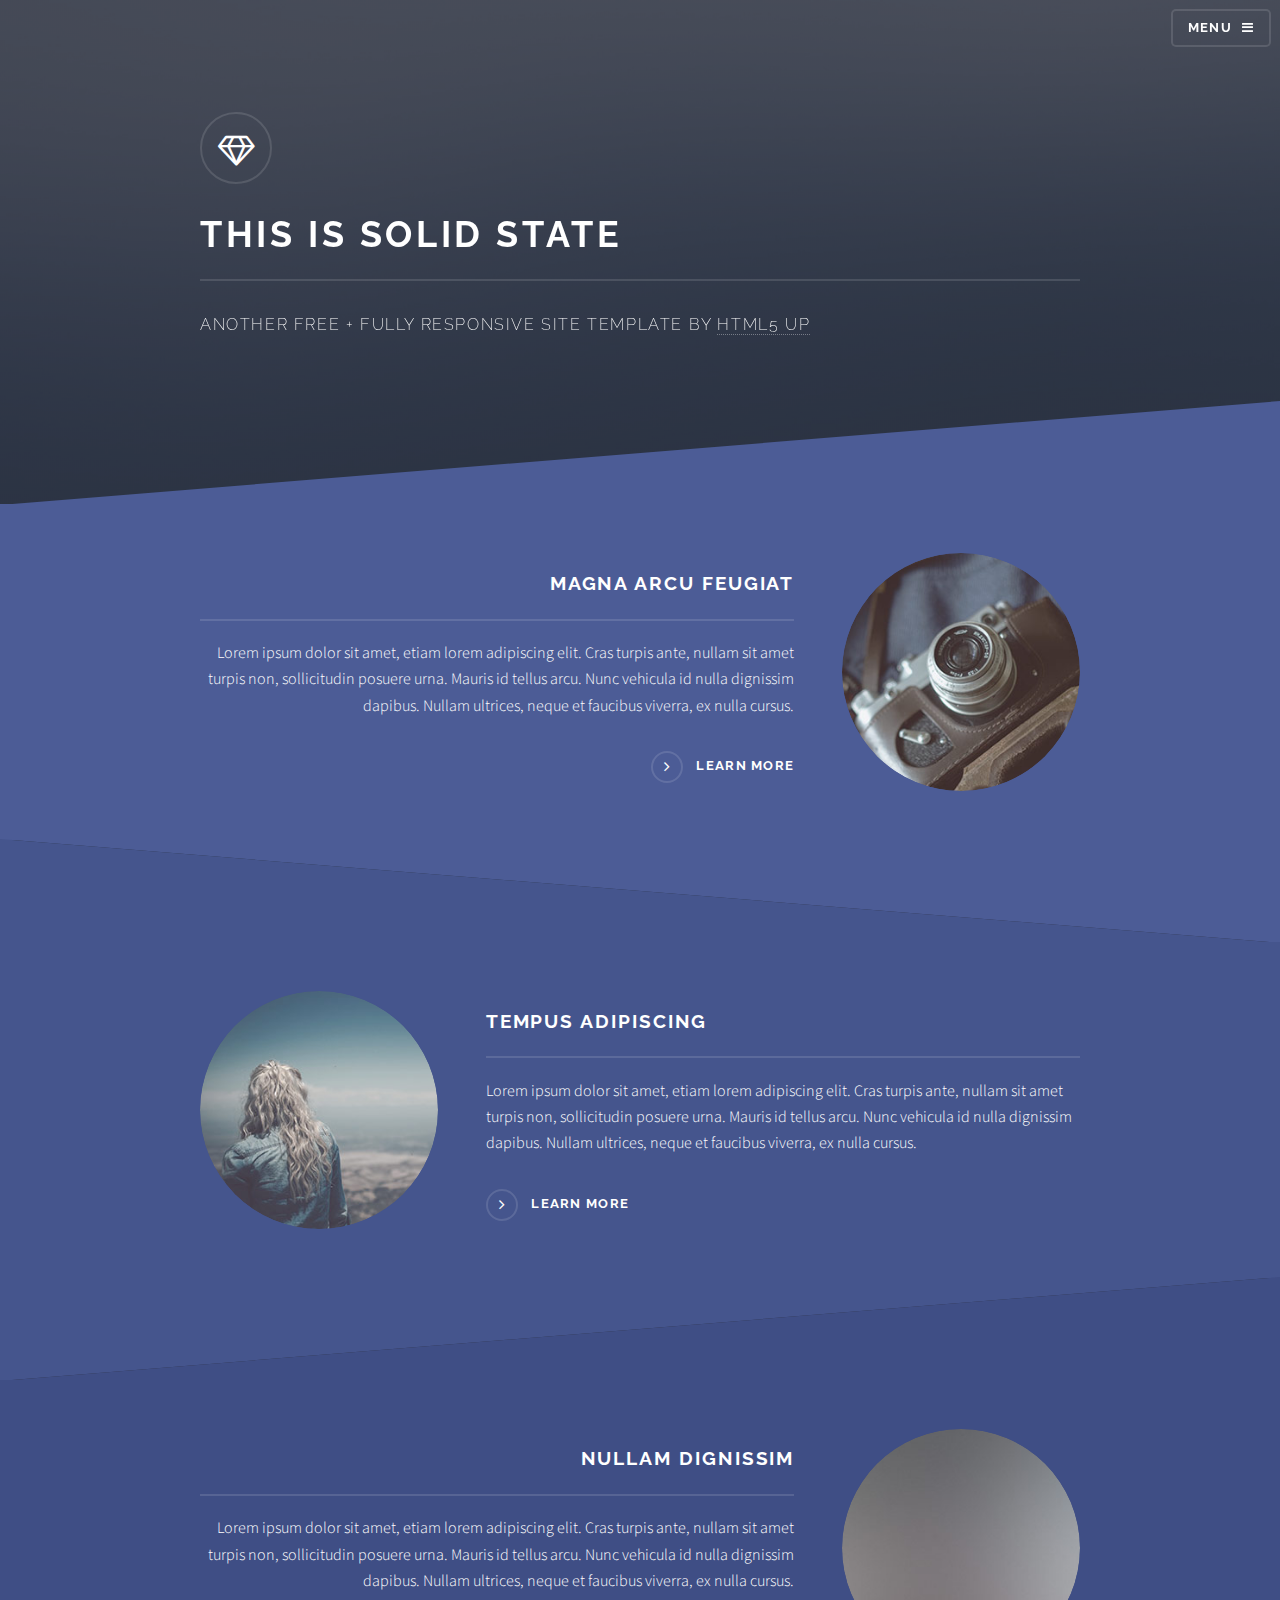
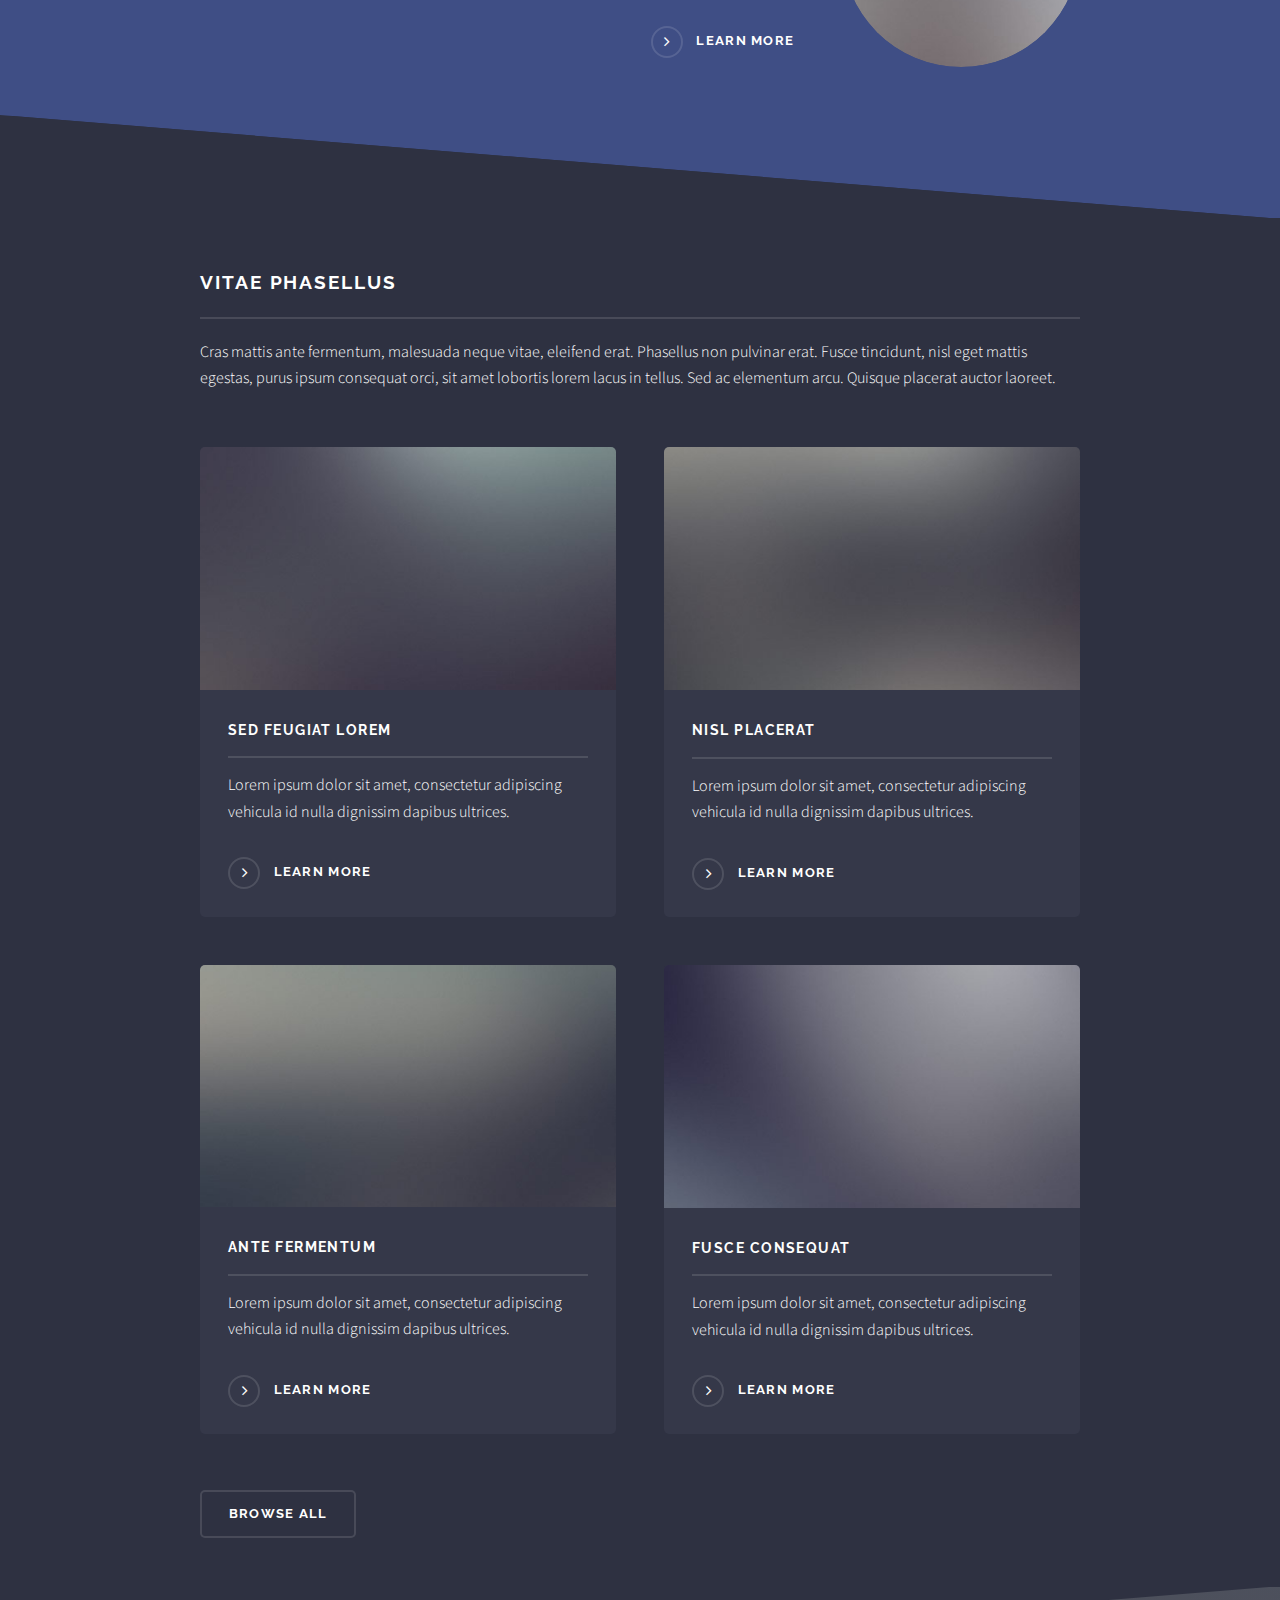
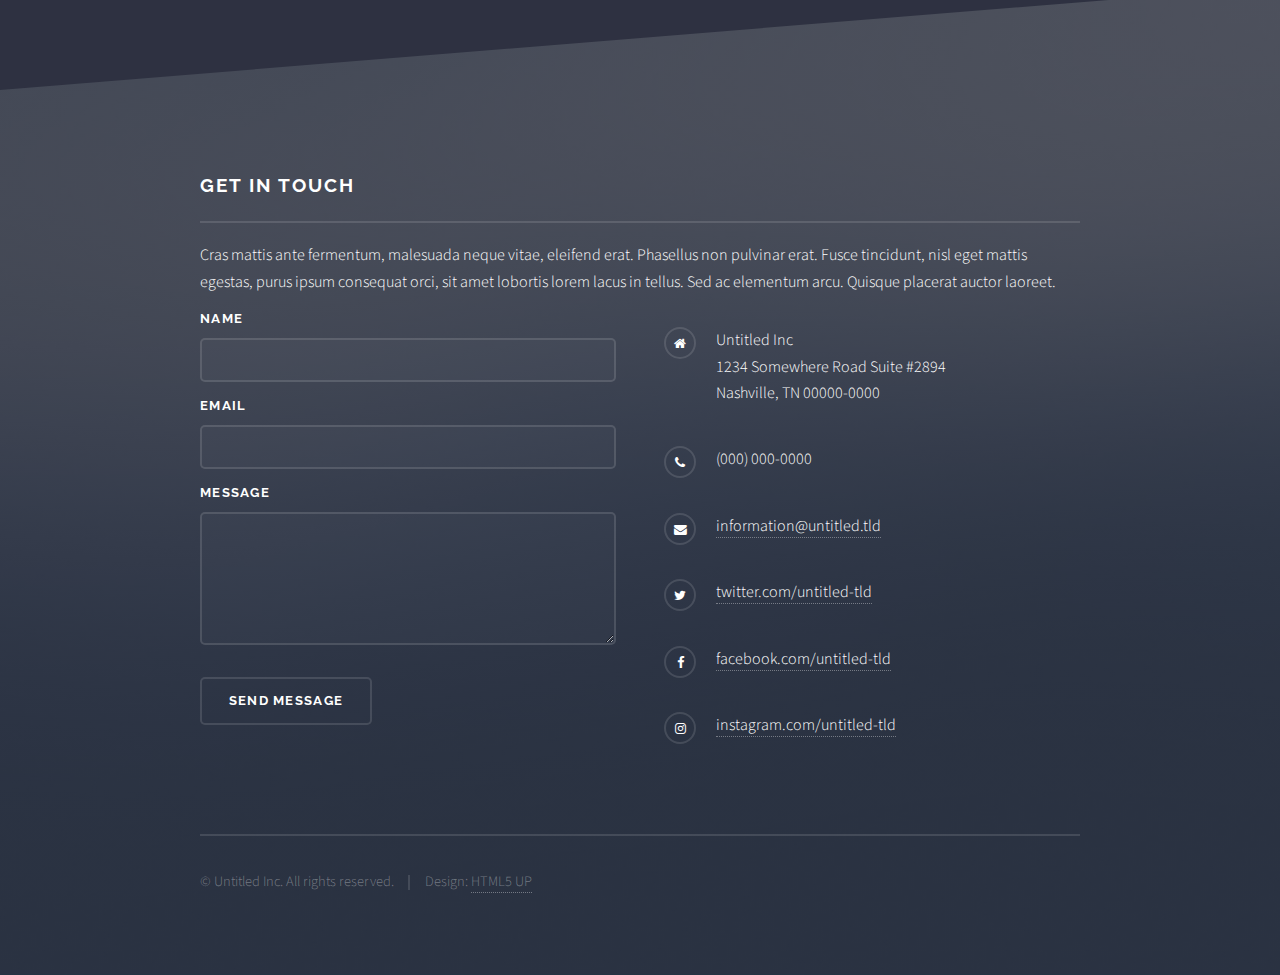
<file: index.html>
<!DOCTYPE HTML>
<!--
	Solid State by HTML5 UP
	html5up.net | @ajlkn
	Free for personal and commercial use under the CCA 3.0 license (html5up.net/license)
-->
<html>
	<head>
		<title>Solid State by HTML5 UP</title>
		<meta charset="utf-8" />
		<meta name="viewport" content="width=device-width, initial-scale=1" />
		<!--[if lte IE 8]><script src="assets/js/ie/html5shiv.js"></script><![endif]-->
		<link rel="stylesheet" href="assets/css/main.css" />
		<!--[if lte IE 9]><link rel="stylesheet" href="assets/css/ie9.css" /><![endif]-->
		<!--[if lte IE 8]><link rel="stylesheet" href="assets/css/ie8.css" /><![endif]-->
	</head>
	<body>

		<!-- Page Wrapper -->
			<div id="page-wrapper">

				<!-- Header -->
					<header id="header" class="alt">
						<h1><a href="index.html">Solid State</a></h1>
						<nav>
							<a href="#menu">Menu</a>
						</nav>
					</header>

				<!-- Menu -->
					<nav id="menu">
						<div class="inner">
							<h2>Menu</h2>
							<ul class="links">
								<li><a href="index.html">Home</a></li>
								<li><a href="generic.html">Generic</a></li>
								<li><a href="elements.html">Elements</a></li>
								<li><a href="#">Log In</a></li>
								<li><a href="#">Sign Up</a></li>
							</ul>
							<a href="#" class="close">Close</a>
						</div>
					</nav>

				<!-- Banner -->
					<section id="banner">
						<div class="inner">
							<div class="logo"><span class="icon fa-diamond"></span></div>
							<h2>This is Solid State</h2>
							<p>Another free + fully responsive site template by <a href="http://html5up.net">HTML5 UP</a></p>
						</div>
					</section>

				<!-- Wrapper -->
					<section id="wrapper">

						<!-- One -->
							<section id="one" class="wrapper spotlight style1">
								<div class="inner">
									<a href="#" class="image"><img src="images/pic01.jpg" alt="" /></a>
									<div class="content">
										<h2 class="major">Magna arcu feugiat</h2>
										<p>Lorem ipsum dolor sit amet, etiam lorem adipiscing elit. Cras turpis ante, nullam sit amet turpis non, sollicitudin posuere urna. Mauris id tellus arcu. Nunc vehicula id nulla dignissim dapibus. Nullam ultrices, neque et faucibus viverra, ex nulla cursus.</p>
										<a href="#" class="special">Learn more</a>
									</div>
								</div>
							</section>

						<!-- Two -->
							<section id="two" class="wrapper alt spotlight style2">
								<div class="inner">
									<a href="#" class="image"><img src="images/pic02.jpg" alt="" /></a>
									<div class="content">
										<h2 class="major">Tempus adipiscing</h2>
										<p>Lorem ipsum dolor sit amet, etiam lorem adipiscing elit. Cras turpis ante, nullam sit amet turpis non, sollicitudin posuere urna. Mauris id tellus arcu. Nunc vehicula id nulla dignissim dapibus. Nullam ultrices, neque et faucibus viverra, ex nulla cursus.</p>
										<a href="#" class="special">Learn more</a>
									</div>
								</div>
							</section>

						<!-- Three -->
							<section id="three" class="wrapper spotlight style3">
								<div class="inner">
									<a href="#" class="image"><img src="images/pic03.jpg" alt="" /></a>
									<div class="content">
										<h2 class="major">Nullam dignissim</h2>
										<p>Lorem ipsum dolor sit amet, etiam lorem adipiscing elit. Cras turpis ante, nullam sit amet turpis non, sollicitudin posuere urna. Mauris id tellus arcu. Nunc vehicula id nulla dignissim dapibus. Nullam ultrices, neque et faucibus viverra, ex nulla cursus.</p>
										<a href="#" class="special">Learn more</a>
									</div>
								</div>
							</section>

						<!-- Four -->
							<section id="four" class="wrapper alt style1">
								<div class="inner">
									<h2 class="major">Vitae phasellus</h2>
									<p>Cras mattis ante fermentum, malesuada neque vitae, eleifend erat. Phasellus non pulvinar erat. Fusce tincidunt, nisl eget mattis egestas, purus ipsum consequat orci, sit amet lobortis lorem lacus in tellus. Sed ac elementum arcu. Quisque placerat auctor laoreet.</p>
									<section class="features">
										<article>
											<a href="#" class="image"><img src="images/pic04.jpg" alt="" /></a>
											<h3 class="major">Sed feugiat lorem</h3>
											<p>Lorem ipsum dolor sit amet, consectetur adipiscing vehicula id nulla dignissim dapibus ultrices.</p>
											<a href="#" class="special">Learn more</a>
										</article>
										<article>
											<a href="#" class="image"><img src="images/pic05.jpg" alt="" /></a>
											<h3 class="major">Nisl placerat</h3>
											<p>Lorem ipsum dolor sit amet, consectetur adipiscing vehicula id nulla dignissim dapibus ultrices.</p>
											<a href="#" class="special">Learn more</a>
										</article>
										<article>
											<a href="#" class="image"><img src="images/pic06.jpg" alt="" /></a>
											<h3 class="major">Ante fermentum</h3>
											<p>Lorem ipsum dolor sit amet, consectetur adipiscing vehicula id nulla dignissim dapibus ultrices.</p>
											<a href="#" class="special">Learn more</a>
										</article>
										<article>
											<a href="#" class="image"><img src="images/pic07.jpg" alt="" /></a>
											<h3 class="major">Fusce consequat</h3>
											<p>Lorem ipsum dolor sit amet, consectetur adipiscing vehicula id nulla dignissim dapibus ultrices.</p>
											<a href="#" class="special">Learn more</a>
										</article>
									</section>
									<ul class="actions">
										<li><a href="#" class="button">Browse All</a></li>
									</ul>
								</div>
							</section>

					</section>

				<!-- Footer -->
					<section id="footer">
						<div class="inner">
							<h2 class="major">Get in touch</h2>
							<p>Cras mattis ante fermentum, malesuada neque vitae, eleifend erat. Phasellus non pulvinar erat. Fusce tincidunt, nisl eget mattis egestas, purus ipsum consequat orci, sit amet lobortis lorem lacus in tellus. Sed ac elementum arcu. Quisque placerat auctor laoreet.</p>

							<!-- https://getsimpleform.com/messages?api_token=f523f2051dc64106b5953524abca97cd -->
      						<form action="https://getsimpleform.com/messages?form_api_token=4e5e05dd87b4e2662c4b7a3375d62405" method="post">
      							<input type='hidden' name='redirect_to' value='https://19pro.github.io/html5up-solid/' />
								<div class="field">
									<label for="name">Name</label>
									<input type="text" name="name" id="name" />
								</div>
								<div class="field">
									<label for="email">Email</label>
									<input type="email" name="email" id="email" />
								</div>
								<div class="field">
									<label for="message">Message</label>
									<textarea name="message" id="message" rows="4"></textarea>
								</div>
								<ul class="actions">
									<li><input type="submit" value="Send Message" /></li>
								</ul>
							</form>

							<ul class="contact">
								<li class="fa-home">
									Untitled Inc<br />
									1234 Somewhere Road Suite #2894<br />
									Nashville, TN 00000-0000
								</li>
								<li class="fa-phone">(000) 000-0000</li>
								<li class="fa-envelope"><a href="#">information@untitled.tld</a></li>
								<li class="fa-twitter"><a href="#">twitter.com/untitled-tld</a></li>
								<li class="fa-facebook"><a href="#">facebook.com/untitled-tld</a></li>
								<li class="fa-instagram"><a href="#">instagram.com/untitled-tld</a></li>
							</ul>
							<ul class="copyright">
								<li>&copy; Untitled Inc. All rights reserved.</li><li>Design: <a href="http://html5up.net">HTML5 UP</a></li>
							</ul>
						</div>
					</section>

			</div>

		<!-- Scripts -->
			<script src="assets/js/skel.min.js"></script>
			<script src="assets/js/jquery.min.js"></script>
			<script src="assets/js/jquery.scrollex.min.js"></script>
			<script src="assets/js/util.js"></script>
			<!--[if lte IE 8]><script src="assets/js/ie/respond.min.js"></script><![endif]-->
			<script src="assets/js/main.js"></script>

	</body>
</html>
</file>
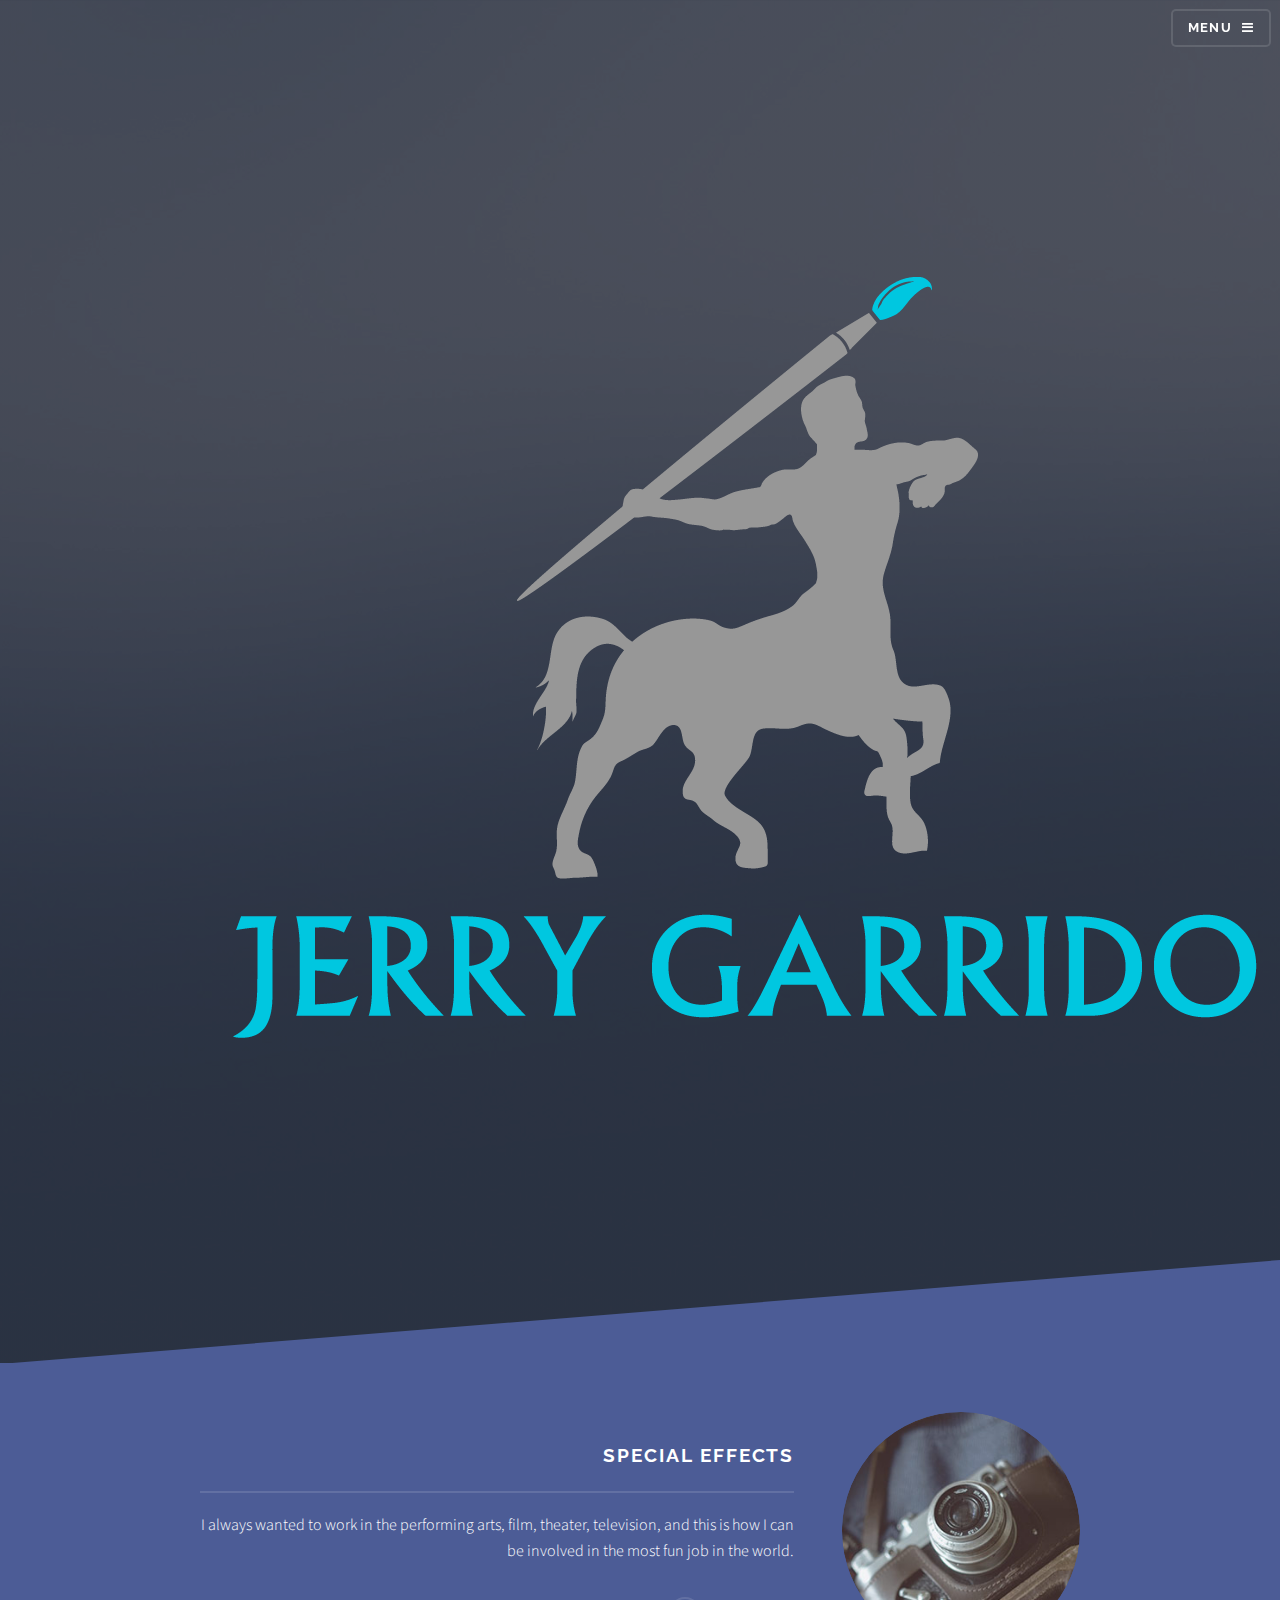
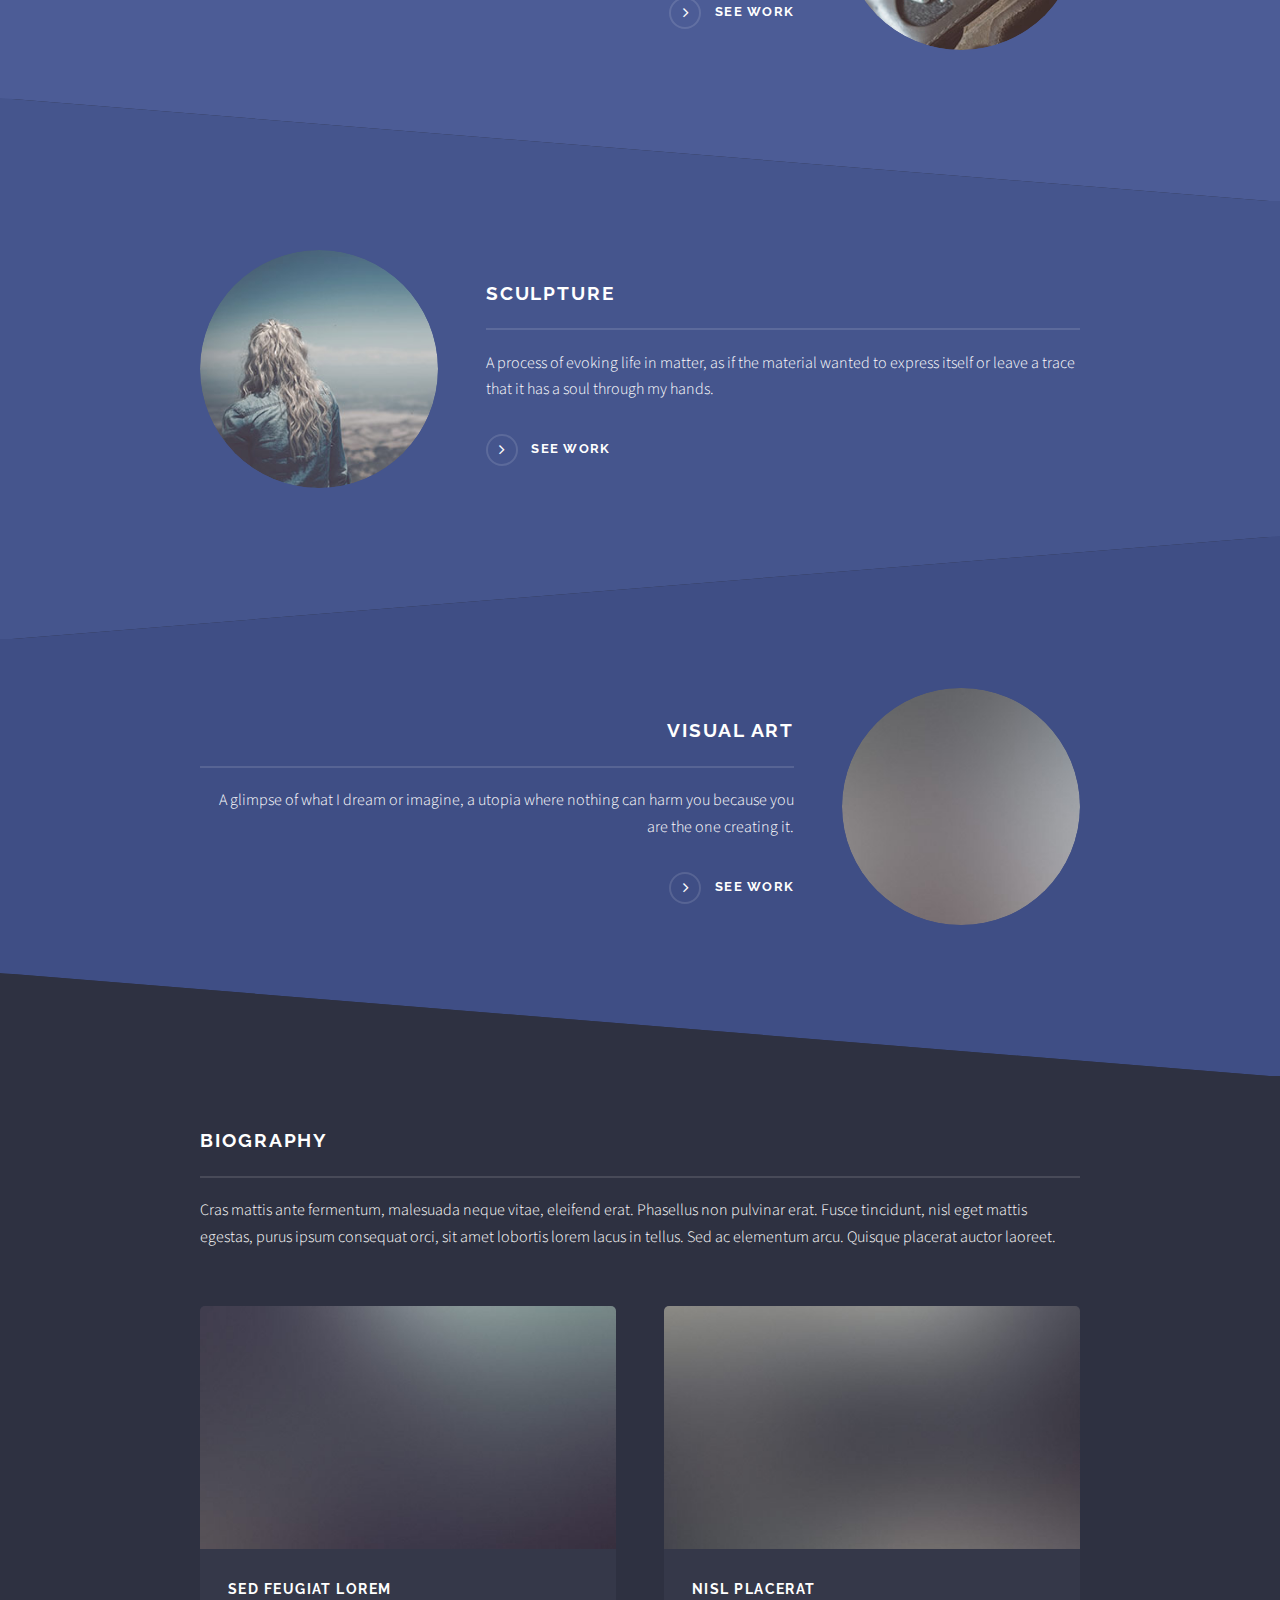
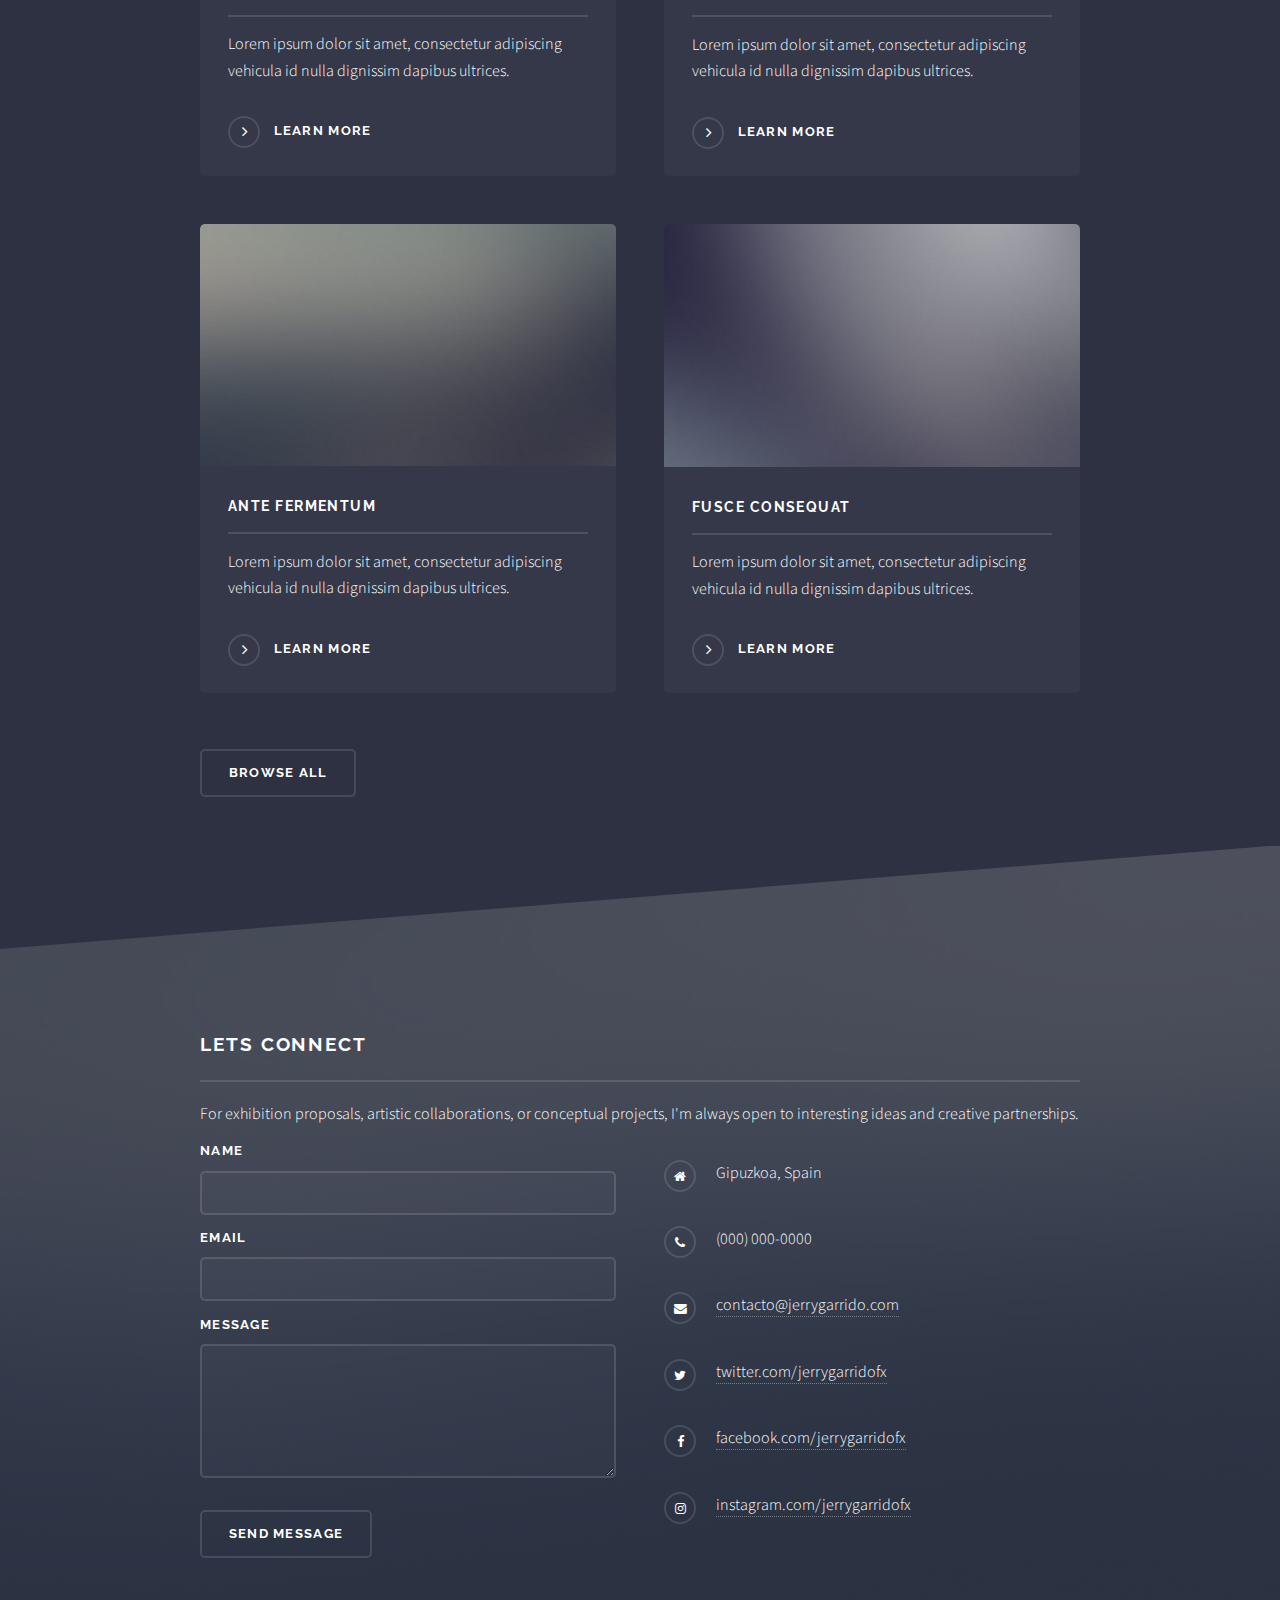
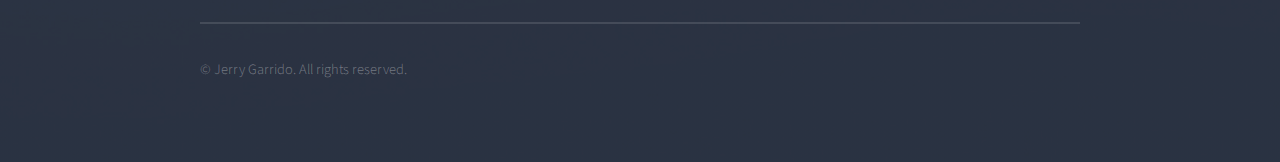
<file: about.html>
<!DOCTYPE HTML>
<!--
	Jerry Garrido
	html5up.net | @ajlkn
	Free for personal and commercial use under the CCA 3.0 license (html5up.net/license)
-->
<html>
	<head>
		<title>Jerry Garrido</title>
		<meta charset="utf-8" />
		<meta name="viewport" content="width=device-width, initial-scale=1" />
		<!--[if lte IE 8]><script src="assets/js/ie/html5shiv.js"></script><![endif]-->
		<link rel="icon" href="logo.ico" type="image/x-icon">
		<link rel="stylesheet" href="assets/css/main.css" />
		<!--[if lte IE 9]><link rel="stylesheet" href="assets/css/ie9.css" /><![endif]-->
		<!--[if lte IE 8]><link rel="stylesheet" href="assets/css/ie8.css" /><![endif]-->
	</head>
	<body>

		<!-- Page Wrapper -->
			<div id="page-wrapper">

				<!-- Header -->
					<header id="header" class="alt">
						<h1><a href="index.html">Jerry Garrido</a></h1>
						<nav>
							<a href="#menu">Menu</a>
						</nav>
					</header>

				<!-- Menu -->
					<nav id="menu">
						<div class="inner">
							<h2>Menu</h2>
							<ul class="links">
								<li><a href="#biography">About me</a></li>
								<li><a href="SFX.html">Special effects</a></li>
								<li><a href="sculpture.html">Sculpture</a></li>
								<li><a href="visual.html">Visual Art</a></li>
								<li><a href="contact.html">Contact</a></li>
							</ul>
							<a href="#" class="close">Close</a>
						</div>
					</nav>

				<!-- Banner -->
					<section id="banner">
						<div class="inner">
							<div class="logo">
    <img src="/images/Logo.png" alt="Jerry Garrido Logo" class="custom-logo">
</div>

					</section>
							
				<!-- Wrapper -->
					<section id="wrapper">

						<!-- One -->
							<section id="one" class="wrapper spotlight style1">
								<div class="inner">
									<a href="#" class="image"><img src="images/pic01.jpg" alt="" /></a>
									<div class="content">
										<h2 class="major">Special effects</h2>
										<p>I always wanted to work in the performing arts, film, theater, television, and this is how I can be involved in the most fun job in the world.</p>
										<a href="SFX" class="special">See work</a>
									</div>
								</div>
							</section>

						<!-- Two -->
							<section id="two" class="wrapper alt spotlight style2">
								<div class="inner">
									<a href="#" class="image"><img src="images/pic02.jpg" alt="" /></a>
									<div class="content">
										<h2 class="major">Sculpture</h2>
										<p>A process of evoking life in matter, as if the material wanted to express itself or leave a trace that it has a soul through my hands.</p>
										<a href="sculpture" class="special">See work</a>
									</div>
								</div>
							</section>

						<!-- Three -->
							<section id="three" class="wrapper spotlight style3">
								<div class="inner">
									<a href="#" class="image"><img src="images/pic03.jpg" alt="" /></a>
									<div class="content">
										<h2 class="major">Visual art</h2>
										<p>A glimpse of what I dream or imagine, a utopia where nothing can harm you because you are the one creating it.</p>
										<a href="Visual" class="special">See work</a>
									</div>
								</div>
							</section>

						<!-- Four -->
							<section id="biography" class="wrapper alt style1">
								<div class="inner">
									<h2 class="major">Biography</h2>
									<p>Cras mattis ante fermentum, malesuada neque vitae, eleifend erat. Phasellus non pulvinar erat. Fusce tincidunt, nisl eget mattis egestas, purus ipsum consequat orci, sit amet lobortis lorem lacus in tellus. Sed ac elementum arcu. Quisque placerat auctor laoreet.</p>
									<section class="features">
										<article>
											<a href="#" class="image"><img src="images/pic04.jpg" alt="" /></a>
											<h3 class="major">Sed feugiat lorem</h3>
											<p>Lorem ipsum dolor sit amet, consectetur adipiscing vehicula id nulla dignissim dapibus ultrices.</p>
											<a href="#" class="special">Learn more</a>
										</article>
										<article>
											<a href="#" class="image"><img src="images/pic05.jpg" alt="" /></a>
											<h3 class="major">Nisl placerat</h3>
											<p>Lorem ipsum dolor sit amet, consectetur adipiscing vehicula id nulla dignissim dapibus ultrices.</p>
											<a href="#" class="special">Learn more</a>
										</article>
										<article>
											<a href="#" class="image"><img src="images/pic06.jpg" alt="" /></a>
											<h3 class="major">Ante fermentum</h3>
											<p>Lorem ipsum dolor sit amet, consectetur adipiscing vehicula id nulla dignissim dapibus ultrices.</p>
											<a href="#" class="special">Learn more</a>
										</article>
										<article>
											<a href="#" class="image"><img src="images/pic07.jpg" alt="" /></a>
											<h3 class="major">Fusce consequat</h3>
											<p>Lorem ipsum dolor sit amet, consectetur adipiscing vehicula id nulla dignissim dapibus ultrices.</p>
											<a href="#" class="special">Learn more</a>
										</article>
									</section>
									<ul class="actions">
										<li><a href="#" class="button">Browse All</a></li>
									</ul>
								</div>
							</section>

					</section>

				<!-- Footer -->
					<section id="footer">
						<div class="inner">
							<h2 class="major">Lets Connect</h2>
							<p>For exhibition proposals, artistic collaborations, or conceptual projects, I'm always open to interesting ideas and creative partnerships.</p>

							
      						<form action="https://formsubmit.co/contacto@jerrygarrido.com" method="post">
      							<input type='hidden' name='redirect_to' value='https://19pro.github.io/html5up-solid/' />
								<div class="field">
									<label for="name">Name</label>
									<input type="text" name="name" id="name" />
								</div>
								<div class="field">
									<label for="email">Email</label>
									<input type="email" name="email" id="email" />
								</div>
								<div class="field">
									<label for="message">Message</label>
									<textarea name="message" id="message" rows="4"></textarea>
								</div>
								<ul class="actions">
									<li><input type="submit" value="Send Message" /></li>
								</ul>
							</form>

							<ul class="contact">
								<li class="fa-home">
									Gipuzkoa, Spain<br />
						
								</li>
								<li class="fa-phone">(000) 000-0000</li>
								<li class="fa-envelope"><a href="contact">contacto@jerrygarrido.com</a></li>
								<li class="fa-twitter"><a href="https://twitter.com/jerrygarridofx">twitter.com/jerrygarridofx</a></li>
								<li class="fa-facebook"><a href="https://facebook.com/jerrygarridofx">facebook.com/jerrygarridofx</a></li>
								<li class="fa-instagram"><a href="https://instagram.com/jerrygarridofx">instagram.com/jerrygarridofx</a></li>
							</ul>
							<ul class="copyright">
								<li>&copy; Jerry Garrido. All rights reserved.</li>
							</ul>
						</div>
					</section>

			</div>

		<!-- Scripts -->
			<script src="assets/js/skel.min.js"></script>
			<script src="assets/js/jquery.min.js"></script>
			<script src="assets/js/jquery.scrollex.min.js"></script>
			<script src="assets/js/util.js"></script>
			<!--[if lte IE 8]><script src="assets/js/ie/respond.min.js"></script><![endif]-->
			<script src="assets/js/main.js"></script>

	</body>

</html>
</file>
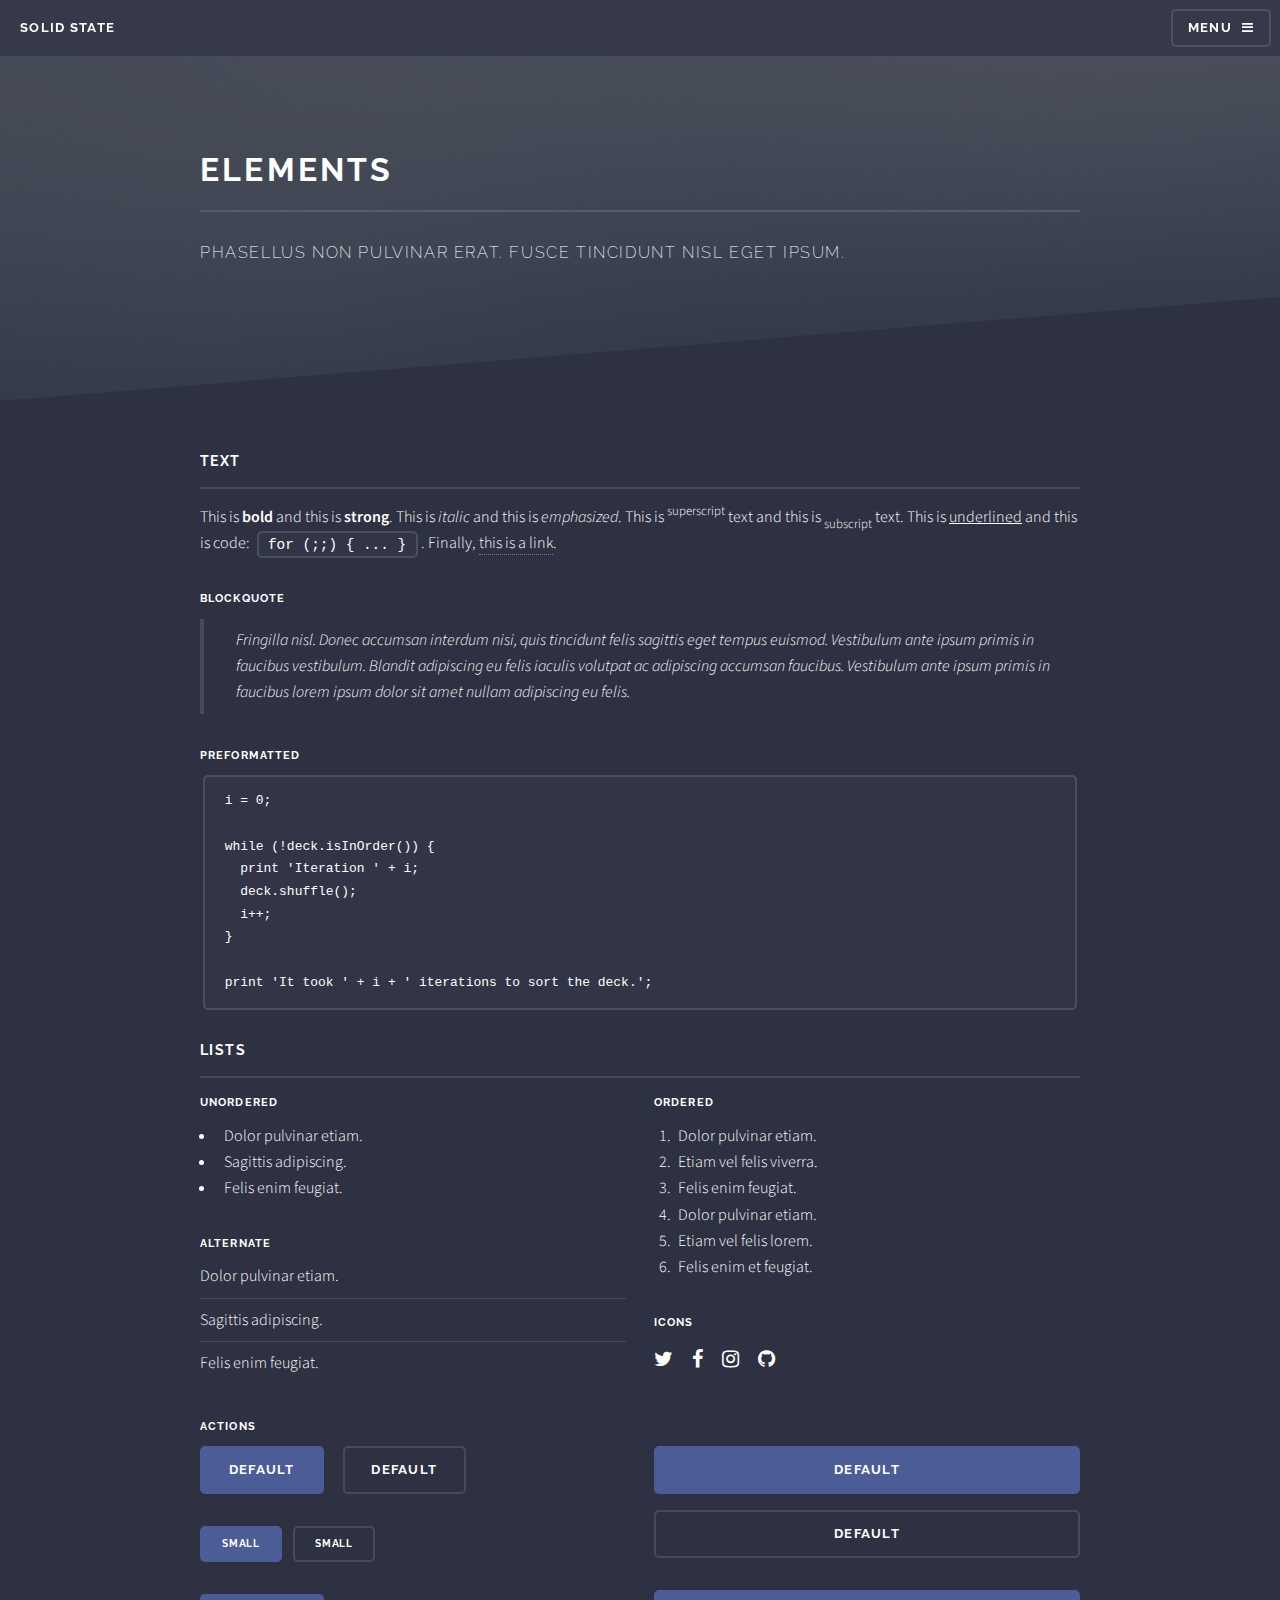
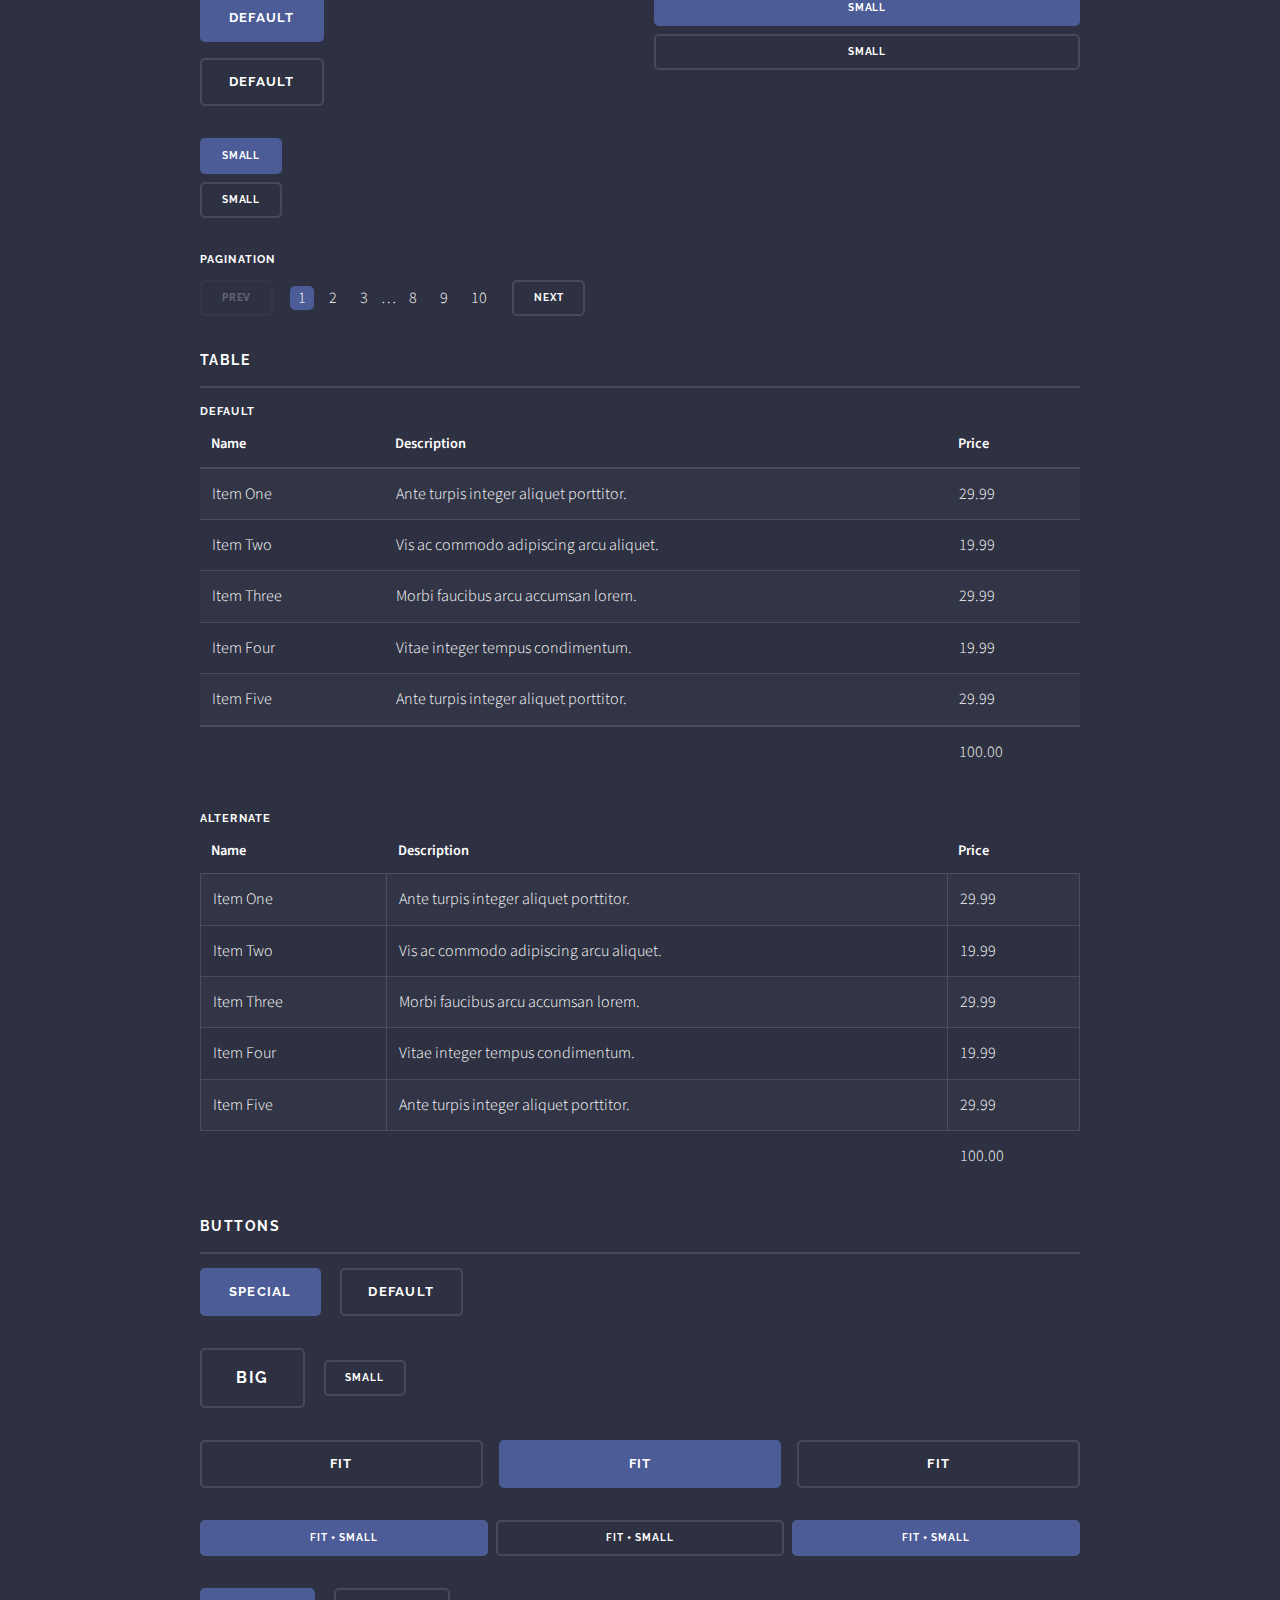
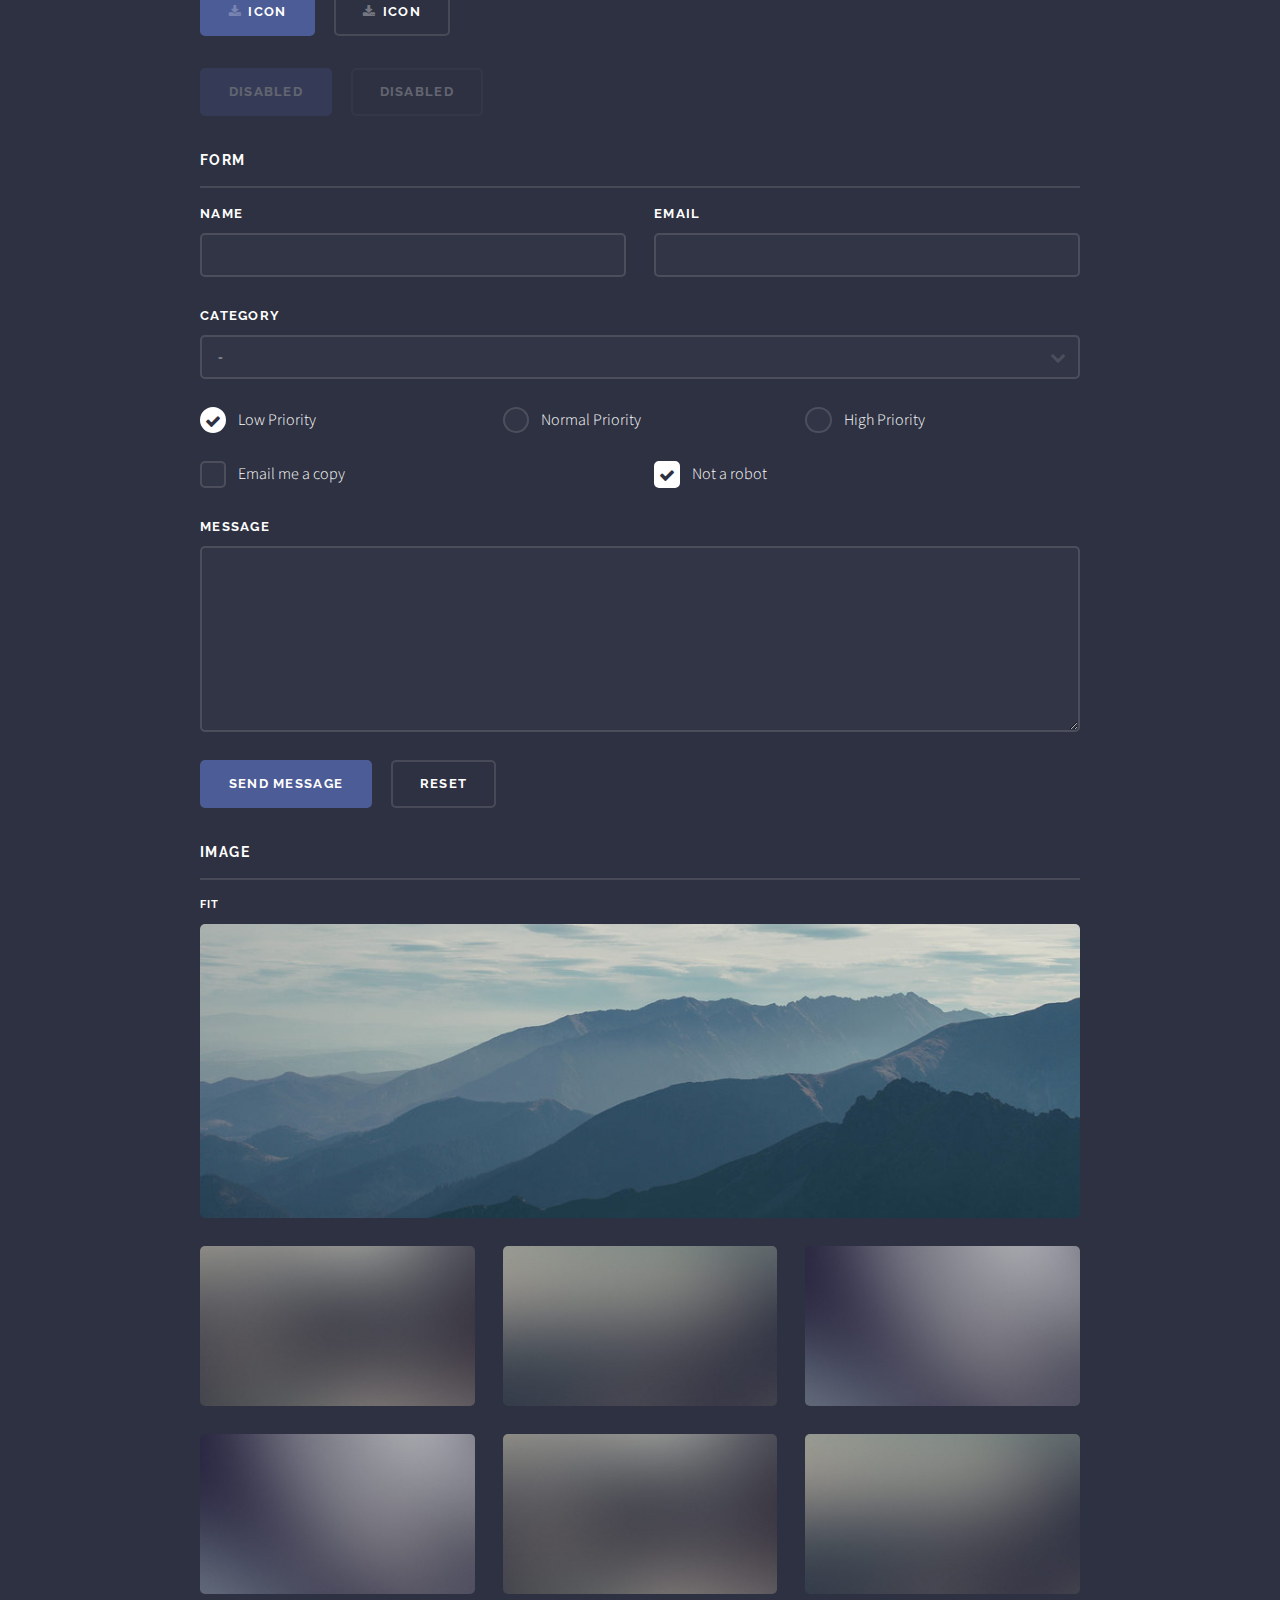
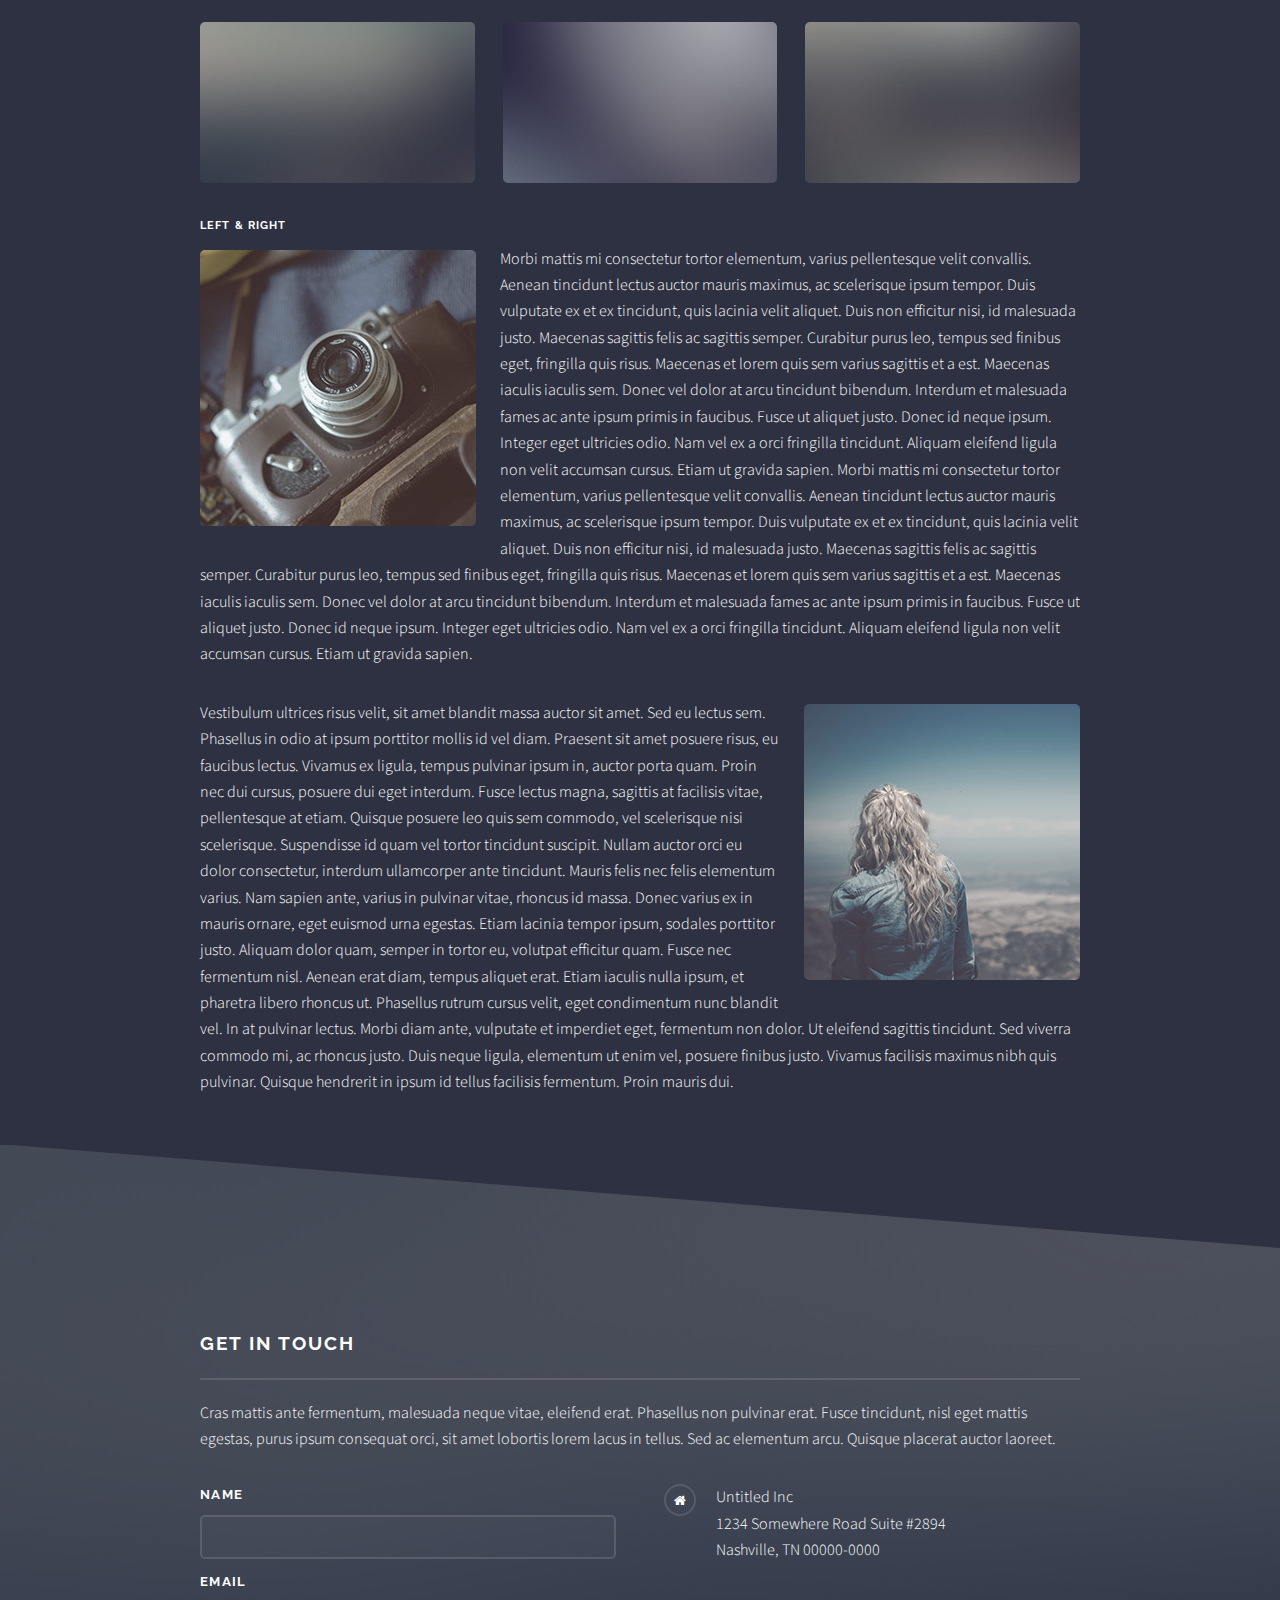
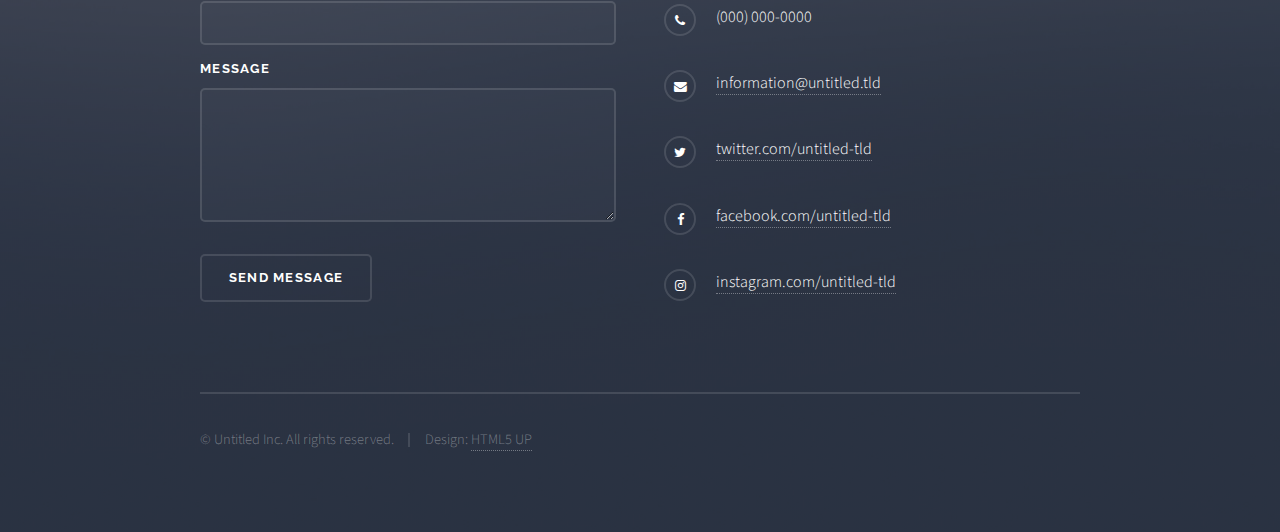
<file: elements.html>
<!DOCTYPE HTML>
<!--
	Solid State by HTML5 UP
	html5up.net | @ajlkn
	Free for personal and commercial use under the CCA 3.0 license (html5up.net/license)
-->
<html>
	<head>
		<title>Elements - Solid State by HTML5 UP</title>
		<meta charset="utf-8" />
		<meta name="viewport" content="width=device-width, initial-scale=1" />
		<!--[if lte IE 8]><script src="assets/js/ie/html5shiv.js"></script><![endif]-->
		<link rel="stylesheet" href="assets/css/main.css" />
		<!--[if lte IE 9]><link rel="stylesheet" href="assets/css/ie9.css" /><![endif]-->
		<!--[if lte IE 8]><link rel="stylesheet" href="assets/css/ie8.css" /><![endif]-->
	</head>
	<body>

		<!-- Page Wrapper -->
			<div id="page-wrapper">

				<!-- Header -->
					<header id="header">
						<h1><a href="index.html">Solid State</a></h1>
						<nav>
							<a href="#menu">Menu</a>
						</nav>
					</header>

				<!-- Menu -->
					<nav id="menu">
						<div class="inner">
							<h2>Menu</h2>
							<ul class="links">
								<li><a href="index.html">Home</a></li>
								<li><a href="generic.html">Generic</a></li>
								<li><a href="elements.html">Elements</a></li>
								<li><a href="#">Log In</a></li>
								<li><a href="#">Sign Up</a></li>
							</ul>
							<a href="#" class="close">Close</a>
						</div>
					</nav>

				<!-- Wrapper -->
					<section id="wrapper">
						<header>
							<div class="inner">
								<h2>Elements</h2>
								<p>Phasellus non pulvinar erat. Fusce tincidunt nisl eget ipsum.</p>
							</div>
						</header>

						<!-- Content -->
							<div class="wrapper">
								<div class="inner">

									<section>
										<h3 class="major">Text</h3>
										<p>This is <b>bold</b> and this is <strong>strong</strong>. This is <i>italic</i> and this is <em>emphasized</em>.
										This is <sup>superscript</sup> text and this is <sub>subscript</sub> text.
										This is <u>underlined</u> and this is code: <code>for (;;) { ... }</code>. Finally, <a href="#">this is a link</a>.</p>
										<h4>Blockquote</h4>
										<blockquote>Fringilla nisl. Donec accumsan interdum nisi, quis tincidunt felis sagittis eget tempus euismod. Vestibulum ante ipsum primis in faucibus vestibulum. Blandit adipiscing eu felis iaculis volutpat ac adipiscing accumsan faucibus. Vestibulum ante ipsum primis in faucibus lorem ipsum dolor sit amet nullam adipiscing eu felis.</blockquote>
										<h4>Preformatted</h4>
										<pre><code>i = 0;

while (!deck.isInOrder()) {
  print 'Iteration ' + i;
  deck.shuffle();
  i++;
}

print 'It took ' + i + ' iterations to sort the deck.';</code></pre>
									</section>

									<section>
										<h3 class="major">Lists</h3>
										<div class="row">
											<div class="6u 12u$(medium)">
												<h4>Unordered</h4>
												<ul>
													<li>Dolor pulvinar etiam.</li>
													<li>Sagittis adipiscing.</li>
													<li>Felis enim feugiat.</li>
												</ul>
												<h4>Alternate</h4>
												<ul class="alt">
													<li>Dolor pulvinar etiam.</li>
													<li>Sagittis adipiscing.</li>
													<li>Felis enim feugiat.</li>
												</ul>
											</div>
											<div class="6u$ 12u$(medium)">
												<h4>Ordered</h4>
												<ol>
													<li>Dolor pulvinar etiam.</li>
													<li>Etiam vel felis viverra.</li>
													<li>Felis enim feugiat.</li>
													<li>Dolor pulvinar etiam.</li>
													<li>Etiam vel felis lorem.</li>
													<li>Felis enim et feugiat.</li>
												</ol>
												<h4>Icons</h4>
												<ul class="icons">
													<li><a href="#" class="icon fa-twitter"><span class="label">Twitter</span></a></li>
													<li><a href="#" class="icon fa-facebook"><span class="label">Facebook</span></a></li>
													<li><a href="#" class="icon fa-instagram"><span class="label">Instagram</span></a></li>
													<li><a href="#" class="icon fa-github"><span class="label">Github</span></a></li>
												</ul>
											</div>
										</div>
										<h4>Actions</h4>
										<div class="row">
											<div class="6u 12u$(medium)">
												<ul class="actions">
													<li><a href="#" class="button special">Default</a></li>
													<li><a href="#" class="button">Default</a></li>
												</ul>
												<ul class="actions small">
													<li><a href="#" class="button special small">Small</a></li>
													<li><a href="#" class="button small">Small</a></li>
												</ul>
												<ul class="actions vertical">
													<li><a href="#" class="button special">Default</a></li>
													<li><a href="#" class="button">Default</a></li>
												</ul>
												<ul class="actions vertical small">
													<li><a href="#" class="button special small">Small</a></li>
													<li><a href="#" class="button small">Small</a></li>
												</ul>
											</div>
											<div class="6u 12u$(medium)">
												<ul class="actions vertical">
													<li><a href="#" class="button special fit">Default</a></li>
													<li><a href="#" class="button fit">Default</a></li>
												</ul>
												<ul class="actions vertical small">
													<li><a href="#" class="button special small fit">Small</a></li>
													<li><a href="#" class="button small fit">Small</a></li>
												</ul>
											</div>
										</div>
										<h4>Pagination</h4>
										<ul class="pagination">
											<li><span class="button small disabled">Prev</span></li>
											<li><a href="#" class="page active">1</a></li>
											<li><a href="#" class="page">2</a></li>
											<li><a href="#" class="page">3</a></li>
											<li><span>&hellip;</span></li>
											<li><a href="#" class="page">8</a></li>
											<li><a href="#" class="page">9</a></li>
											<li><a href="#" class="page">10</a></li>
											<li><a href="#" class="button small">Next</a></li>
										</ul>
									</section>

									<section>
										<h3 class="major">Table</h3>
										<h4>Default</h4>
										<div class="table-wrapper">
											<table>
												<thead>
													<tr>
														<th>Name</th>
														<th>Description</th>
														<th>Price</th>
													</tr>
												</thead>
												<tbody>
													<tr>
														<td>Item One</td>
														<td>Ante turpis integer aliquet porttitor.</td>
														<td>29.99</td>
													</tr>
													<tr>
														<td>Item Two</td>
														<td>Vis ac commodo adipiscing arcu aliquet.</td>
														<td>19.99</td>
													</tr>
													<tr>
														<td>Item Three</td>
														<td> Morbi faucibus arcu accumsan lorem.</td>
														<td>29.99</td>
													</tr>
													<tr>
														<td>Item Four</td>
														<td>Vitae integer tempus condimentum.</td>
														<td>19.99</td>
													</tr>
													<tr>
														<td>Item Five</td>
														<td>Ante turpis integer aliquet porttitor.</td>
														<td>29.99</td>
													</tr>
												</tbody>
												<tfoot>
													<tr>
														<td colspan="2"></td>
														<td>100.00</td>
													</tr>
												</tfoot>
											</table>
										</div>

										<h4>Alternate</h4>
										<div class="table-wrapper">
											<table class="alt">
												<thead>
													<tr>
														<th>Name</th>
														<th>Description</th>
														<th>Price</th>
													</tr>
												</thead>
												<tbody>
													<tr>
														<td>Item One</td>
														<td>Ante turpis integer aliquet porttitor.</td>
														<td>29.99</td>
													</tr>
													<tr>
														<td>Item Two</td>
														<td>Vis ac commodo adipiscing arcu aliquet.</td>
														<td>19.99</td>
													</tr>
													<tr>
														<td>Item Three</td>
														<td> Morbi faucibus arcu accumsan lorem.</td>
														<td>29.99</td>
													</tr>
													<tr>
														<td>Item Four</td>
														<td>Vitae integer tempus condimentum.</td>
														<td>19.99</td>
													</tr>
													<tr>
														<td>Item Five</td>
														<td>Ante turpis integer aliquet porttitor.</td>
														<td>29.99</td>
													</tr>
												</tbody>
												<tfoot>
													<tr>
														<td colspan="2"></td>
														<td>100.00</td>
													</tr>
												</tfoot>
											</table>
										</div>
									</section>

									<section>
										<h3 class="major">Buttons</h3>
										<ul class="actions">
											<li><a href="#" class="button special">Special</a></li>
											<li><a href="#" class="button">Default</a></li>
										</ul>
										<ul class="actions">
											<li><a href="#" class="button big">Big</a></li>
											<li><a href="#" class="button small">Small</a></li>
										</ul>
										<ul class="actions fit">
											<li><a href="#" class="button fit">Fit</a></li>
											<li><a href="#" class="button special fit">Fit</a></li>
											<li><a href="#" class="button fit">Fit</a></li>
										</ul>
										<ul class="actions fit small">
											<li><a href="#" class="button special fit small">Fit + Small</a></li>
											<li><a href="#" class="button fit small">Fit + Small</a></li>
											<li><a href="#" class="button special fit small">Fit + Small</a></li>
										</ul>
										<ul class="actions">
											<li><a href="#" class="button special icon fa-download">Icon</a></li>
											<li><a href="#" class="button icon fa-download">Icon</a></li>
										</ul>
										<ul class="actions">
											<li><span class="button special disabled">Disabled</span></li>
											<li><span class="button disabled">Disabled</span></li>
										</ul>
									</section>

									<section>
										<h3 class="major">Form</h3>
										<form method="post" action="#">
											<div class="row uniform">
												<div class="6u 12u$(xsmall)">
													<label for="demo-name">Name</label>
													<input type="text" name="demo-name" id="demo-name" value="" />
												</div>
												<div class="6u$ 12u$(xsmall)">
													<label for="demo-email">Email</label>
													<input type="email" name="demo-email" id="demo-email" value="" />
												</div>
												<div class="12u$">
													<label for="demo-category">Category</label>
													<div class="select-wrapper">
														<select name="demo-category" id="demo-category">
															<option value="">-</option>
															<option value="1">Manufacturing</option>
															<option value="1">Shipping</option>
															<option value="1">Administration</option>
															<option value="1">Human Resources</option>
														</select>
													</div>
												</div>
												<div class="4u 12u$(small)">
													<input type="radio" id="demo-priority-low" name="demo-priority" checked>
													<label for="demo-priority-low">Low Priority</label>
												</div>
												<div class="4u 12u$(small)">
													<input type="radio" id="demo-priority-normal" name="demo-priority">
													<label for="demo-priority-normal">Normal Priority</label>
												</div>
												<div class="4u$ 12u$(small)">
													<input type="radio" id="demo-priority-high" name="demo-priority">
													<label for="demo-priority-high">High Priority</label>
												</div>
												<div class="6u 12u$(small)">
													<input type="checkbox" id="demo-copy" name="demo-copy">
													<label for="demo-copy">Email me a copy</label>
												</div>
												<div class="6u$ 12u$(small)">
													<input type="checkbox" id="demo-human" name="demo-human" checked>
													<label for="demo-human">Not a robot</label>
												</div>
												<div class="12u$">
													<label for="demo-message">Message</label>
													<textarea name="demo-message" id="demo-message" rows="6"></textarea>
												</div>
												<div class="12u$">
													<ul class="actions">
														<li><input type="submit" value="Send Message" class="special" /></li>
														<li><input type="reset" value="Reset" /></li>
													</ul>
												</div>
											</div>
										</form>
									</section>

									<section>
										<h3 class="major">Image</h3>
										<h4>Fit</h4>
										<div class="box alt">
											<div class="row uniform">
												<div class="12u$"><span class="image fit"><img src="images/pic08.jpg" alt="" /></span></div>
												<div class="4u"><span class="image fit"><img src="images/pic05.jpg" alt="" /></span></div>
												<div class="4u"><span class="image fit"><img src="images/pic06.jpg" alt="" /></span></div>
												<div class="4u$"><span class="image fit"><img src="images/pic07.jpg" alt="" /></span></div>
												<div class="4u"><span class="image fit"><img src="images/pic07.jpg" alt="" /></span></div>
												<div class="4u"><span class="image fit"><img src="images/pic05.jpg" alt="" /></span></div>
												<div class="4u$"><span class="image fit"><img src="images/pic06.jpg" alt="" /></span></div>
												<div class="4u"><span class="image fit"><img src="images/pic06.jpg" alt="" /></span></div>
												<div class="4u"><span class="image fit"><img src="images/pic07.jpg" alt="" /></span></div>
												<div class="4u$"><span class="image fit"><img src="images/pic05.jpg" alt="" /></span></div>
											</div>
										</div>
										<h4>Left &amp; Right</h4>
										<p><span class="image left"><img src="images/pic01.jpg" alt="" /></span>Morbi mattis mi consectetur tortor elementum, varius pellentesque velit convallis. Aenean tincidunt lectus auctor mauris maximus, ac scelerisque ipsum tempor. Duis vulputate ex et ex tincidunt, quis lacinia velit aliquet. Duis non efficitur nisi, id malesuada justo. Maecenas sagittis felis ac sagittis semper. Curabitur purus leo, tempus sed finibus eget, fringilla quis risus. Maecenas et lorem quis sem varius sagittis et a est. Maecenas iaculis iaculis sem. Donec vel dolor at arcu tincidunt bibendum. Interdum et malesuada fames ac ante ipsum primis in faucibus. Fusce ut aliquet justo. Donec id neque ipsum. Integer eget ultricies odio. Nam vel ex a orci fringilla tincidunt. Aliquam eleifend ligula non velit accumsan cursus. Etiam ut gravida sapien. Morbi mattis mi consectetur tortor elementum, varius pellentesque velit convallis. Aenean tincidunt lectus auctor mauris maximus, ac scelerisque ipsum tempor. Duis vulputate ex et ex tincidunt, quis lacinia velit aliquet. Duis non efficitur nisi, id malesuada justo. Maecenas sagittis felis ac sagittis semper. Curabitur purus leo, tempus sed finibus eget, fringilla quis risus. Maecenas et lorem quis sem varius sagittis et a est. Maecenas iaculis iaculis sem. Donec vel dolor at arcu tincidunt bibendum. Interdum et malesuada fames ac ante ipsum primis in faucibus. Fusce ut aliquet justo. Donec id neque ipsum. Integer eget ultricies odio. Nam vel ex a orci fringilla tincidunt. Aliquam eleifend ligula non velit accumsan cursus. Etiam ut gravida sapien.</p>
										<p><span class="image right"><img src="images/pic02.jpg" alt="" /></span>Vestibulum ultrices risus velit, sit amet blandit massa auctor sit amet. Sed eu lectus sem. Phasellus in odio at ipsum porttitor mollis id vel diam. Praesent sit amet posuere risus, eu faucibus lectus. Vivamus ex ligula, tempus pulvinar ipsum in, auctor porta quam. Proin nec dui cursus, posuere dui eget interdum. Fusce lectus magna, sagittis at facilisis vitae, pellentesque at etiam. Quisque posuere leo quis sem commodo, vel scelerisque nisi scelerisque. Suspendisse id quam vel tortor tincidunt suscipit. Nullam auctor orci eu dolor consectetur, interdum ullamcorper ante tincidunt. Mauris felis nec felis elementum varius. Nam sapien ante, varius in pulvinar vitae, rhoncus id massa. Donec varius ex in mauris ornare, eget euismod urna egestas. Etiam lacinia tempor ipsum, sodales porttitor justo. Aliquam dolor quam, semper in tortor eu, volutpat efficitur quam. Fusce nec fermentum nisl. Aenean erat diam, tempus aliquet erat. Etiam iaculis nulla ipsum, et pharetra libero rhoncus ut. Phasellus rutrum cursus velit, eget condimentum nunc blandit vel. In at pulvinar lectus. Morbi diam ante, vulputate et imperdiet eget, fermentum non dolor. Ut eleifend sagittis tincidunt. Sed viverra commodo mi, ac rhoncus justo. Duis neque ligula, elementum ut enim vel, posuere finibus justo. Vivamus facilisis maximus nibh quis pulvinar. Quisque hendrerit in ipsum id tellus facilisis fermentum. Proin mauris dui.</p>
									</section>

								</div>
							</div>

					</section>

				<!-- Footer -->
					<section id="footer">
						<div class="inner">
							<h2 class="major">Get in touch</h2>
							<p>Cras mattis ante fermentum, malesuada neque vitae, eleifend erat. Phasellus non pulvinar erat. Fusce tincidunt, nisl eget mattis egestas, purus ipsum consequat orci, sit amet lobortis lorem lacus in tellus. Sed ac elementum arcu. Quisque placerat auctor laoreet.</p>
							<form method="post" action="#">
								<div class="field">
									<label for="name">Name</label>
									<input type="text" name="name" id="name" />
								</div>
								<div class="field">
									<label for="email">Email</label>
									<input type="email" name="email" id="email" />
								</div>
								<div class="field">
									<label for="message">Message</label>
									<textarea name="message" id="message" rows="4"></textarea>
								</div>
								<ul class="actions">
									<li><input type="submit" value="Send Message" /></li>
								</ul>
							</form>
							<ul class="contact">
								<li class="fa-home">
									Untitled Inc<br />
									1234 Somewhere Road Suite #2894<br />
									Nashville, TN 00000-0000
								</li>
								<li class="fa-phone">(000) 000-0000</li>
								<li class="fa-envelope"><a href="#">information@untitled.tld</a></li>
								<li class="fa-twitter"><a href="#">twitter.com/untitled-tld</a></li>
								<li class="fa-facebook"><a href="#">facebook.com/untitled-tld</a></li>
								<li class="fa-instagram"><a href="#">instagram.com/untitled-tld</a></li>
							</ul>
							<ul class="copyright">
								<li>&copy; Untitled Inc. All rights reserved.</li><li>Design: <a href="http://html5up.net">HTML5 UP</a></li>
							</ul>
						</div>
					</section>

			</div>

		<!-- Scripts -->
			<script src="assets/js/skel.min.js"></script>
			<script src="assets/js/jquery.min.js"></script>
			<script src="assets/js/jquery.scrollex.min.js"></script>
			<script src="assets/js/util.js"></script>
			<!--[if lte IE 8]><script src="assets/js/ie/respond.min.js"></script><![endif]-->
			<script src="assets/js/main.js"></script>

	</body>
</html>
</file>
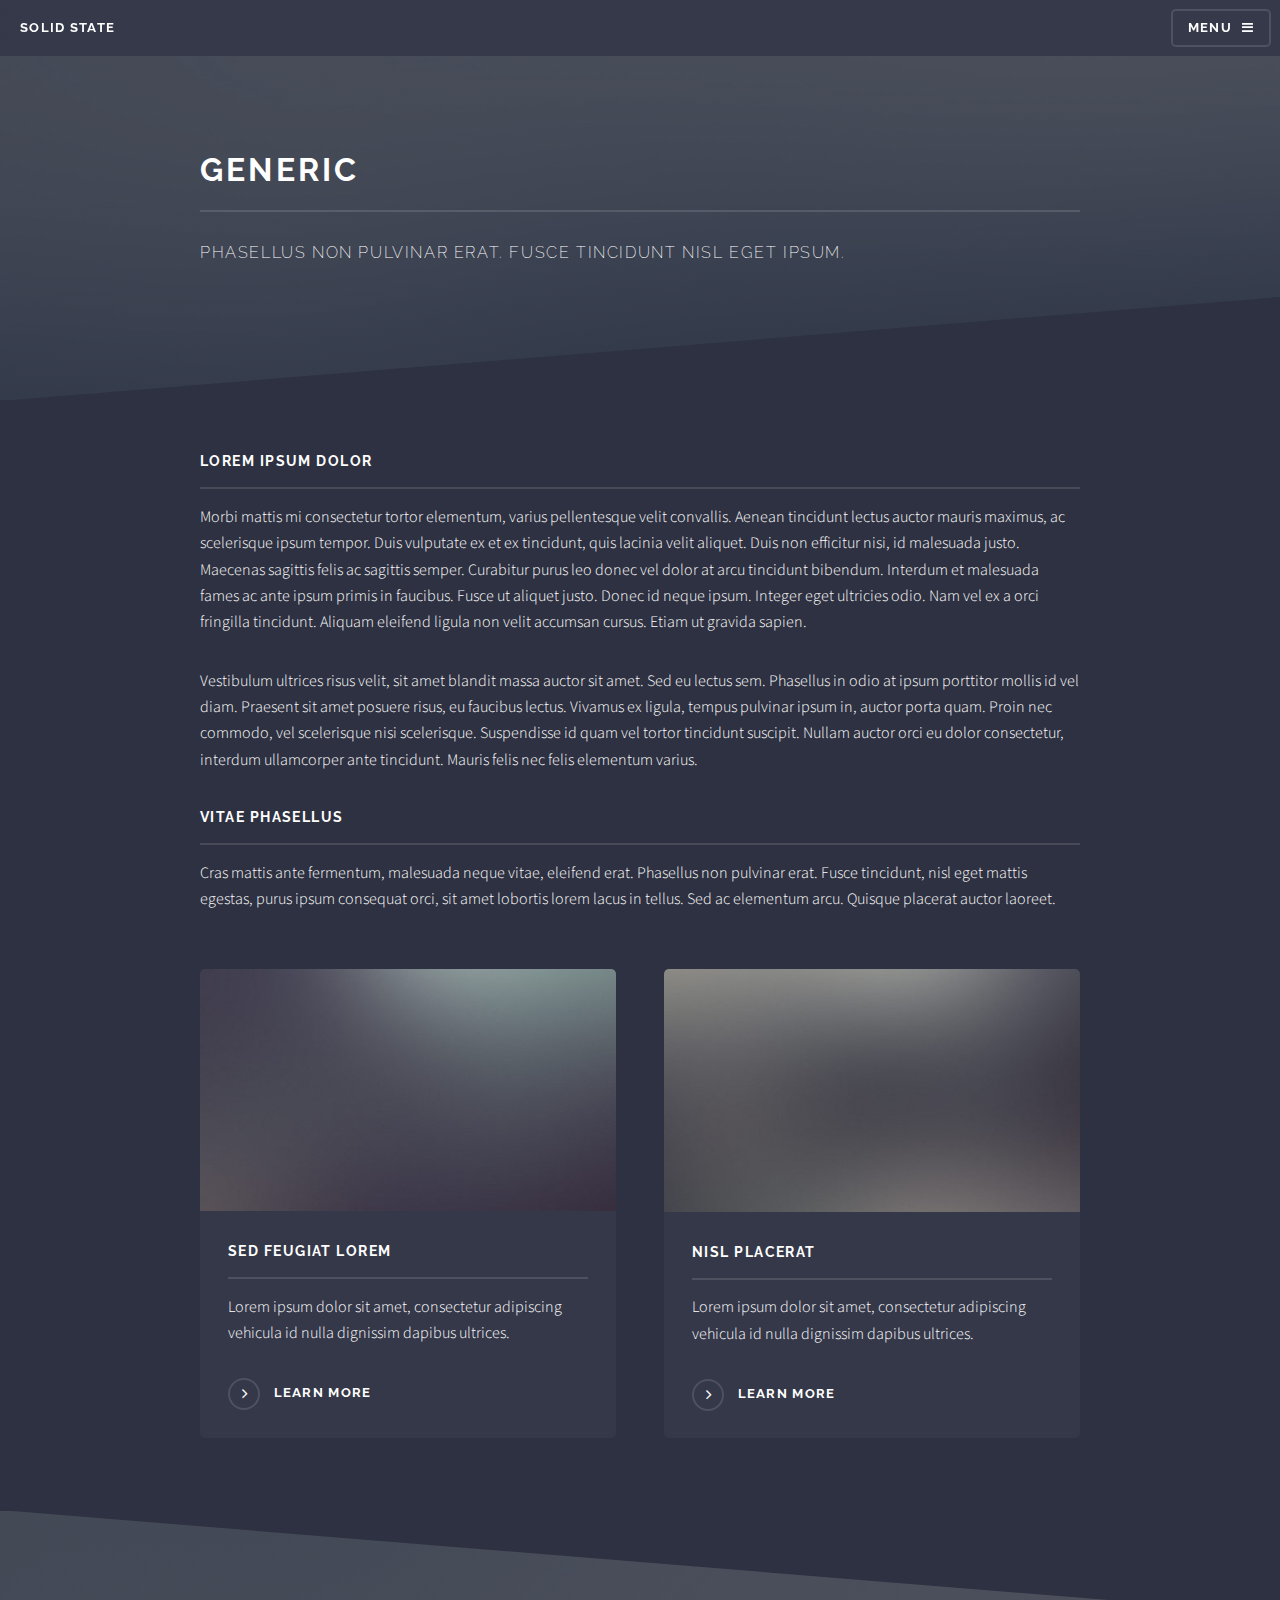
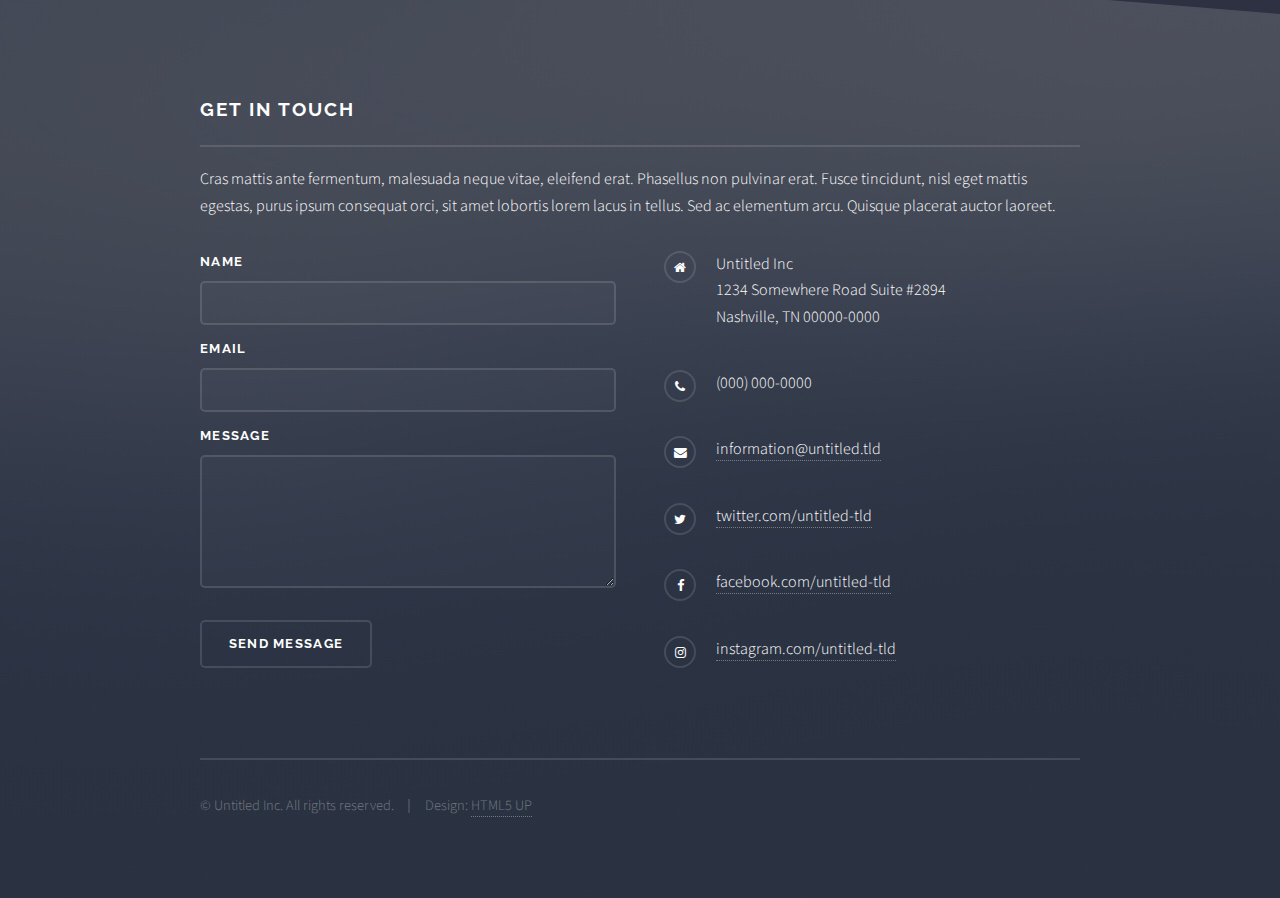
<file: generic.html>
<!DOCTYPE HTML>
<!--
	Solid State by HTML5 UP
	html5up.net | @ajlkn
	Free for personal and commercial use under the CCA 3.0 license (html5up.net/license)
-->
<html>
	<head>
		<title>Generic - Solid State by HTML5 UP</title>
		<meta charset="utf-8" />
		<meta name="viewport" content="width=device-width, initial-scale=1, user-scalable=no" />
		<link rel="stylesheet" href="assets/css/main.css" />
		<noscript><link rel="stylesheet" href="assets/css/noscript.css" /></noscript>
	</head>
	<body class="is-preload">

		<!-- Page Wrapper -->
			<div id="page-wrapper">

				<!-- Header -->
					<header id="header">
						<h1><a href="index.html">Solid State</a></h1>
						<nav>
							<a href="#menu">Menu</a>
						</nav>
					</header>

				<!-- Menu -->
					<nav id="menu">
						<div class="inner">
							<h2>Menu</h2>
							<ul class="links">
								<li><a href="index.html">Home</a></li>
								<li><a href="generic.html">Generic</a></li>
								<li><a href="elements.html">Elements</a></li>
								<li><a href="#">Log In</a></li>
								<li><a href="#">Sign Up</a></li>
							</ul>
							<a href="#" class="close">Close</a>
						</div>
					</nav>

				<!-- Wrapper -->
					<section id="wrapper">
						<header>
							<div class="inner">
								<h2>Generic</h2>
								<p>Phasellus non pulvinar erat. Fusce tincidunt nisl eget ipsum.</p>
							</div>
						</header>

						<!-- Content -->
							<div class="wrapper">
								<div class="inner">

									<h3 class="major">Lorem ipsum dolor</h3>
									<p>Morbi mattis mi consectetur tortor elementum, varius pellentesque velit convallis. Aenean tincidunt lectus auctor mauris maximus, ac scelerisque ipsum tempor. Duis vulputate ex et ex tincidunt, quis lacinia velit aliquet. Duis non efficitur nisi, id malesuada justo. Maecenas sagittis felis ac sagittis semper. Curabitur purus leo donec vel dolor at arcu tincidunt bibendum. Interdum et malesuada fames ac ante ipsum primis in faucibus. Fusce ut aliquet justo. Donec id neque ipsum. Integer eget ultricies odio. Nam vel ex a orci fringilla tincidunt. Aliquam eleifend ligula non velit accumsan cursus. Etiam ut gravida sapien.</p>

									<p>Vestibulum ultrices risus velit, sit amet blandit massa auctor sit amet. Sed eu lectus sem. Phasellus in odio at ipsum porttitor mollis id vel diam. Praesent sit amet posuere risus, eu faucibus lectus. Vivamus ex ligula, tempus pulvinar ipsum in, auctor porta quam. Proin nec commodo, vel scelerisque nisi scelerisque. Suspendisse id quam vel tortor tincidunt suscipit. Nullam auctor orci eu dolor consectetur, interdum ullamcorper ante tincidunt. Mauris felis nec felis elementum varius.</p>

									<h3 class="major">Vitae phasellus</h3>
									<p>Cras mattis ante fermentum, malesuada neque vitae, eleifend erat. Phasellus non pulvinar erat. Fusce tincidunt, nisl eget mattis egestas, purus ipsum consequat orci, sit amet lobortis lorem lacus in tellus. Sed ac elementum arcu. Quisque placerat auctor laoreet.</p>

									<section class="features">
										<article>
											<a href="#" class="image"><img src="images/pic04.jpg" alt="" /></a>
											<h3 class="major">Sed feugiat lorem</h3>
											<p>Lorem ipsum dolor sit amet, consectetur adipiscing vehicula id nulla dignissim dapibus ultrices.</p>
											<a href="#" class="special">Learn more</a>
										</article>
										<article>
											<a href="#" class="image"><img src="images/pic05.jpg" alt="" /></a>
											<h3 class="major">Nisl placerat</h3>
											<p>Lorem ipsum dolor sit amet, consectetur adipiscing vehicula id nulla dignissim dapibus ultrices.</p>
											<a href="#" class="special">Learn more</a>
										</article>
									</section>

								</div>
							</div>

					</section>

				<!-- Footer -->
					<section id="footer">
						<div class="inner">
							<h2 class="major">Get in touch</h2>
							<p>Cras mattis ante fermentum, malesuada neque vitae, eleifend erat. Phasellus non pulvinar erat. Fusce tincidunt, nisl eget mattis egestas, purus ipsum consequat orci, sit amet lobortis lorem lacus in tellus. Sed ac elementum arcu. Quisque placerat auctor laoreet.</p>
							<form method="post" action="#">
								<div class="fields">
									<div class="field">
										<label for="name">Name</label>
										<input type="text" name="name" id="name" />
									</div>
									<div class="field">
										<label for="email">Email</label>
										<input type="email" name="email" id="email" />
									</div>
									<div class="field">
										<label for="message">Message</label>
										<textarea name="message" id="message" rows="4"></textarea>
									</div>
								</div>
								<ul class="actions">
									<li><input type="submit" value="Send Message" /></li>
								</ul>
							</form>
							<ul class="contact">
								<li class="icon solid fa-home">
									Untitled Inc<br />
									1234 Somewhere Road Suite #2894<br />
									Nashville, TN 00000-0000
								</li>
								<li class="icon solid fa-phone">(000) 000-0000</li>
								<li class="icon solid fa-envelope"><a href="#">information@untitled.tld</a></li>
								<li class="icon brands fa-twitter"><a href="#">twitter.com/untitled-tld</a></li>
								<li class="icon brands fa-facebook-f"><a href="#">facebook.com/untitled-tld</a></li>
								<li class="icon brands fa-instagram"><a href="#">instagram.com/untitled-tld</a></li>
							</ul>
							<ul class="copyright">
								<li>&copy; Untitled Inc. All rights reserved.</li><li>Design: <a href="http://html5up.net">HTML5 UP</a></li>
							</ul>
						</div>
					</section>

			</div>

		<!-- Scripts -->
			<script src="assets/js/jquery.min.js"></script>
			<script src="assets/js/jquery.scrollex.min.js"></script>
			<script src="assets/js/browser.min.js"></script>
			<script src="assets/js/breakpoints.min.js"></script>
			<script src="assets/js/util.js"></script>
			<script src="assets/js/main.js"></script>

	</body>
</html>
</file>
<file: assets/css/ie9.css>
/*
	Solid State by HTML5 UP
	html5up.net | @ajlkn
	Free for personal and commercial use under the CCA 3.0 license (html5up.net/license)
*/

/* Basic */

	body {
		background-color: #2e3141;
		background-image: url("../../images/bg.jpg");
		background-size: cover;
		background-attachment: fixed;
		background-position: center;
	}

		body:before {
			background: rgba(46, 49, 65, 0.8);
			content: '';
			display: block;
			height: 100%;
			left: 0;
			position: fixed;
			top: 0;
			width: 100%;
		}

		body > * {
			position: relative;
			z-index: 1;
		}

/* Features */

	.features article {
		display: inline-block;
		width: 45%;
	}

/* Menu */

	#menu .inner {
		margin: 4em auto;
	}

/* Wrapper */

	#wrapper > header {
		background: none !important;
	}

	.wrapper.spotlight .inner {
		text-align: left !important;
	}

	.wrapper.spotlight .image {
		display: inline-block;
		margin: 0 3em 2em 0 !important;
		vertical-align: middle;
		width: 24%;
	}

	.wrapper.spotlight .content {
		display: inline-block;
		vertical-align: middle;
		width: 70%;
	}

/* Banner */

	#banner {
		background: none !important;
	}

/* Footer */

	#footer {
		background: none !important;
	}

		#footer .inner form {
			display: inline-block;
			width: 45%;
		}

		#footer .inner .contact {
			display: inline-block;
			width: 45%;
		}
</file>
<file: assets/css/ie8.css>
/*
	Solid State by HTML5 UP
	html5up.net | @ajlkn
	Free for personal and commercial use under the CCA 3.0 license (html5up.net/license)
*/

/* Basic */

	body {
		-ms-behavior: url("assets/js/backgroundsize.min.htc");
	}

/* Type */

	h1.major, h2.major, h3.major, h4.major, h5.major, h6.major {
		border-bottom: solid 2px #ffffff;
	}

	blockquote {
		border-left: solid 4px #ffffff;
	}

	code {
		border: solid 2px #ffffff;
	}

	hr {
		border-bottom: solid 2px #ffffff;
	}

/* Button */

	input[type="submit"],
	input[type="reset"],
	input[type="button"],
	button,
	.button {
		position: relative;
		-ms-behavior: url("assets/js/ie/PIE.htc");
		border: solid 2px #ffffff;
	}

		input[type="submit"].special,
		input[type="reset"].special,
		input[type="button"].special,
		button.special,
		.button.special {
			border: 0;
		}

/* Form */

	input[type="text"],
	input[type="password"],
	input[type="email"],
	input[type="tel"],
	select,
	textarea {
		position: relative;
		-ms-behavior: url("assets/js/ie/PIE.htc");
		background: transparent;
		border: solid 2px #ffffff;
	}

/* Table */

	table tbody tr {
		border: solid 1px #ffffff;
		border-left: 0;
		border-right: 0;
	}

	table.alt tbody tr td {
		border: solid 1px #ffffff;
		border-left-width: 0;
		border-top-width: 0;
	}

		table.alt tbody tr td:first-child {
			border-left-width: 1px;
		}

	table.alt tbody tr:first-child td {
		border-top-width: 1px;
	}

	table.alt thead {
		border-bottom: 0;
	}

	table.alt tfoot {
		border-top: 0;
	}

/* Features */

	.features article {
		-ms-behavior: url("assets/js/ie/PIE.htc");
		position: relative;
		width: 44%;
	}

		.features article .image {
			margin-top: 0;
			margin-left: 0;
			width: 100%;
		}

/* Menu */

	#menu {
		background: #2e3141;
	}

		#menu h2 {
			border-bottom: solid 2px #ffffff;
		}

/* Header */

	#header {
		background-color: #353849;
	}

/* Wrapper */

	.wrapper {
		margin: 0;
	}

		.wrapper:before, .wrapper:after {
			display: none;
		}

		.wrapper.spotlight .image {
			-ms-behavior: url("assets/js/ie/PIE.htc");
		}

			.wrapper.spotlight .image img {
				position: relative;
				-ms-behavior: url("assets/js/ie/PIE.htc");
			}

/* Banner */

	#banner .logo .icon {
		border: solid 2px #ffffff;
		-ms-behavior: url("assets/js/ie/PIE.htc");
	}

	#banner h2 {
		border-bottom: solid 2px #ffffff;
	}

/* Footer */

	#footer .inner .copyright {
		border-top: solid 2px #ffffff;
	}

		#footer .inner .copyright li {
			border-left: solid 2px #ffffff;
		}
</file>
<file: assets/css/noscript.css>
/*
	Solid State by HTML5 UP
	html5up.net | @ajlkn
	Free for personal and commercial use under the CCA 3.0 license (html5up.net/license)
*/

/* Banner */

	body.is-preload #banner .logo {
		-moz-transform: none;
		-webkit-transform: none;
		-ms-transform: none;
		transform: none;
		opacity: 1;
	}

	body.is-preload #banner h2 {
		opacity: 1;
		-moz-transform: none;
		-webkit-transform: none;
		-ms-transform: none;
		transform: none;
		-moz-filter: none;
		-webkit-filter: none;
		-ms-filter: none;
		filter: none;
	}

	body.is-preload #banner p {
		opacity: 01;
		-moz-transform: none;
		-webkit-transform: none;
		-ms-transform: none;
		transform: none;
		-moz-filter: none;
		-webkit-filter: none;
		-ms-filter: none;
		filter: none;
	}
</file>
<file: assets/css/main.css>
@import url(font-awesome.min.css);
@import url("https://fonts.googleapis.com/css?family=Raleway:200,700|Source+Sans+Pro:300,600,300italic,600italic");

/*
	Solid State by HTML5 UP
	html5up.net | @ajlkn
	Free for personal and commercial use under the CCA 3.0 license (html5up.net/license)
*/

/* Reset */

	html, body, div, span, applet, object, iframe, h1, h2, h3, h4, h5, h6, p, blockquote, pre, a, abbr, acronym, address, big, cite, code, del, dfn, em, img, ins, kbd, q, s, samp, small, strike, strong, sub, sup, tt, var, b, u, i, center, dl, dt, dd, ol, ul, li, fieldset, form, label, legend, table, caption, tbody, tfoot, thead, tr, th, td, article, aside, canvas, details, embed, figure, figcaption, footer, header, hgroup, menu, nav, output, ruby, section, summary, time, mark, audio, video {
		margin: 0;
		padding: 0;
		border: 0;
		font-size: 100%;
		font: inherit;
		vertical-align: baseline;
	}

	article, aside, details, figcaption, figure, footer, header, hgroup, menu, nav, section {
		display: block;
	}

	body {
		line-height: 1;
	}

	ol, ul {
		list-style: none;
	}

	blockquote, q {
		quotes: none;
	}

	blockquote:before, blockquote:after, q:before, q:after {
		content: '';
		content: none;
	}

	table {
		border-collapse: collapse;
		border-spacing: 0;
	}

	body {
		-webkit-text-size-adjust: none;
	}

/* Box Model */

	*, *:before, *:after {
		-moz-box-sizing: border-box;
		-webkit-box-sizing: border-box;
		box-sizing: border-box;
	}

/* Grid */

	.row {
		border-bottom: solid 1px transparent;
		-moz-box-sizing: border-box;
		-webkit-box-sizing: border-box;
		box-sizing: border-box;
	}

	.row > * {
		float: left;
		-moz-box-sizing: border-box;
		-webkit-box-sizing: border-box;
		box-sizing: border-box;
	}

	.row:after, .row:before {
		content: '';
		display: block;
		clear: both;
		height: 0;
	}

	.row.uniform > * > :first-child {
		margin-top: 0;
	}

	.row.uniform > * > :last-child {
		margin-bottom: 0;
	}

	.row.\30 \25 > * {
		padding: 0 0 0 0em;
	}

	.row.\30 \25 {
		margin: 0 0 -1px 0em;
	}

	.row.uniform.\30 \25 > * {
		padding: 0em 0 0 0em;
	}

	.row.uniform.\30 \25 {
		margin: 0em 0 -1px 0em;
	}

	.row > * {
		padding: 0 0 0 1.75em;
	}

	.row {
		margin: 0 0 -1px -1.75em;
	}

	.row.uniform > * {
		padding: 1.75em 0 0 1.75em;
	}

	.row.uniform {
		margin: -1.75em 0 -1px -1.75em;
	}

	.row.\32 00\25 > * {
		padding: 0 0 0 3.5em;
	}

	.row.\32 00\25 {
		margin: 0 0 -1px -3.5em;
	}

	.row.uniform.\32 00\25 > * {
		padding: 3.5em 0 0 3.5em;
	}

	.row.uniform.\32 00\25 {
		margin: -3.5em 0 -1px -3.5em;
	}

	.row.\31 50\25 > * {
		padding: 0 0 0 2.625em;
	}

	.row.\31 50\25 {
		margin: 0 0 -1px -2.625em;
	}

	.row.uniform.\31 50\25 > * {
		padding: 2.625em 0 0 2.625em;
	}

	.row.uniform.\31 50\25 {
		margin: -2.625em 0 -1px -2.625em;
	}

	.row.\35 0\25 > * {
		padding: 0 0 0 0.875em;
	}

	.row.\35 0\25 {
		margin: 0 0 -1px -0.875em;
	}

	.row.uniform.\35 0\25 > * {
		padding: 0.875em 0 0 0.875em;
	}

	.row.uniform.\35 0\25 {
		margin: -0.875em 0 -1px -0.875em;
	}

	.row.\32 5\25 > * {
		padding: 0 0 0 0.4375em;
	}

	.row.\32 5\25 {
		margin: 0 0 -1px -0.4375em;
	}

	.row.uniform.\32 5\25 > * {
		padding: 0.4375em 0 0 0.4375em;
	}

	.row.uniform.\32 5\25 {
		margin: -0.4375em 0 -1px -0.4375em;
	}

	.\31 2u, .\31 2u\24 {
		width: 100%;
		clear: none;
		margin-left: 0;
	}

	.\31 1u, .\31 1u\24 {
		width: 91.6666666667%;
		clear: none;
		margin-left: 0;
	}

	.\31 0u, .\31 0u\24 {
		width: 83.3333333333%;
		clear: none;
		margin-left: 0;
	}

	.\39 u, .\39 u\24 {
		width: 75%;
		clear: none;
		margin-left: 0;
	}

	.\38 u, .\38 u\24 {
		width: 66.6666666667%;
		clear: none;
		margin-left: 0;
	}

	.\37 u, .\37 u\24 {
		width: 58.3333333333%;
		clear: none;
		margin-left: 0;
	}

	.\36 u, .\36 u\24 {
		width: 50%;
		clear: none;
		margin-left: 0;
	}

	.\35 u, .\35 u\24 {
		width: 41.6666666667%;
		clear: none;
		margin-left: 0;
	}

	.\34 u, .\34 u\24 {
		width: 33.3333333333%;
		clear: none;
		margin-left: 0;
	}

	.\33 u, .\33 u\24 {
		width: 25%;
		clear: none;
		margin-left: 0;
	}

	.\32 u, .\32 u\24 {
		width: 16.6666666667%;
		clear: none;
		margin-left: 0;
	}

	.\31 u, .\31 u\24 {
		width: 8.3333333333%;
		clear: none;
		margin-left: 0;
	}

	.\31 2u\24 + *,
	.\31 1u\24 + *,
	.\31 0u\24 + *,
	.\39 u\24 + *,
	.\38 u\24 + *,
	.\37 u\24 + *,
	.\36 u\24 + *,
	.\35 u\24 + *,
	.\34 u\24 + *,
	.\33 u\24 + *,
	.\32 u\24 + *,
	.\31 u\24 + * {
		clear: left;
	}

	.\-11u {
		margin-left: 91.66667%;
	}

	.\-10u {
		margin-left: 83.33333%;
	}

	.\-9u {
		margin-left: 75%;
	}

	.\-8u {
		margin-left: 66.66667%;
	}

	.\-7u {
		margin-left: 58.33333%;
	}

	.\-6u {
		margin-left: 50%;
	}

	.\-5u {
		margin-left: 41.66667%;
	}

	.\-4u {
		margin-left: 33.33333%;
	}

	.\-3u {
		margin-left: 25%;
	}

	.\-2u {
		margin-left: 16.66667%;
	}

	.\-1u {
		margin-left: 8.33333%;
	}

	@media screen and (max-width: 1680px) {

		.row > * {
			padding: 0 0 0 1.75em;
		}

		.row {
			margin: 0 0 -1px -1.75em;
		}

		.row.uniform > * {
			padding: 1.75em 0 0 1.75em;
		}

		.row.uniform {
			margin: -1.75em 0 -1px -1.75em;
		}

		.row.\32 00\25 > * {
			padding: 0 0 0 3.5em;
		}

		.row.\32 00\25 {
			margin: 0 0 -1px -3.5em;
		}

		.row.uniform.\32 00\25 > * {
			padding: 3.5em 0 0 3.5em;
		}

		.row.uniform.\32 00\25 {
			margin: -3.5em 0 -1px -3.5em;
		}

		.row.\31 50\25 > * {
			padding: 0 0 0 2.625em;
		}

		.row.\31 50\25 {
			margin: 0 0 -1px -2.625em;
		}

		.row.uniform.\31 50\25 > * {
			padding: 2.625em 0 0 2.625em;
		}

		.row.uniform.\31 50\25 {
			margin: -2.625em 0 -1px -2.625em;
		}

		.row.\35 0\25 > * {
			padding: 0 0 0 0.875em;
		}

		.row.\35 0\25 {
			margin: 0 0 -1px -0.875em;
		}

		.row.uniform.\35 0\25 > * {
			padding: 0.875em 0 0 0.875em;
		}

		.row.uniform.\35 0\25 {
			margin: -0.875em 0 -1px -0.875em;
		}

		.row.\32 5\25 > * {
			padding: 0 0 0 0.4375em;
		}

		.row.\32 5\25 {
			margin: 0 0 -1px -0.4375em;
		}

		.row.uniform.\32 5\25 > * {
			padding: 0.4375em 0 0 0.4375em;
		}

		.row.uniform.\32 5\25 {
			margin: -0.4375em 0 -1px -0.4375em;
		}

		.\31 2u\28xlarge\29, .\31 2u\24\28xlarge\29 {
			width: 100%;
			clear: none;
			margin-left: 0;
		}

		.\31 1u\28xlarge\29, .\31 1u\24\28xlarge\29 {
			width: 91.6666666667%;
			clear: none;
			margin-left: 0;
		}

		.\31 0u\28xlarge\29, .\31 0u\24\28xlarge\29 {
			width: 83.3333333333%;
			clear: none;
			margin-left: 0;
		}

		.\39 u\28xlarge\29, .\39 u\24\28xlarge\29 {
			width: 75%;
			clear: none;
			margin-left: 0;
		}

		.\38 u\28xlarge\29, .\38 u\24\28xlarge\29 {
			width: 66.6666666667%;
			clear: none;
			margin-left: 0;
		}

		.\37 u\28xlarge\29, .\37 u\24\28xlarge\29 {
			width: 58.3333333333%;
			clear: none;
			margin-left: 0;
		}

		.\36 u\28xlarge\29, .\36 u\24\28xlarge\29 {
			width: 50%;
			clear: none;
			margin-left: 0;
		}

		.\35 u\28xlarge\29, .\35 u\24\28xlarge\29 {
			width: 41.6666666667%;
			clear: none;
			margin-left: 0;
		}

		.\34 u\28xlarge\29, .\34 u\24\28xlarge\29 {
			width: 33.3333333333%;
			clear: none;
			margin-left: 0;
		}

		.\33 u\28xlarge\29, .\33 u\24\28xlarge\29 {
			width: 25%;
			clear: none;
			margin-left: 0;
		}

		.\32 u\28xlarge\29, .\32 u\24\28xlarge\29 {
			width: 16.6666666667%;
			clear: none;
			margin-left: 0;
		}

		.\31 u\28xlarge\29, .\31 u\24\28xlarge\29 {
			width: 8.3333333333%;
			clear: none;
			margin-left: 0;
		}

		.\31 2u\24\28xlarge\29 + *,
		.\31 1u\24\28xlarge\29 + *,
		.\31 0u\24\28xlarge\29 + *,
		.\39 u\24\28xlarge\29 + *,
		.\38 u\24\28xlarge\29 + *,
		.\37 u\24\28xlarge\29 + *,
		.\36 u\24\28xlarge\29 + *,
		.\35 u\24\28xlarge\29 + *,
		.\34 u\24\28xlarge\29 + *,
		.\33 u\24\28xlarge\29 + *,
		.\32 u\24\28xlarge\29 + *,
		.\31 u\24\28xlarge\29 + * {
			clear: left;
		}

		.\-11u\28xlarge\29 {
			margin-left: 91.66667%;
		}

		.\-10u\28xlarge\29 {
			margin-left: 83.33333%;
		}

		.\-9u\28xlarge\29 {
			margin-left: 75%;
		}

		.\-8u\28xlarge\29 {
			margin-left: 66.66667%;
		}

		.\-7u\28xlarge\29 {
			margin-left: 58.33333%;
		}

		.\-6u\28xlarge\29 {
			margin-left: 50%;
		}

		.\-5u\28xlarge\29 {
			margin-left: 41.66667%;
		}

		.\-4u\28xlarge\29 {
			margin-left: 33.33333%;
		}

		.\-3u\28xlarge\29 {
			margin-left: 25%;
		}

		.\-2u\28xlarge\29 {
			margin-left: 16.66667%;
		}

		.\-1u\28xlarge\29 {
			margin-left: 8.33333%;
		}

	}

	@media screen and (max-width: 1280px) {

		.row > * {
			padding: 0 0 0 1.75em;
		}

		.row {
			margin: 0 0 -1px -1.75em;
		}

		.row.uniform > * {
			padding: 1.75em 0 0 1.75em;
		}

		.row.uniform {
			margin: -1.75em 0 -1px -1.75em;
		}

		.row.\32 00\25 > * {
			padding: 0 0 0 3.5em;
		}

		.row.\32 00\25 {
			margin: 0 0 -1px -3.5em;
		}

		.row.uniform.\32 00\25 > * {
			padding: 3.5em 0 0 3.5em;
		}

		.row.uniform.\32 00\25 {
			margin: -3.5em 0 -1px -3.5em;
		}

		.row.\31 50\25 > * {
			padding: 0 0 0 2.625em;
		}

		.row.\31 50\25 {
			margin: 0 0 -1px -2.625em;
		}

		.row.uniform.\31 50\25 > * {
			padding: 2.625em 0 0 2.625em;
		}

		.row.uniform.\31 50\25 {
			margin: -2.625em 0 -1px -2.625em;
		}

		.row.\35 0\25 > * {
			padding: 0 0 0 0.875em;
		}

		.row.\35 0\25 {
			margin: 0 0 -1px -0.875em;
		}

		.row.uniform.\35 0\25 > * {
			padding: 0.875em 0 0 0.875em;
		}

		.row.uniform.\35 0\25 {
			margin: -0.875em 0 -1px -0.875em;
		}

		.row.\32 5\25 > * {
			padding: 0 0 0 0.4375em;
		}

		.row.\32 5\25 {
			margin: 0 0 -1px -0.4375em;
		}

		.row.uniform.\32 5\25 > * {
			padding: 0.4375em 0 0 0.4375em;
		}

		.row.uniform.\32 5\25 {
			margin: -0.4375em 0 -1px -0.4375em;
		}

		.\31 2u\28large\29, .\31 2u\24\28large\29 {
			width: 100%;
			clear: none;
			margin-left: 0;
		}

		.\31 1u\28large\29, .\31 1u\24\28large\29 {
			width: 91.6666666667%;
			clear: none;
			margin-left: 0;
		}

		.\31 0u\28large\29, .\31 0u\24\28large\29 {
			width: 83.3333333333%;
			clear: none;
			margin-left: 0;
		}

		.\39 u\28large\29, .\39 u\24\28large\29 {
			width: 75%;
			clear: none;
			margin-left: 0;
		}

		.\38 u\28large\29, .\38 u\24\28large\29 {
			width: 66.6666666667%;
			clear: none;
			margin-left: 0;
		}

		.\37 u\28large\29, .\37 u\24\28large\29 {
			width: 58.3333333333%;
			clear: none;
			margin-left: 0;
		}

		.\36 u\28large\29, .\36 u\24\28large\29 {
			width: 50%;
			clear: none;
			margin-left: 0;
		}

		.\35 u\28large\29, .\35 u\24\28large\29 {
			width: 41.6666666667%;
			clear: none;
			margin-left: 0;
		}

		.\34 u\28large\29, .\34 u\24\28large\29 {
			width: 33.3333333333%;
			clear: none;
			margin-left: 0;
		}

		.\33 u\28large\29, .\33 u\24\28large\29 {
			width: 25%;
			clear: none;
			margin-left: 0;
		}

		.\32 u\28large\29, .\32 u\24\28large\29 {
			width: 16.6666666667%;
			clear: none;
			margin-left: 0;
		}

		.\31 u\28large\29, .\31 u\24\28large\29 {
			width: 8.3333333333%;
			clear: none;
			margin-left: 0;
		}

		.\31 2u\24\28large\29 + *,
		.\31 1u\24\28large\29 + *,
		.\31 0u\24\28large\29 + *,
		.\39 u\24\28large\29 + *,
		.\38 u\24\28large\29 + *,
		.\37 u\24\28large\29 + *,
		.\36 u\24\28large\29 + *,
		.\35 u\24\28large\29 + *,
		.\34 u\24\28large\29 + *,
		.\33 u\24\28large\29 + *,
		.\32 u\24\28large\29 + *,
		.\31 u\24\28large\29 + * {
			clear: left;
		}

		.\-11u\28large\29 {
			margin-left: 91.66667%;
		}

		.\-10u\28large\29 {
			margin-left: 83.33333%;
		}

		.\-9u\28large\29 {
			margin-left: 75%;
		}

		.\-8u\28large\29 {
			margin-left: 66.66667%;
		}

		.\-7u\28large\29 {
			margin-left: 58.33333%;
		}

		.\-6u\28large\29 {
			margin-left: 50%;
		}

		.\-5u\28large\29 {
			margin-left: 41.66667%;
		}

		.\-4u\28large\29 {
			margin-left: 33.33333%;
		}

		.\-3u\28large\29 {
			margin-left: 25%;
		}

		.\-2u\28large\29 {
			margin-left: 16.66667%;
		}

		.\-1u\28large\29 {
			margin-left: 8.33333%;
		}

	}

	@media screen and (max-width: 980px) {

		.row > * {
			padding: 0 0 0 1.75em;
		}

		.row {
			margin: 0 0 -1px -1.75em;
		}

		.row.uniform > * {
			padding: 1.75em 0 0 1.75em;
		}

		.row.uniform {
			margin: -1.75em 0 -1px -1.75em;
		}

		.row.\32 00\25 > * {
			padding: 0 0 0 3.5em;
		}

		.row.\32 00\25 {
			margin: 0 0 -1px -3.5em;
		}

		.row.uniform.\32 00\25 > * {
			padding: 3.5em 0 0 3.5em;
		}

		.row.uniform.\32 00\25 {
			margin: -3.5em 0 -1px -3.5em;
		}

		.row.\31 50\25 > * {
			padding: 0 0 0 2.625em;
		}

		.row.\31 50\25 {
			margin: 0 0 -1px -2.625em;
		}

		.row.uniform.\31 50\25 > * {
			padding: 2.625em 0 0 2.625em;
		}

		.row.uniform.\31 50\25 {
			margin: -2.625em 0 -1px -2.625em;
		}

		.row.\35 0\25 > * {
			padding: 0 0 0 0.875em;
		}

		.row.\35 0\25 {
			margin: 0 0 -1px -0.875em;
		}

		.row.uniform.\35 0\25 > * {
			padding: 0.875em 0 0 0.875em;
		}

		.row.uniform.\35 0\25 {
			margin: -0.875em 0 -1px -0.875em;
		}

		.row.\32 5\25 > * {
			padding: 0 0 0 0.4375em;
		}

		.row.\32 5\25 {
			margin: 0 0 -1px -0.4375em;
		}

		.row.uniform.\32 5\25 > * {
			padding: 0.4375em 0 0 0.4375em;
		}

		.row.uniform.\32 5\25 {
			margin: -0.4375em 0 -1px -0.4375em;
		}

		.\31 2u\28medium\29, .\31 2u\24\28medium\29 {
			width: 100%;
			clear: none;
			margin-left: 0;
		}

		.\31 1u\28medium\29, .\31 1u\24\28medium\29 {
			width: 91.6666666667%;
			clear: none;
			margin-left: 0;
		}

		.\31 0u\28medium\29, .\31 0u\24\28medium\29 {
			width: 83.3333333333%;
			clear: none;
			margin-left: 0;
		}

		.\39 u\28medium\29, .\39 u\24\28medium\29 {
			width: 75%;
			clear: none;
			margin-left: 0;
		}

		.\38 u\28medium\29, .\38 u\24\28medium\29 {
			width: 66.6666666667%;
			clear: none;
			margin-left: 0;
		}

		.\37 u\28medium\29, .\37 u\24\28medium\29 {
			width: 58.3333333333%;
			clear: none;
			margin-left: 0;
		}

		.\36 u\28medium\29, .\36 u\24\28medium\29 {
			width: 50%;
			clear: none;
			margin-left: 0;
		}

		.\35 u\28medium\29, .\35 u\24\28medium\29 {
			width: 41.6666666667%;
			clear: none;
			margin-left: 0;
		}

		.\34 u\28medium\29, .\34 u\24\28medium\29 {
			width: 33.3333333333%;
			clear: none;
			margin-left: 0;
		}

		.\33 u\28medium\29, .\33 u\24\28medium\29 {
			width: 25%;
			clear: none;
			margin-left: 0;
		}

		.\32 u\28medium\29, .\32 u\24\28medium\29 {
			width: 16.6666666667%;
			clear: none;
			margin-left: 0;
		}

		.\31 u\28medium\29, .\31 u\24\28medium\29 {
			width: 8.3333333333%;
			clear: none;
			margin-left: 0;
		}

		.\31 2u\24\28medium\29 + *,
		.\31 1u\24\28medium\29 + *,
		.\31 0u\24\28medium\29 + *,
		.\39 u\24\28medium\29 + *,
		.\38 u\24\28medium\29 + *,
		.\37 u\24\28medium\29 + *,
		.\36 u\24\28medium\29 + *,
		.\35 u\24\28medium\29 + *,
		.\34 u\24\28medium\29 + *,
		.\33 u\24\28medium\29 + *,
		.\32 u\24\28medium\29 + *,
		.\31 u\24\28medium\29 + * {
			clear: left;
		}

		.\-11u\28medium\29 {
			margin-left: 91.66667%;
		}

		.\-10u\28medium\29 {
			margin-left: 83.33333%;
		}

		.\-9u\28medium\29 {
			margin-left: 75%;
		}

		.\-8u\28medium\29 {
			margin-left: 66.66667%;
		}

		.\-7u\28medium\29 {
			margin-left: 58.33333%;
		}

		.\-6u\28medium\29 {
			margin-left: 50%;
		}

		.\-5u\28medium\29 {
			margin-left: 41.66667%;
		}

		.\-4u\28medium\29 {
			margin-left: 33.33333%;
		}

		.\-3u\28medium\29 {
			margin-left: 25%;
		}

		.\-2u\28medium\29 {
			margin-left: 16.66667%;
		}

		.\-1u\28medium\29 {
			margin-left: 8.33333%;
		}

	}

	@media screen and (max-width: 736px) {

		.row > * {
			padding: 0 0 0 1.25em;
		}

		.row {
			margin: 0 0 -1px -1.25em;
		}

		.row.uniform > * {
			padding: 1.25em 0 0 1.25em;
		}

		.row.uniform {
			margin: -1.25em 0 -1px -1.25em;
		}

		.row.\32 00\25 > * {
			padding: 0 0 0 2.5em;
		}

		.row.\32 00\25 {
			margin: 0 0 -1px -2.5em;
		}

		.row.uniform.\32 00\25 > * {
			padding: 2.5em 0 0 2.5em;
		}

		.row.uniform.\32 00\25 {
			margin: -2.5em 0 -1px -2.5em;
		}

		.row.\31 50\25 > * {
			padding: 0 0 0 1.875em;
		}

		.row.\31 50\25 {
			margin: 0 0 -1px -1.875em;
		}

		.row.uniform.\31 50\25 > * {
			padding: 1.875em 0 0 1.875em;
		}

		.row.uniform.\31 50\25 {
			margin: -1.875em 0 -1px -1.875em;
		}

		.row.\35 0\25 > * {
			padding: 0 0 0 0.625em;
		}

		.row.\35 0\25 {
			margin: 0 0 -1px -0.625em;
		}

		.row.uniform.\35 0\25 > * {
			padding: 0.625em 0 0 0.625em;
		}

		.row.uniform.\35 0\25 {
			margin: -0.625em 0 -1px -0.625em;
		}

		.row.\32 5\25 > * {
			padding: 0 0 0 0.3125em;
		}

		.row.\32 5\25 {
			margin: 0 0 -1px -0.3125em;
		}

		.row.uniform.\32 5\25 > * {
			padding: 0.3125em 0 0 0.3125em;
		}

		.row.uniform.\32 5\25 {
			margin: -0.3125em 0 -1px -0.3125em;
		}

		.\31 2u\28small\29, .\31 2u\24\28small\29 {
			width: 100%;
			clear: none;
			margin-left: 0;
		}

		.\31 1u\28small\29, .\31 1u\24\28small\29 {
			width: 91.6666666667%;
			clear: none;
			margin-left: 0;
		}

		.\31 0u\28small\29, .\31 0u\24\28small\29 {
			width: 83.3333333333%;
			clear: none;
			margin-left: 0;
		}

		.\39 u\28small\29, .\39 u\24\28small\29 {
			width: 75%;
			clear: none;
			margin-left: 0;
		}

		.\38 u\28small\29, .\38 u\24\28small\29 {
			width: 66.6666666667%;
			clear: none;
			margin-left: 0;
		}

		.\37 u\28small\29, .\37 u\24\28small\29 {
			width: 58.3333333333%;
			clear: none;
			margin-left: 0;
		}

		.\36 u\28small\29, .\36 u\24\28small\29 {
			width: 50%;
			clear: none;
			margin-left: 0;
		}

		.\35 u\28small\29, .\35 u\24\28small\29 {
			width: 41.6666666667%;
			clear: none;
			margin-left: 0;
		}

		.\34 u\28small\29, .\34 u\24\28small\29 {
			width: 33.3333333333%;
			clear: none;
			margin-left: 0;
		}

		.\33 u\28small\29, .\33 u\24\28small\29 {
			width: 25%;
			clear: none;
			margin-left: 0;
		}

		.\32 u\28small\29, .\32 u\24\28small\29 {
			width: 16.6666666667%;
			clear: none;
			margin-left: 0;
		}

		.\31 u\28small\29, .\31 u\24\28small\29 {
			width: 8.3333333333%;
			clear: none;
			margin-left: 0;
		}

		.\31 2u\24\28small\29 + *,
		.\31 1u\24\28small\29 + *,
		.\31 0u\24\28small\29 + *,
		.\39 u\24\28small\29 + *,
		.\38 u\24\28small\29 + *,
		.\37 u\24\28small\29 + *,
		.\36 u\24\28small\29 + *,
		.\35 u\24\28small\29 + *,
		.\34 u\24\28small\29 + *,
		.\33 u\24\28small\29 + *,
		.\32 u\24\28small\29 + *,
		.\31 u\24\28small\29 + * {
			clear: left;
		}

		.\-11u\28small\29 {
			margin-left: 91.66667%;
		}

		.\-10u\28small\29 {
			margin-left: 83.33333%;
		}

		.\-9u\28small\29 {
			margin-left: 75%;
		}

		.\-8u\28small\29 {
			margin-left: 66.66667%;
		}

		.\-7u\28small\29 {
			margin-left: 58.33333%;
		}

		.\-6u\28small\29 {
			margin-left: 50%;
		}

		.\-5u\28small\29 {
			margin-left: 41.66667%;
		}

		.\-4u\28small\29 {
			margin-left: 33.33333%;
		}

		.\-3u\28small\29 {
			margin-left: 25%;
		}

		.\-2u\28small\29 {
			margin-left: 16.66667%;
		}

		.\-1u\28small\29 {
			margin-left: 8.33333%;
		}

	}

	@media screen and (max-width: 640px) {

		.row > * {
			padding: 0 0 0 1.25em;
		}

		.row {
			margin: 0 0 -1px -1.25em;
		}

		.row.uniform > * {
			padding: 1.25em 0 0 1.25em;
		}

		.row.uniform {
			margin: -1.25em 0 -1px -1.25em;
		}

		.row.\32 00\25 > * {
			padding: 0 0 0 2.5em;
		}

		.row.\32 00\25 {
			margin: 0 0 -1px -2.5em;
		}

		.row.uniform.\32 00\25 > * {
			padding: 2.5em 0 0 2.5em;
		}

		.row.uniform.\32 00\25 {
			margin: -2.5em 0 -1px -2.5em;
		}

		.row.\31 50\25 > * {
			padding: 0 0 0 1.875em;
		}

		.row.\31 50\25 {
			margin: 0 0 -1px -1.875em;
		}

		.row.uniform.\31 50\25 > * {
			padding: 1.875em 0 0 1.875em;
		}

		.row.uniform.\31 50\25 {
			margin: -1.875em 0 -1px -1.875em;
		}

		.row.\35 0\25 > * {
			padding: 0 0 0 0.625em;
		}

		.row.\35 0\25 {
			margin: 0 0 -1px -0.625em;
		}

		.row.uniform.\35 0\25 > * {
			padding: 0.625em 0 0 0.625em;
		}

		.row.uniform.\35 0\25 {
			margin: -0.625em 0 -1px -0.625em;
		}

		.row.\32 5\25 > * {
			padding: 0 0 0 0.3125em;
		}

		.row.\32 5\25 {
			margin: 0 0 -1px -0.3125em;
		}

		.row.uniform.\32 5\25 > * {
			padding: 0.3125em 0 0 0.3125em;
		}

		.row.uniform.\32 5\25 {
			margin: -0.3125em 0 -1px -0.3125em;
		}

		.\31 2u\28xsmall\29, .\31 2u\24\28xsmall\29 {
			width: 100%;
			clear: none;
			margin-left: 0;
		}

		.\31 1u\28xsmall\29, .\31 1u\24\28xsmall\29 {
			width: 91.6666666667%;
			clear: none;
			margin-left: 0;
		}

		.\31 0u\28xsmall\29, .\31 0u\24\28xsmall\29 {
			width: 83.3333333333%;
			clear: none;
			margin-left: 0;
		}

		.\39 u\28xsmall\29, .\39 u\24\28xsmall\29 {
			width: 75%;
			clear: none;
			margin-left: 0;
		}

		.\38 u\28xsmall\29, .\38 u\24\28xsmall\29 {
			width: 66.6666666667%;
			clear: none;
			margin-left: 0;
		}

		.\37 u\28xsmall\29, .\37 u\24\28xsmall\29 {
			width: 58.3333333333%;
			clear: none;
			margin-left: 0;
		}

		.\36 u\28xsmall\29, .\36 u\24\28xsmall\29 {
			width: 50%;
			clear: none;
			margin-left: 0;
		}

		.\35 u\28xsmall\29, .\35 u\24\28xsmall\29 {
			width: 41.6666666667%;
			clear: none;
			margin-left: 0;
		}

		.\34 u\28xsmall\29, .\34 u\24\28xsmall\29 {
			width: 33.3333333333%;
			clear: none;
			margin-left: 0;
		}

		.\33 u\28xsmall\29, .\33 u\24\28xsmall\29 {
			width: 25%;
			clear: none;
			margin-left: 0;
		}

		.\32 u\28xsmall\29, .\32 u\24\28xsmall\29 {
			width: 16.6666666667%;
			clear: none;
			margin-left: 0;
		}

		.\31 u\28xsmall\29, .\31 u\24\28xsmall\29 {
			width: 8.3333333333%;
			clear: none;
			margin-left: 0;
		}

		.\31 2u\24\28xsmall\29 + *,
		.\31 1u\24\28xsmall\29 + *,
		.\31 0u\24\28xsmall\29 + *,
		.\39 u\24\28xsmall\29 + *,
		.\38 u\24\28xsmall\29 + *,
		.\37 u\24\28xsmall\29 + *,
		.\36 u\24\28xsmall\29 + *,
		.\35 u\24\28xsmall\29 + *,
		.\34 u\24\28xsmall\29 + *,
		.\33 u\24\28xsmall\29 + *,
		.\32 u\24\28xsmall\29 + *,
		.\31 u\24\28xsmall\29 + * {
			clear: left;
		}

		.\-11u\28xsmall\29 {
			margin-left: 91.66667%;
		}

		.\-10u\28xsmall\29 {
			margin-left: 83.33333%;
		}

		.\-9u\28xsmall\29 {
			margin-left: 75%;
		}

		.\-8u\28xsmall\29 {
			margin-left: 66.66667%;
		}

		.\-7u\28xsmall\29 {
			margin-left: 58.33333%;
		}

		.\-6u\28xsmall\29 {
			margin-left: 50%;
		}

		.\-5u\28xsmall\29 {
			margin-left: 41.66667%;
		}

		.\-4u\28xsmall\29 {
			margin-left: 33.33333%;
		}

		.\-3u\28xsmall\29 {
			margin-left: 25%;
		}

		.\-2u\28xsmall\29 {
			margin-left: 16.66667%;
		}

		.\-1u\28xsmall\29 {
			margin-left: 8.33333%;
		}

	}

	@media screen and (max-width: 360px) {

		.row > * {
			padding: 0 0 0 1.25em;
		}

		.row {
			margin: 0 0 -1px -1.25em;
		}

		.row.uniform > * {
			padding: 1.25em 0 0 1.25em;
		}

		.row.uniform {
			margin: -1.25em 0 -1px -1.25em;
		}

		.row.\32 00\25 > * {
			padding: 0 0 0 2.5em;
		}

		.row.\32 00\25 {
			margin: 0 0 -1px -2.5em;
		}

		.row.uniform.\32 00\25 > * {
			padding: 2.5em 0 0 2.5em;
		}

		.row.uniform.\32 00\25 {
			margin: -2.5em 0 -1px -2.5em;
		}

		.row.\31 50\25 > * {
			padding: 0 0 0 1.875em;
		}

		.row.\31 50\25 {
			margin: 0 0 -1px -1.875em;
		}

		.row.uniform.\31 50\25 > * {
			padding: 1.875em 0 0 1.875em;
		}

		.row.uniform.\31 50\25 {
			margin: -1.875em 0 -1px -1.875em;
		}

		.row.\35 0\25 > * {
			padding: 0 0 0 0.625em;
		}

		.row.\35 0\25 {
			margin: 0 0 -1px -0.625em;
		}

		.row.uniform.\35 0\25 > * {
			padding: 0.625em 0 0 0.625em;
		}

		.row.uniform.\35 0\25 {
			margin: -0.625em 0 -1px -0.625em;
		}

		.row.\32 5\25 > * {
			padding: 0 0 0 0.3125em;
		}

		.row.\32 5\25 {
			margin: 0 0 -1px -0.3125em;
		}

		.row.uniform.\32 5\25 > * {
			padding: 0.3125em 0 0 0.3125em;
		}

		.row.uniform.\32 5\25 {
			margin: -0.3125em 0 -1px -0.3125em;
		}

		.\31 2u\28xxsmall\29, .\31 2u\24\28xxsmall\29 {
			width: 100%;
			clear: none;
			margin-left: 0;
		}

		.\31 1u\28xxsmall\29, .\31 1u\24\28xxsmall\29 {
			width: 91.6666666667%;
			clear: none;
			margin-left: 0;
		}

		.\31 0u\28xxsmall\29, .\31 0u\24\28xxsmall\29 {
			width: 83.3333333333%;
			clear: none;
			margin-left: 0;
		}

		.\39 u\28xxsmall\29, .\39 u\24\28xxsmall\29 {
			width: 75%;
			clear: none;
			margin-left: 0;
		}

		.\38 u\28xxsmall\29, .\38 u\24\28xxsmall\29 {
			width: 66.6666666667%;
			clear: none;
			margin-left: 0;
		}

		.\37 u\28xxsmall\29, .\37 u\24\28xxsmall\29 {
			width: 58.3333333333%;
			clear: none;
			margin-left: 0;
		}

		.\36 u\28xxsmall\29, .\36 u\24\28xxsmall\29 {
			width: 50%;
			clear: none;
			margin-left: 0;
		}

		.\35 u\28xxsmall\29, .\35 u\24\28xxsmall\29 {
			width: 41.6666666667%;
			clear: none;
			margin-left: 0;
		}

		.\34 u\28xxsmall\29, .\34 u\24\28xxsmall\29 {
			width: 33.3333333333%;
			clear: none;
			margin-left: 0;
		}

		.\33 u\28xxsmall\29, .\33 u\24\28xxsmall\29 {
			width: 25%;
			clear: none;
			margin-left: 0;
		}

		.\32 u\28xxsmall\29, .\32 u\24\28xxsmall\29 {
			width: 16.6666666667%;
			clear: none;
			margin-left: 0;
		}

		.\31 u\28xxsmall\29, .\31 u\24\28xxsmall\29 {
			width: 8.3333333333%;
			clear: none;
			margin-left: 0;
		}

		.\31 2u\24\28xxsmall\29 + *,
		.\31 1u\24\28xxsmall\29 + *,
		.\31 0u\24\28xxsmall\29 + *,
		.\39 u\24\28xxsmall\29 + *,
		.\38 u\24\28xxsmall\29 + *,
		.\37 u\24\28xxsmall\29 + *,
		.\36 u\24\28xxsmall\29 + *,
		.\35 u\24\28xxsmall\29 + *,
		.\34 u\24\28xxsmall\29 + *,
		.\33 u\24\28xxsmall\29 + *,
		.\32 u\24\28xxsmall\29 + *,
		.\31 u\24\28xxsmall\29 + * {
			clear: left;
		}

		.\-11u\28xxsmall\29 {
			margin-left: 91.66667%;
		}

		.\-10u\28xxsmall\29 {
			margin-left: 83.33333%;
		}

		.\-9u\28xxsmall\29 {
			margin-left: 75%;
		}

		.\-8u\28xxsmall\29 {
			margin-left: 66.66667%;
		}

		.\-7u\28xxsmall\29 {
			margin-left: 58.33333%;
		}

		.\-6u\28xxsmall\29 {
			margin-left: 50%;
		}

		.\-5u\28xxsmall\29 {
			margin-left: 41.66667%;
		}

		.\-4u\28xxsmall\29 {
			margin-left: 33.33333%;
		}

		.\-3u\28xxsmall\29 {
			margin-left: 25%;
		}

		.\-2u\28xxsmall\29 {
			margin-left: 16.66667%;
		}

		.\-1u\28xxsmall\29 {
			margin-left: 8.33333%;
		}

	}

/* Basic */

	@-ms-viewport {
		width: device-width;
	}

	body {
		-ms-overflow-style: scrollbar;
	}

	@media screen and (max-width: 640px) {

		html, body {
			min-width: 320px;
		}

	}

	body {
		background-color: #2e3141;
		background-image: linear-gradient(to top, rgba(46, 49, 65, 0.8), rgba(46, 49, 65, 0.8)), url("../../images/bg.jpg");
		background-size: auto, cover;
		background-attachment: fixed, fixed;
		background-position: center, center;
	}

		body.is-loading *, body.is-loading *:before, body.is-loading *:after {
			-moz-animation: none !important;
			-webkit-animation: none !important;
			-ms-animation: none !important;
			animation: none !important;
			-moz-transition: none !important;
			-webkit-transition: none !important;
			-ms-transition: none !important;
			transition: none !important;
		}

/* Type */

	body, input, select, textarea {
		color: #ffffff;
		font-family: "Source Sans Pro", Helvetica, sans-serif;
		font-size: 16.5pt;
		font-weight: 300;
		line-height: 1.65;
	}

		@media screen and (max-width: 1680px) {

			body, input, select, textarea {
				font-size: 13pt;
			}

		}

		@media screen and (max-width: 1280px) {

			body, input, select, textarea {
				font-size: 12pt;
			}

		}

		@media screen and (max-width: 980px) {

			body, input, select, textarea {
				font-size: 12pt;
			}

		}

		@media screen and (max-width: 736px) {

			body, input, select, textarea {
				font-size: 12pt;
			}

		}

		@media screen and (max-width: 640px) {

			body, input, select, textarea {
				font-size: 12pt;
			}

		}

	a {
		-moz-transition: color 0.2s ease-in-out, border-bottom-color 0.2s ease-in-out;
		-webkit-transition: color 0.2s ease-in-out, border-bottom-color 0.2s ease-in-out;
		-ms-transition: color 0.2s ease-in-out, border-bottom-color 0.2s ease-in-out;
		transition: color 0.2s ease-in-out, border-bottom-color 0.2s ease-in-out;
		border-bottom: dotted 1px rgba(255, 255, 255, 0.35);
		color: #ffffff;
		text-decoration: none;
	}

		a:hover {
			border-bottom-color: transparent;
			color: #ffffff !important;
		}

		a.special:not(.button) {
			text-decoration: none;
			border-bottom: 0;
			display: block;
			font-family: Raleway, Helvetica, sans-serif;
			font-size: 0.8em;
			font-weight: 700;
			letter-spacing: 0.1em;
			margin: 0 0 2em 0;
			text-transform: uppercase;
		}

			a.special:not(.button):before {
				-moz-osx-font-smoothing: grayscale;
				-webkit-font-smoothing: antialiased;
				font-family: FontAwesome;
				font-style: normal;
				font-weight: normal;
				text-transform: none !important;
			}

			a.special:not(.button):before {
				-moz-transition: background-color 0.2s ease-in-out;
				-webkit-transition: background-color 0.2s ease-in-out;
				-ms-transition: background-color 0.2s ease-in-out;
				transition: background-color 0.2s ease-in-out;
				border-radius: 100%;
				border: solid 2px rgba(255, 255, 255, 0.125);
				content: '\f105';
				display: inline-block;
				font-size: 1.25em;
				height: 2em;
				line-height: 1.65em;
				margin-right: 0.85em;
				text-align: center;
				text-indent: 0.15em;
				vertical-align: middle;
				width: 2em;
			}

			a.special:not(.button):hover:before {
				background-color: rgba(255, 255, 255, 0.025);
			}

			a.special:not(.button):active:before {
				background-color: rgba(255, 255, 255, 0.075);
			}

	strong, b {
		color: #ffffff;
		font-weight: 600;
	}

	em, i {
		font-style: italic;
	}

	p {
		margin: 0 0 2em 0;
	}

	h1, h2, h3, h4, h5, h6 {
		color: #ffffff;
		font-family: Raleway, Helvetica, sans-serif;
		font-weight: 700;
		letter-spacing: 0.1em;
		margin: 0 0 1em 0;
		text-transform: uppercase;
	}

		h1 a, h2 a, h3 a, h4 a, h5 a, h6 a {
			color: inherit;
			text-decoration: none;
		}

		h1 span, h2 span, h3 span, h4 span, h5 span, h6 span {
			font-weight: 200;
		}

		h1.major, h2.major, h3.major, h4.major, h5.major, h6.major {
			padding-bottom: 1em;
			border-bottom: solid 2px rgba(255, 255, 255, 0.125);
		}

	h2 {
		font-size: 1.2em;
	}

	h3 {
		font-size: 0.9em;
	}

	h4 {
		font-size: 0.7em;
	}

	h5 {
		font-size: 0.7em;
	}

	h6 {
		font-size: 0.7em;
	}

	@media screen and (max-width: 736px) {

		h2 {
			font-size: 1em;
		}

		h3 {
			font-size: 0.8em;
		}

	}

	sub {
		font-size: 0.8em;
		position: relative;
		top: 0.5em;
	}

	sup {
		font-size: 0.8em;
		position: relative;
		top: -0.5em;
	}

	blockquote {
		border-left: solid 4px rgba(255, 255, 255, 0.125);
		font-style: italic;
		margin: 0 0 2em 0;
		padding: 0.5em 0 0.5em 2em;
	}

	code {
		background: rgba(255, 255, 255, 0.025);
		border-radius: 5px;
		border: solid 2px rgba(255, 255, 255, 0.125);
		font-family: "Courier New", monospace;
		font-size: 0.9em;
		margin: 0 0.25em;
		padding: 0.25em 0.65em;
	}

	pre {
		-webkit-overflow-scrolling: touch;
		font-family: "Courier New", monospace;
		font-size: 0.9em;
		margin: 0 0 2em 0;
	}

		pre code {
			display: block;
			line-height: 1.75em;
			padding: 1em 1.5em;
			overflow-x: auto;
		}

	hr {
		border: 0;
		border-bottom: solid 2px rgba(255, 255, 255, 0.125);
		margin: 2.5em 0;
	}

		hr.major {
			margin: 4em 0;
		}

	.align-left {
		text-align: left;
	}

	.align-center {
		text-align: center;
	}

	.align-right {
		text-align: right;
	}

/* Section/Article */

	section.special, article.special {
		text-align: center;
	}

/* Form */

	form {
		margin: 0 0 2em 0;
	}

		form .field {
			margin: 0 0 2em 0;
		}

			form .field label {
				margin-top: -1.5em;
			}

			form .field:first-child label {
				margin-top: 0;
			}

		form > :last-child {
			margin-bottom: 0;
		}

	label {
		color: #ffffff;
		display: block;
		font-family: Raleway, Helvetica, sans-serif;
		font-size: 0.8em;
		font-weight: 700;
		letter-spacing: 0.1em;
		margin: 0 0 0.7em 0;
		text-transform: uppercase;
	}

	input[type="text"],
	input[type="password"],
	input[type="email"],
	input[type="tel"],
	select,
	textarea {
		-moz-appearance: none;
		-webkit-appearance: none;
		-ms-appearance: none;
		appearance: none;
		background: rgba(255, 255, 255, 0.025);
		border-radius: 5px;
		border: none;
		border: solid 2px rgba(255, 255, 255, 0.125);
		color: inherit;
		display: block;
		outline: 0;
		padding: 0 1em;
		text-decoration: none;
		width: 100%;
	}

		input[type="text"]:invalid,
		input[type="password"]:invalid,
		input[type="email"]:invalid,
		input[type="tel"]:invalid,
		select:invalid,
		textarea:invalid {
			box-shadow: none;
		}

		input[type="text"]:focus,
		input[type="password"]:focus,
		input[type="email"]:focus,
		input[type="tel"]:focus,
		select:focus,
		textarea:focus {
			border-color: #5b6ba6;
		}

	.select-wrapper {
		text-decoration: none;
		display: block;
		position: relative;
	}

		.select-wrapper:before {
			-moz-osx-font-smoothing: grayscale;
			-webkit-font-smoothing: antialiased;
			font-family: FontAwesome;
			font-style: normal;
			font-weight: normal;
			text-transform: none !important;
		}

		.select-wrapper:before {
			color: rgba(255, 255, 255, 0.125);
			content: '\f078';
			display: block;
			height: 2.75em;
			line-height: 2.75em;
			pointer-events: none;
			position: absolute;
			right: 0;
			text-align: center;
			top: 0;
			width: 2.75em;
		}

		.select-wrapper select::-ms-expand {
			display: none;
		}

	select option {
		color: #ffffff;
		background: #2e3141;
	}

	input[type="text"],
	input[type="password"],
	input[type="email"],
	select {
		height: 2.75em;
	}

	textarea {
		padding: 0.75em 1em;
	}

	input[type="checkbox"],
	input[type="radio"] {
		-moz-appearance: none;
		-webkit-appearance: none;
		-ms-appearance: none;
		appearance: none;
		display: block;
		float: left;
		margin-right: -2em;
		opacity: 0;
		width: 1em;
		z-index: -1;
	}

		input[type="checkbox"] + label,
		input[type="radio"] + label {
			text-decoration: none;
			color: #ffffff;
			cursor: pointer;
			display: inline-block;
			font-size: 1em;
			font-family: "Source Sans Pro", Helvetica, sans-serif;
			text-transform: none;
			letter-spacing: 0;
			font-weight: 300;
			padding-left: 2.4em;
			padding-right: 0.75em;
			position: relative;
		}

			input[type="checkbox"] + label:before,
			input[type="radio"] + label:before {
				-moz-osx-font-smoothing: grayscale;
				-webkit-font-smoothing: antialiased;
				font-family: FontAwesome;
				font-style: normal;
				font-weight: normal;
				text-transform: none !important;
			}

			input[type="checkbox"] + label:before,
			input[type="radio"] + label:before {
				background: rgba(255, 255, 255, 0.025);
				border-radius: 5px;
				border: solid 2px rgba(255, 255, 255, 0.125);
				content: '';
				display: inline-block;
				height: 1.65em;
				left: 0;
				line-height: 1.58125em;
				position: absolute;
				text-align: center;
				top: 0;
				width: 1.65em;
			}

		input[type="checkbox"]:checked + label:before,
		input[type="radio"]:checked + label:before {
			background: #ffffff;
			border-color: #ffffff;
			content: '\f00c';
			color: #2e3141;
		}

		input[type="checkbox"]:focus + label:before,
		input[type="radio"]:focus + label:before {
			border-color: #4c5c96;
		}

	input[type="checkbox"] + label:before {
		border-radius: 5px;
	}

	input[type="radio"] + label:before {
		border-radius: 100%;
	}

	::-webkit-input-placeholder {
		color: rgba(255, 255, 255, 0.35) !important;
		opacity: 1.0;
	}

	:-moz-placeholder {
		color: rgba(255, 255, 255, 0.35) !important;
		opacity: 1.0;
	}

	::-moz-placeholder {
		color: rgba(255, 255, 255, 0.35) !important;
		opacity: 1.0;
	}

	:-ms-input-placeholder {
		color: rgba(255, 255, 255, 0.35) !important;
		opacity: 1.0;
	}

	.polyfill-placeholder {
		color: rgba(255, 255, 255, 0.35) !important;
		opacity: 1.0;
	}

/* Box */

	.box {
		border-radius: 5px;
		border: solid 2px rgba(255, 255, 255, 0.125);
		margin-bottom: 2em;
		padding: 1.5em;
	}

		.box > :last-child,
		.box > :last-child > :last-child,
		.box > :last-child > :last-child > :last-child {
			margin-bottom: 0;
		}

		.box.alt {
			border: 0;
			border-radius: 0;
			padding: 0;
		}

/* Icon */

	.icon {
		text-decoration: none;
		border-bottom: none;
		position: relative;
	}

		.icon:before {
			-moz-osx-font-smoothing: grayscale;
			-webkit-font-smoothing: antialiased;
			font-family: FontAwesome;
			font-style: normal;
			font-weight: normal;
			text-transform: none !important;
		}

		.icon > .label {
			display: none;
		}

/* Image */

	.image {
		border-radius: 5px;
		border: 0;
		display: inline-block;
		position: relative;
	}

		.image img {
			border-radius: 5px;
			display: block;
		}

		.image.left, .image.right {
			max-width: 40%;
		}

			.image.left img, .image.right img {
				width: 100%;
			}

		.image.left {
			float: left;
			padding: 0 1.5em 1em 0;
			top: 0.25em;
		}

		.image.right {
			float: right;
			padding: 0 0 1em 1.5em;
			top: 0.25em;
		}

		.image.fit {
			display: block;
			margin: 0 0 2em 0;
			width: 100%;
		}

			.image.fit img {
				width: 100%;
			}

		.image.main {
			display: block;
			margin: 0 0 3em 0;
			width: 100%;
		}

			.image.main img {
				width: 100%;
			}

/* List */

	ol {
		list-style: decimal;
		margin: 0 0 2em 0;
		padding-left: 1.25em;
	}

		ol li {
			padding-left: 0.25em;
		}

	ul {
		list-style: disc;
		margin: 0 0 2em 0;
		padding-left: 1em;
	}

		ul li {
			padding-left: 0.5em;
		}

		ul.alt {
			list-style: none;
			padding-left: 0;
		}

			ul.alt li {
				border-top: solid 1px rgba(255, 255, 255, 0.125);
				padding: 0.5em 0;
			}

				ul.alt li:first-child {
					border-top: 0;
					padding-top: 0;
				}

		ul.icons {
			cursor: default;
			list-style: none;
			padding-left: 0;
		}

			ul.icons li {
				display: inline-block;
				padding: 0 1em 0 0;
			}

				ul.icons li:last-child {
					padding-right: 0;
				}

				ul.icons li .icon:before {
					font-size: 1.25em;
				}

		ul.actions {
			cursor: default;
			list-style: none;
			padding-left: 0;
		}

			ul.actions li {
				display: inline-block;
				padding: 0 1em 0 0;
				vertical-align: middle;
			}

				ul.actions li:last-child {
					padding-right: 0;
				}

			ul.actions.small li {
				padding: 0 0.5em 0 0;
			}

			ul.actions.vertical li {
				display: block;
				padding: 1em 0 0 0;
			}

				ul.actions.vertical li:first-child {
					padding-top: 0;
				}

				ul.actions.vertical li > * {
					margin-bottom: 0;
				}

			ul.actions.vertical.small li {
				padding: 0.5em 0 0 0;
			}

				ul.actions.vertical.small li:first-child {
					padding-top: 0;
				}

			ul.actions.fit {
				display: table;
				margin-left: -1em;
				padding: 0;
				table-layout: fixed;
				width: calc(100% + 1em);
			}

				ul.actions.fit li {
					display: table-cell;
					padding: 0 0 0 1em;
				}

					ul.actions.fit li > * {
						margin-bottom: 0;
					}

				ul.actions.fit.small {
					margin-left: -0.5em;
					width: calc(100% + 0.5em);
				}

					ul.actions.fit.small li {
						padding: 0 0 0 0.5em;
					}

			@media screen and (max-width: 640px) {

				ul.actions {
					margin: 0 0 2em 0;
				}

					ul.actions li {
						padding: 1em 0 0 0;
						display: block;
						text-align: center;
						width: 100%;
					}

						ul.actions li:first-child {
							padding-top: 0;
						}

						ul.actions li > * {
							width: 100%;
							margin: 0 !important;
						}

					ul.actions.small li {
						padding: 0.5em 0 0 0;
					}

						ul.actions.small li:first-child {
							padding-top: 0;
						}

			}

		ul.contact {
			list-style: none;
			padding: 0;
		}

			ul.contact li {
				text-decoration: none;
				margin: 2.5em 0 0 0;
				padding: 0 0 0 3.25em;
				position: relative;
			}

				ul.contact li:before {
					-moz-osx-font-smoothing: grayscale;
					-webkit-font-smoothing: antialiased;
					font-family: FontAwesome;
					font-style: normal;
					font-weight: normal;
					text-transform: none !important;
				}

				ul.contact li:before {
					border-radius: 100%;
					border: solid 2px rgba(255, 255, 255, 0.125);
					display: inline-block;
					font-size: 0.8em;
					height: 2.5em;
					left: 0;
					line-height: 2.35em;
					position: absolute;
					text-align: center;
					top: 0;
					width: 2.5em;
				}

				ul.contact li:first-child {
					margin-top: 0;
				}

			@media screen and (max-width: 736px) {

				ul.contact li {
					margin: 1.5em 0 0 0;
				}

			}

		ul.pagination {
			cursor: default;
			list-style: none;
			padding-left: 0;
		}

			ul.pagination li {
				display: inline-block;
				padding-left: 0;
				vertical-align: middle;
			}

				ul.pagination li > .page {
					-moz-transition: background-color 0.2s ease-in-out, color 0.2s ease-in-out;
					-webkit-transition: background-color 0.2s ease-in-out, color 0.2s ease-in-out;
					-ms-transition: background-color 0.2s ease-in-out, color 0.2s ease-in-out;
					transition: background-color 0.2s ease-in-out, color 0.2s ease-in-out;
					border-bottom: 0;
					border-radius: 5px;
					display: inline-block;
					height: 1.5em;
					line-height: 1.5em;
					margin: 0 0.125em;
					min-width: 1.5em;
					padding: 0 0.5em;
					text-align: center;
				}

					ul.pagination li > .page:hover {
						background-color: rgba(255, 255, 255, 0.025);
					}

					ul.pagination li > .page.active {
						background-color: #4c5c96;
					}

				ul.pagination li:first-child {
					padding-right: 0.75em;
				}

				ul.pagination li:last-child {
					padding-left: 0.75em;
				}

			@media screen and (max-width: 640px) {

				ul.pagination li:nth-child(n+2):nth-last-child(n+2) {
					display: none;
				}

				ul.pagination li .button {
					width: 100%;
				}

				ul.pagination li:first-child {
					width: calc(50% - 2px);
					text-align: left;
					padding-right: 0.325em;
				}

				ul.pagination li:last-child {
					width: calc(50% - 2px);
					text-align: right;
					padding-left: 0.325em;
				}

			}

	dl {
		margin: 0 0 2em 0;
	}

		dl dt {
			display: block;
			font-weight: 600;
			margin: 0 0 1em 0;
		}

		dl dd {
			margin-left: 2em;
		}

/* Table */

	.table-wrapper {
		-webkit-overflow-scrolling: touch;
		overflow-x: auto;
	}

	table {
		margin: 0 0 2em 0;
		width: 100%;
	}

		table tbody tr {
			border: solid 1px rgba(255, 255, 255, 0.125);
			border-left: 0;
			border-right: 0;
		}

			table tbody tr:nth-child(2n + 1) {
				background-color: rgba(255, 255, 255, 0.025);
			}

		table td {
			padding: 0.75em 0.75em;
		}

		table th {
			color: #ffffff;
			font-size: 0.9em;
			font-weight: 600;
			padding: 0 0.75em 0.75em 0.75em;
			text-align: left;
		}

		table thead {
			border-bottom: solid 2px rgba(255, 255, 255, 0.125);
		}

		table tfoot {
			border-top: solid 2px rgba(255, 255, 255, 0.125);
		}

		table.alt {
			border-collapse: separate;
		}

			table.alt tbody tr td {
				border: solid 1px rgba(255, 255, 255, 0.125);
				border-left-width: 0;
				border-top-width: 0;
			}

				table.alt tbody tr td:first-child {
					border-left-width: 1px;
				}

			table.alt tbody tr:first-child td {
				border-top-width: 1px;
			}

			table.alt thead {
				border-bottom: 0;
			}

			table.alt tfoot {
				border-top: 0;
			}

/* Button */

	input[type="submit"],
	input[type="reset"],
	input[type="button"],
	button,
	.button {
		-moz-appearance: none;
		-webkit-appearance: none;
		-ms-appearance: none;
		appearance: none;
		-moz-transition: background-color 0.2s ease-in-out;
		-webkit-transition: background-color 0.2s ease-in-out;
		-ms-transition: background-color 0.2s ease-in-out;
		transition: background-color 0.2s ease-in-out;
		background-color: transparent;
		border-radius: 5px;
		border: 0;
		box-shadow: inset 0 0 0 2px rgba(255, 255, 255, 0.125);
		color: #ffffff !important;
		cursor: pointer;
		display: inline-block;
		font-family: Raleway, Helvetica, sans-serif;
		font-size: 0.8em;
		font-weight: 700;
		height: 3.75em;
		letter-spacing: 0.1em;
		line-height: 3.75em;
		padding: 0 2.25em;
		text-align: center;
		text-decoration: none;
		text-transform: uppercase;
		white-space: nowrap;
	}

		input[type="submit"]:hover,
		input[type="reset"]:hover,
		input[type="button"]:hover,
		button:hover,
		.button:hover {
			background-color: rgba(255, 255, 255, 0.025);
		}

		input[type="submit"]:active,
		input[type="reset"]:active,
		input[type="button"]:active,
		button:active,
		.button:active {
			background-color: rgba(255, 255, 255, 0.075);
		}

		input[type="submit"].icon:before,
		input[type="reset"].icon:before,
		input[type="button"].icon:before,
		button.icon:before,
		.button.icon:before {
			margin-right: 0.5em;
			color: rgba(255, 255, 255, 0.35);
		}

		input[type="submit"].special,
		input[type="reset"].special,
		input[type="button"].special,
		button.special,
		.button.special {
			background-color: #4c5c96;
			box-shadow: none;
		}

			input[type="submit"].special:hover,
			input[type="reset"].special:hover,
			input[type="button"].special:hover,
			button.special:hover,
			.button.special:hover {
				background-color: #53639e;
			}

			input[type="submit"].special:active,
			input[type="reset"].special:active,
			input[type="button"].special:active,
			button.special:active,
			.button.special:active {
				background-color: #45558d;
			}

			input[type="submit"].special.icon:before,
			input[type="reset"].special.icon:before,
			input[type="button"].special.icon:before,
			button.special.icon:before,
			.button.special.icon:before {
				color: #7985b0;
			}

		input[type="submit"].fit,
		input[type="reset"].fit,
		input[type="button"].fit,
		button.fit,
		.button.fit {
			display: block;
			margin: 0 0 1em 0;
			width: 100%;
		}

		input[type="submit"].small,
		input[type="reset"].small,
		input[type="button"].small,
		button.small,
		.button.small {
			font-size: 0.6em;
		}

		input[type="submit"].big,
		input[type="reset"].big,
		input[type="button"].big,
		button.big,
		.button.big {
			font-size: 1em;
		}

		input[type="submit"].disabled, input[type="submit"]:disabled,
		input[type="reset"].disabled,
		input[type="reset"]:disabled,
		input[type="button"].disabled,
		input[type="button"]:disabled,
		button.disabled,
		button:disabled,
		.button.disabled,
		.button:disabled {
			opacity: 0.25;
		}

		@media screen and (max-width: 640px) {

			input[type="submit"],
			input[type="reset"],
			input[type="button"],
			button,
			.button {
				padding: 0;
			}

		}

/* Features */

	.features {
		display: -moz-flex;
		display: -webkit-flex;
		display: -ms-flex;
		display: flex;
		-moz-flex-wrap: wrap;
		-webkit-flex-wrap: wrap;
		-ms-flex-wrap: wrap;
		flex-wrap: wrap;
		margin: 0 0 2em 0;
	}

		.features article {
			padding: 1.75em 1.75em 0.1em 1.75em ;
			background-color: #353849;
			border-radius: 5px;
			margin: 1.5em 3em 1.5em 0;
			width: calc(50% - 1.5em);
		}

			.features article:nth-child(2n) {
				margin-right: 0;
			}

			.features article .image {
				border-radius: 5px 5px 0 0;
				display: block;
				margin-bottom: 1.75em;
				margin-left: -1.75em;
				margin-top: -1.75em;
				position: relative;
				width: calc(100% + 3.5em);
			}

				.features article .image img {
					border-radius: 5px 5px 0 0;
					width: 100%;
				}

		@media screen and (max-width: 980px) {

			.features article {
				margin: 1em 2em 1em 0;
				width: calc(50% - 1em);
			}

		}

		@media screen and (max-width: 736px) {

			.features article {
				padding: 1.5em 1.5em 0.1em 1.5em ;
				margin: 0.875em 1.75em 0.875em 0;
				width: calc(50% - 0.875em - 1px);
			}

				.features article .image {
					margin-bottom: 1.5em;
					margin-left: -1.5em;
					margin-top: -1.5em;
					width: calc(100% + 3em);
				}

		}

		@media screen and (max-width: 640px) {

			.features {
				display: block;
			}

				.features article {
					width: 100%;
					margin: 0 0 2em 0 !important;
				}

		}

/* Header */

	#header {
		-moz-transition: background-color 0.2s ease-in-out;
		-webkit-transition: background-color 0.2s ease-in-out;
		-ms-transition: background-color 0.2s ease-in-out;
		transition: background-color 0.2s ease-in-out;
		background-color: rgba(53, 56, 73, 0.95);
		height: 3.5em;
		left: 0;
		line-height: 3.5em;
		padding: 0 1.25em;
		position: fixed;
		top: 0;
		width: 100%;
		z-index: 10000;
	}

		#header h1 {
			-moz-transition: opacity 0.2s ease-in-out, visibility 0.2s;
			-webkit-transition: opacity 0.2s ease-in-out, visibility 0.2s;
			-ms-transition: opacity 0.2s ease-in-out, visibility 0.2s;
			transition: opacity 0.2s ease-in-out, visibility 0.2s;
			border-bottom: 0;
			font-size: 0.8em;
			margin-bottom: 0;
			opacity: 1;
			visibility: visible;
		}

			#header h1 a {
				border: 0;
			}

		#header nav {
			font-family: Raleway, Helvetica, sans-serif;
			font-size: 0.8em;
			font-weight: 700;
			height: 3em;
			letter-spacing: 0.1em;
			line-height: 3em;
			position: absolute;
			right: 0.7em;
			text-transform: uppercase;
			top: 0.7em;
		}

			#header nav a {
				border: 0;
				display: inline-block;
				padding: 0 1em;
			}

				#header nav a:before {
					float: right;
					margin-left: 0.75em;
				}

				#header nav a[href="#menu"] {
					text-decoration: none;
					-moz-transition: background-color 0.2s ease-in-out;
					-webkit-transition: background-color 0.2s ease-in-out;
					-ms-transition: background-color 0.2s ease-in-out;
					transition: background-color 0.2s ease-in-out;
					border-radius: 5px;
					box-shadow: inset 0 0 0 2px rgba(255, 255, 255, 0.125);
					padding: 0 1.35em;
				}

					#header nav a[href="#menu"]:before {
						-moz-osx-font-smoothing: grayscale;
						-webkit-font-smoothing: antialiased;
						font-family: FontAwesome;
						font-style: normal;
						font-weight: normal;
						text-transform: none !important;
					}

					#header nav a[href="#menu"]:before {
						content: '\f0c9';
					}

					#header nav a[href="#menu"]:hover {
						background-color: rgba(255, 255, 255, 0.025);
					}

					#header nav a[href="#menu"]:active {
						background-color: rgba(255, 255, 255, 0.075);
					}

		#header.alt {
			background-color: transparent;
		}

			#header.alt h1 {
				opacity: 0;
				visibility: hidden;
			}

		@media screen and (max-width: 736px) {

			#header {
				height: 2.75em;
				line-height: 2.75em;
			}

				#header nav {
					top: 0;
					right: 0;
					height: inherit;
					line-height: inherit;
				}

					#header nav a {
						height: inherit;
						line-height: inherit;
					}

						#header nav a[href="#menu"] {
							box-shadow: none;
							padding: 0 1em;
							border-radius: 0;
						}

							#header nav a[href="#menu"]:hover, #header nav a[href="#menu"]:active {
								background-color: inherit;
							}

		}

		@media screen and (max-width: 640px) {

			#header nav a[href="#menu"] {
				width: 4em;
				white-space: nowrap;
				text-indent: 4em;
				position: relative;
			}

				#header nav a[href="#menu"]:before {
					width: inherit;
					position: absolute;
					top: 0;
					left: 0;
					text-indent: 0;
					text-align: right;
					margin-left: 0;
					padding-right: 1.25em;
				}

		}

/* Menu */

	#page-wrapper {
		-moz-transition: -moz-filter 0.25s ease;
		-webkit-transition: -webkit-filter 0.25s ease;
		-ms-transition: -ms-filter 0.25s ease;
		transition: filter 0.25s ease;
	}

	#menu {
		-moz-align-items: center;
		-webkit-align-items: center;
		-ms-align-items: center;
		align-items: center;
		display: -moz-flex;
		display: -webkit-flex;
		display: -ms-flex;
		display: flex;
		-moz-justify-content: center;
		-webkit-justify-content: center;
		-ms-justify-content: center;
		justify-content: center;
		-moz-pointer-events: none;
		-webkit-pointer-events: none;
		-ms-pointer-events: none;
		pointer-events: none;
		-moz-transition: opacity 0.35s ease, visibility 0.35s;
		-webkit-transition: opacity 0.35s ease, visibility 0.35s;
		-ms-transition: opacity 0.35s ease, visibility 0.35s;
		transition: opacity 0.35s ease, visibility 0.35s;
		-moz-user-select: none;
		-webkit-user-select: none;
		-ms-user-select: none;
		user-select: none;
		-webkit-tap-highlight-color: transparent;
		background: rgba(46, 49, 65, 0.8);
		cursor: default;
		height: 100%;
		left: 0;
		opacity: 0;
		position: fixed;
		text-align: center;
		top: 0;
		visibility: hidden;
		width: 100%;
	}

		#menu .inner {
			padding: 2.5em 1.5em 0.5em 1.5em ;
			-moz-transform: translateY(0.5em);
			-webkit-transform: translateY(0.5em);
			-ms-transform: translateY(0.5em);
			transform: translateY(0.5em);
			-moz-transition: opacity 0.35s ease, -moz-transform 0.35s ease;
			-webkit-transition: opacity 0.35s ease, -webkit-transform 0.35s ease;
			-ms-transition: opacity 0.35s ease, -ms-transform 0.35s ease;
			transition: opacity 0.35s ease, transform 0.35s ease;
			-webkit-overflow-scrolling: touch;
			background: #4c5c96;
			border-radius: 5px;
			display: block;
			max-width: 100%;
			opacity: 0;
			position: relative;
			width: 18em;
		}

		#menu h2 {
			border-bottom: solid 2px rgba(255, 255, 255, 0.125);
			padding-bottom: 1em;
		}

		#menu .close {
			background-image: url("images/close.svg");
			background-position: 75% 25%;
			background-repeat: no-repeat;
			background-size: 2em 2em;
			border: 0;
			content: '';
			display: block;
			height: 4em;
			overflow: hidden;
			position: absolute;
			right: 0;
			text-align: center;
			text-indent: 4em;
			top: 0;
			width: 4em;
		}

		#menu .links {
			list-style: none;
			margin-bottom: 1.5em;
			padding: 0;
		}

			#menu .links li {
				padding: 0;
			}

				#menu .links li a {
					border-radius: 5px;
					border: 0;
					display: block;
					font-family: Raleway, Helvetica, sans-serif;
					font-size: 0.8em;
					font-weight: 200;
					letter-spacing: 0.1em;
					line-height: 1.85em;
					padding: 0.75em 0;
					text-transform: uppercase;
				}

					#menu .links li a:hover {
						background: #45558d;
					}

		@media screen and (max-width: 736px) {

			#menu .inner {
				max-height: 100%;
				overflow-y: auto;
				overflow-x: hidden;
			}

				#menu .inner .close {
					background-size: 1.5em 1.5em;
				}

		}

	body.is-menu-visible #page-wrapper {
		-moz-filter: blur(1.5px);
		-webkit-filter: blur(1.5px);
		-ms-filter: blur(1.5px);
		filter: blur(1.5px);
	}

	body.is-menu-visible #menu {
		-moz-pointer-events: auto;
		-webkit-pointer-events: auto;
		-ms-pointer-events: auto;
		pointer-events: auto;
		opacity: 1;
		visibility: visible;
	}

		body.is-menu-visible #menu .inner {
			-moz-transform: translateY(0);
			-webkit-transform: translateY(0);
			-ms-transform: translateY(0);
			transform: translateY(0);
			opacity: 1;
		}

/* Banner */

	#banner {
		padding: 10em 0 4.75em 0 ;
	}

		#banner .inner {
			margin: 0 auto;
			width: 55em;
		}

		#banner .logo {
			-moz-transition: opacity 2s ease, -moz-transform 1s ease;
			-webkit-transition: opacity 2s ease, -webkit-transform 1s ease;
			-ms-transition: opacity 2s ease, -ms-transform 1s ease;
			transition: opacity 2s ease, transform 1s ease;
			-moz-transform: translateY(0);
			-webkit-transform: translateY(0);
			-ms-transform: translateY(0);
			transform: translateY(0);
			opacity: 1;
			margin: 0 0 1.3em 0;
		}

			#banner .logo .icon {
				border-radius: 100%;
				border: solid 2px rgba(255, 255, 255, 0.125);
				cursor: default;
				display: inline-block;
				font-size: 2em;
				height: 2.25em;
				line-height: 2.25em;
				text-align: center;
				width: 2.25em;
			}

		#banner h2 {
			-moz-transition: opacity 0.5s ease, -moz-transform 0.5s ease, -moz-filter 0.25s ease;
			-webkit-transition: opacity 0.5s ease, -webkit-transform 0.5s ease, -webkit-filter 0.25s ease;
			-ms-transition: opacity 0.5s ease, -ms-transform 0.5s ease, -ms-filter 0.25s ease;
			transition: opacity 0.5s ease, transform 0.5s ease, filter 0.25s ease;
			-moz-transform: translateX(0);
			-webkit-transform: translateX(0);
			-ms-transform: translateX(0);
			transform: translateX(0);
			-moz-transition-delay: 0.65s;
			-webkit-transition-delay: 0.65s;
			-ms-transition-delay: 0.65s;
			transition-delay: 0.65s;
			-moz-filter: blur(0);
			-webkit-filter: blur(0);
			-ms-filter: blur(0);
			filter: blur(0);
			opacity: 1;
			border-bottom: solid 2px rgba(255, 255, 255, 0.125);
			font-size: 2.25em;
			margin-bottom: 0.8em;
			padding-bottom: 0.4em;
		}

		#banner p {
			-moz-transition: opacity 0.5s ease, -moz-transform 0.5s ease, -moz-filter 0.25s ease;
			-webkit-transition: opacity 0.5s ease, -webkit-transform 0.5s ease, -webkit-filter 0.25s ease;
			-ms-transition: opacity 0.5s ease, -ms-transform 0.5s ease, -ms-filter 0.25s ease;
			transition: opacity 0.5s ease, transform 0.5s ease, filter 0.25s ease;
			-moz-transform: translateX(0);
			-webkit-transform: translateX(0);
			-ms-transform: translateX(0);
			transform: translateX(0);
			-moz-transition-delay: 0.8s;
			-webkit-transition-delay: 0.8s;
			-ms-transition-delay: 0.8s;
			transition-delay: 0.8s;
			-moz-filter: blur(0);
			-webkit-filter: blur(0);
			-ms-filter: blur(0);
			filter: blur(0);
			opacity: 1;
			font-family: Raleway, Helvetica, sans-serif;
			font-size: 1em;
			font-weight: 200;
			letter-spacing: 0.1em;
			line-height: 2;
			text-transform: uppercase;
		}

		@media screen and (max-width: 1280px) {

			#banner {
				padding: 7em 0 8.25em 0 ;
				background-color: #2e3141;
				background-image: linear-gradient(to top, rgba(46, 49, 65, 0.8), rgba(46, 49, 65, 0.8)), url("../../images/bg.jpg");
				background-size: auto, cover;
				background-position: center, center;
				margin-bottom: -6.5em;
			}

		}

		@media screen and (max-width: 980px) {

			#banner {
				padding: 12em 3em 12.375em 3em ;
				margin-bottom: -4.75em;
			}

				#banner .inner {
					width: 100%;
				}

		}

		@media screen and (max-width: 736px) {

			#banner {
				padding: 5em 2em 4.25em 2em ;
				margin-bottom: -2.5em;
			}

				#banner .logo {
					margin: 0 0 1em 0;
				}

					#banner .logo .icon {
						font-size: 1.5em;
					}

				#banner h2 {
					font-size: 1.5em;
				}

				#banner p {
					font-size: 0.8em;
				}

		}

		body.is-loading #banner .logo {
			-moz-transform: translateY(0.5em);
			-webkit-transform: translateY(0.5em);
			-ms-transform: translateY(0.5em);
			transform: translateY(0.5em);
			opacity: 0;
		}

		body.is-loading #banner h2 {
			opacity: 0;
			-moz-transform: translateX(0.25em);
			-webkit-transform: translateX(0.25em);
			-ms-transform: translateX(0.25em);
			transform: translateX(0.25em);
			-moz-filter: blur(2px);
			-webkit-filter: blur(2px);
			-ms-filter: blur(2px);
			filter: blur(2px);
		}

		body.is-loading #banner p {
			opacity: 0;
			-moz-transform: translateX(0.5em);
			-webkit-transform: translateX(0.5em);
			-ms-transform: translateX(0.5em);
			transform: translateX(0.5em);
			-moz-filter: blur(2px);
			-webkit-filter: blur(2px);
			-ms-filter: blur(2px);
			filter: blur(2px);
		}

/* Wrapper */

	#wrapper > header {
		padding: 11em 0 2.25em 0 ;
	}

		#wrapper > header .inner {
			margin: 0 auto;
			width: 55em;
		}

		#wrapper > header h2 {
			border-bottom: solid 2px rgba(255, 255, 255, 0.125);
			font-size: 2em;
			margin-bottom: 0.8em;
			padding-bottom: 0.4em;
		}

		#wrapper > header p {
			font-family: Raleway, Helvetica, sans-serif;
			font-size: 1em;
			font-weight: 200;
			letter-spacing: 0.1em;
			line-height: 2;
			text-transform: uppercase;
		}

	@media screen and (max-width: 1280px) {

		#wrapper > header {
			padding: 9em 0 6.25em 0 ;
			background-color: #2e3141;
			background-image: linear-gradient(to top, rgba(46, 49, 65, 0.8), rgba(46, 49, 65, 0.8)), url("../../images/bg.jpg");
			background-size: auto, cover;
			background-position: center, 0% 30%;
			margin-bottom: -6.5em;
		}

	}

	@media screen and (max-width: 980px) {

		#wrapper > header {
			padding: 11em 3em 7.375em 3em ;
			background-size: auto, cover;
			background-position: center, 0% 0%;
			margin-bottom: -4.75em;
		}

			#wrapper > header .inner {
				width: 100%;
			}

	}

	@media screen and (max-width: 736px) {

		#wrapper > header {
			padding: 6.5em 2em 3em 2em ;
			background-size: auto, 125%;
			margin-bottom: -2.5em;
		}

			#wrapper > header h2 {
				font-size: 1.25em;
			}

			#wrapper > header p {
				font-size: 0.8em;
			}

	}

	.wrapper {
		background-color: #2e3141;
		margin: 6.5em 0;
		position: relative;
	}

		.wrapper:before, .wrapper:after {
			background-image: url("data:image/svg+xml;charset=utf8,%3Csvg xmlns='http://www.w3.org/2000/svg' width='100' height='100' viewBox='0 0 100 100' preserveAspectRatio='none'%3E%3Cpolygon points='0,100 100,0 100,100' style='fill:%232e3141%3B' /%3E%3C/svg%3E");
		}

		.wrapper:before {
			box-shadow: inset 0 -1px 0 0 #2e3141, 0 1px 0 0 #2e3141;
		}

		.wrapper:after {
			box-shadow: inset 0 -1px 0 0 #2e3141, 0 1px 0 0 #2e3141;
		}

		.wrapper:before, .wrapper:after {
			background-repeat: no-repeat;
			background-size: 100% 100%;
			content: '';
			display: block;
			height: 6.5em;
			position: absolute;
			width: 100%;
		}

		.wrapper:before {
			left: 0;
			top: -6.5em;
		}

		.wrapper:after {
			-moz-transform: scaleY(-1);
			-webkit-transform: scaleY(-1);
			-ms-transform: scaleY(-1);
			transform: scaleY(-1);
			bottom: -6.5em;
			left: 0;
		}

		.wrapper.alt:before {
			-moz-transform: scaleX(-1);
			-webkit-transform: scaleX(-1);
			-ms-transform: scaleX(-1);
			transform: scaleX(-1);
		}

		.wrapper.alt:after {
			-moz-transform: scaleY(-1) scaleX(-1);
			-webkit-transform: scaleY(-1) scaleX(-1);
			-ms-transform: scaleY(-1) scaleX(-1);
			transform: scaleY(-1) scaleX(-1);
		}

		.wrapper .inner {
			padding: 3em 0 1em 0 ;
			margin: 0 auto;
			width: 55em;
		}

		.wrapper.style2 {
			background-color: #353849;
		}

			.wrapper.style2:before, .wrapper.style2:after {
				background-image: url("data:image/svg+xml;charset=utf8,%3Csvg xmlns='http://www.w3.org/2000/svg' width='100' height='100' viewBox='0 0 100 100' preserveAspectRatio='none'%3E%3Cpolygon points='0,100 100,0 100,100' style='fill:%23353849%3B' /%3E%3C/svg%3E");
			}

			.wrapper.style2:before {
				box-shadow: inset 0 -1px 0 0 #353849, 0 1px 0 0 #353849;
			}

			.wrapper.style2:after {
				box-shadow: inset 0 -1px 0 0 #353849, 0 1px 0 0 #353849;
			}

		.wrapper.style3 {
			background-color: #3d4051;
		}

			.wrapper.style3:before, .wrapper.style3:after {
				background-image: url("data:image/svg+xml;charset=utf8,%3Csvg xmlns='http://www.w3.org/2000/svg' width='100' height='100' viewBox='0 0 100 100' preserveAspectRatio='none'%3E%3Cpolygon points='0,100 100,0 100,100' style='fill:%233d4051%3B' /%3E%3C/svg%3E");
			}

			.wrapper.style3:before {
				box-shadow: inset 0 -1px 0 0 #3d4051, 0 1px 0 0 #3d4051;
			}

			.wrapper.style3:after {
				box-shadow: inset 0 -1px 0 0 #3d4051, 0 1px 0 0 #3d4051;
			}

		.wrapper.style4 {
			background-color: #454858;
		}

			.wrapper.style4:before, .wrapper.style4:after {
				background-image: url("data:image/svg+xml;charset=utf8,%3Csvg xmlns='http://www.w3.org/2000/svg' width='100' height='100' viewBox='0 0 100 100' preserveAspectRatio='none'%3E%3Cpolygon points='0,100 100,0 100,100' style='fill:%23454858%3B' /%3E%3C/svg%3E");
			}

			.wrapper.style4:before {
				box-shadow: inset 0 -1px 0 0 #454858, 0 1px 0 0 #454858;
			}

			.wrapper.style4:after {
				box-shadow: inset 0 -1px 0 0 #454858, 0 1px 0 0 #454858;
			}

		.wrapper.style5 {
			background-color: #4d5060;
		}

			.wrapper.style5:before, .wrapper.style5:after {
				background-image: url("data:image/svg+xml;charset=utf8,%3Csvg xmlns='http://www.w3.org/2000/svg' width='100' height='100' viewBox='0 0 100 100' preserveAspectRatio='none'%3E%3Cpolygon points='0,100 100,0 100,100' style='fill:%234d5060%3B' /%3E%3C/svg%3E");
			}

			.wrapper.style5:before {
				box-shadow: inset 0 -1px 0 0 #4d5060, 0 1px 0 0 #4d5060;
			}

			.wrapper.style5:after {
				box-shadow: inset 0 -1px 0 0 #4d5060, 0 1px 0 0 #4d5060;
			}

		.wrapper.style6 {
			background-color: #555867;
		}

			.wrapper.style6:before, .wrapper.style6:after {
				background-image: url("data:image/svg+xml;charset=utf8,%3Csvg xmlns='http://www.w3.org/2000/svg' width='100' height='100' viewBox='0 0 100 100' preserveAspectRatio='none'%3E%3Cpolygon points='0,100 100,0 100,100' style='fill:%23555867%3B' /%3E%3C/svg%3E");
			}

			.wrapper.style6:before {
				box-shadow: inset 0 -1px 0 0 #555867, 0 1px 0 0 #555867;
			}

			.wrapper.style6:after {
				box-shadow: inset 0 -1px 0 0 #555867, 0 1px 0 0 #555867;
			}

		.wrapper.spotlight {
			background-color: #4c5c96;
		}

			.wrapper.spotlight:before, .wrapper.spotlight:after {
				background-image: url("data:image/svg+xml;charset=utf8,%3Csvg xmlns='http://www.w3.org/2000/svg' width='100' height='100' viewBox='0 0 100 100' preserveAspectRatio='none'%3E%3Cpolygon points='0,100 100,0 100,100' style='fill:%234c5c96%3B' /%3E%3C/svg%3E");
			}

			.wrapper.spotlight:before {
				box-shadow: inset 0 -1px 0 0 #4c5c96, 0 1px 0 0 #4c5c96;
			}

			.wrapper.spotlight:after {
				box-shadow: inset 0 -1px 0 0 #4c5c96, 0 1px 0 0 #4c5c96;
			}

			.wrapper.spotlight .inner {
				display: -moz-flex;
				display: -webkit-flex;
				display: -ms-flex;
				display: flex;
				-moz-align-items: center;
				-webkit-align-items: center;
				-ms-align-items: center;
				align-items: center;
				-moz-flex-direction: row;
				-webkit-flex-direction: row;
				-ms-flex-direction: row;
				flex-direction: row;
			}

			.wrapper.spotlight .image {
				border-radius: 100%;
				margin: 0 3em 2em 0;
				width: 22em;
				overflow: hidden;
				-ms-flex: 1;
			}

				.wrapper.spotlight .image img {
					border-radius: 100%;
					width: 100%;
				}

			.wrapper.spotlight .content {
				width: 100%;
				-ms-flex: 2;
			}

			.wrapper.spotlight:nth-child(2n - 1) .inner {
				-moz-flex-direction: row-reverse;
				-webkit-flex-direction: row-reverse;
				-ms-flex-direction: row-reverse;
				flex-direction: row-reverse;
				text-align: right;
			}

			.wrapper.spotlight:nth-child(2n - 1) .image {
				margin: 0 0 2em 3em;
			}

			.wrapper.spotlight.style2 {
				background-color: #45558d;
			}

				.wrapper.spotlight.style2:before, .wrapper.spotlight.style2:after {
					background-image: url("data:image/svg+xml;charset=utf8,%3Csvg xmlns='http://www.w3.org/2000/svg' width='100' height='100' viewBox='0 0 100 100' preserveAspectRatio='none'%3E%3Cpolygon points='0,100 100,0 100,100' style='fill:%2345558d%3B' /%3E%3C/svg%3E");
				}

				.wrapper.spotlight.style2:before {
					box-shadow: inset 0 -1px 0 0 #45558d, 0 1px 0 0 #45558d;
				}

				.wrapper.spotlight.style2:after {
					box-shadow: inset 0 -1px 0 0 #45558d, 0 1px 0 0 #45558d;
				}

			.wrapper.spotlight.style3 {
				background-color: #3f4e85;
			}

				.wrapper.spotlight.style3:before, .wrapper.spotlight.style3:after {
					background-image: url("data:image/svg+xml;charset=utf8,%3Csvg xmlns='http://www.w3.org/2000/svg' width='100' height='100' viewBox='0 0 100 100' preserveAspectRatio='none'%3E%3Cpolygon points='0,100 100,0 100,100' style='fill:%233f4e85%3B' /%3E%3C/svg%3E");
				}

				.wrapper.spotlight.style3:before {
					box-shadow: inset 0 -1px 0 0 #3f4e85, 0 1px 0 0 #3f4e85;
				}

				.wrapper.spotlight.style3:after {
					box-shadow: inset 0 -1px 0 0 #3f4e85, 0 1px 0 0 #3f4e85;
				}

			.wrapper.spotlight.style4 {
				background-color: #39477c;
			}

				.wrapper.spotlight.style4:before, .wrapper.spotlight.style4:after {
					background-image: url("data:image/svg+xml;charset=utf8,%3Csvg xmlns='http://www.w3.org/2000/svg' width='100' height='100' viewBox='0 0 100 100' preserveAspectRatio='none'%3E%3Cpolygon points='0,100 100,0 100,100' style='fill:%2339477c%3B' /%3E%3C/svg%3E");
				}

				.wrapper.spotlight.style4:before {
					box-shadow: inset 0 -1px 0 0 #39477c, 0 1px 0 0 #39477c;
				}

				.wrapper.spotlight.style4:after {
					box-shadow: inset 0 -1px 0 0 #39477c, 0 1px 0 0 #39477c;
				}

			.wrapper.spotlight.style5 {
				background-color: #324072;
			}

				.wrapper.spotlight.style5:before, .wrapper.spotlight.style5:after {
					background-image: url("data:image/svg+xml;charset=utf8,%3Csvg xmlns='http://www.w3.org/2000/svg' width='100' height='100' viewBox='0 0 100 100' preserveAspectRatio='none'%3E%3Cpolygon points='0,100 100,0 100,100' style='fill:%23324072%3B' /%3E%3C/svg%3E");
				}

				.wrapper.spotlight.style5:before {
					box-shadow: inset 0 -1px 0 0 #324072, 0 1px 0 0 #324072;
				}

				.wrapper.spotlight.style5:after {
					box-shadow: inset 0 -1px 0 0 #324072, 0 1px 0 0 #324072;
				}

			.wrapper.spotlight.style6 {
				background-color: #2d3a69;
			}

				.wrapper.spotlight.style6:before, .wrapper.spotlight.style6:after {
					background-image: url("data:image/svg+xml;charset=utf8,%3Csvg xmlns='http://www.w3.org/2000/svg' width='100' height='100' viewBox='0 0 100 100' preserveAspectRatio='none'%3E%3Cpolygon points='0,100 100,0 100,100' style='fill:%232d3a69%3B' /%3E%3C/svg%3E");
				}

				.wrapper.spotlight.style6:before {
					box-shadow: inset 0 -1px 0 0 #2d3a69, 0 1px 0 0 #2d3a69;
				}

				.wrapper.spotlight.style6:after {
					box-shadow: inset 0 -1px 0 0 #2d3a69, 0 1px 0 0 #2d3a69;
				}

		@media screen and (max-width: 980px) {

			.wrapper {
				margin: 4.75em 0;
			}

				.wrapper:before, .wrapper:after {
					height: 4.75em;
				}

				.wrapper:before {
					top: -4.75em;
				}

				.wrapper:after {
					bottom: -4.75em;
					left: 0;
				}

				.wrapper .inner {
					padding: 3em 3em 1em 3em ;
					width: 100%;
				}

				.wrapper.spotlight .image {
					margin: 0 2em 2em 0;
					width: 32em;
				}

				.wrapper.spotlight:nth-child(2n - 1) .image {
					margin: 0 0 2em 2em;
				}

		}

		@media screen and (max-width: 736px) {

			.wrapper {
				margin: 2.5em 0;
			}

				.wrapper:before, .wrapper:after {
					height: 2.5em;
				}

				.wrapper:before {
					top: -2.5em;
				}

				.wrapper:after {
					bottom: -2.5em;
					left: 0;
				}

				.wrapper .inner {
					padding: 2em 2em 0.1em 2em ;
				}

				.wrapper.spotlight .inner {
					-moz-align-items: -moz-flex-start;
					-webkit-align-items: -webkit-flex-start;
					-ms-align-items: -ms-flex-start;
					align-items: flex-start;
				}

				.wrapper.spotlight .image {
					width: 19em;
					margin: 0 1.75em 2em 0;
				}

				.wrapper.spotlight:nth-child(2n - 1) .image {
					margin: 0 0 2em 1.75em;
				}

		}

		@media screen and (max-width: 640px) {

			.wrapper.spotlight .inner {
				display: block;
			}

			.wrapper.spotlight .image {
				margin: 0 0 1em 0 !important;
				max-width: 85%;
				width: 12em;
			}

		}

		@media screen and (max-width: 360px) {

			.wrapper .inner {
				padding: 2em 1.5em 0.1em 1.5em ;
			}

		}

/* Footer */

	#footer .inner {
		padding: 5em 0 3em 0 ;
		display: -moz-flex;
		display: -webkit-flex;
		display: -ms-flex;
		display: flex;
		-moz-flex-direction: row;
		-webkit-flex-direction: row;
		-ms-flex-direction: row;
		flex-direction: row;
		-moz-flex-wrap: wrap;
		-webkit-flex-wrap: wrap;
		-ms-flex-wrap: wrap;
		flex-wrap: wrap;
		margin: 0 auto;
		width: 55em;
	}

		#footer .inner > * {
			width: 100%;
		}

		#footer .inner form {
			margin: 0 3em 0 0;
			width: calc(50% - 1.5em);
		}

		#footer .inner .contact {
			width: calc(50% - 1.5em);
		}

		#footer .inner .copyright {
			border-top: solid 2px rgba(255, 255, 255, 0.125);
			list-style: none;
			margin: 4em 0 2em 0;
			padding: 2em 0 0 0;
			width: 100%;
		}

			#footer .inner .copyright li {
				border-left: solid 2px rgba(255, 255, 255, 0.125);
				color: rgba(255, 255, 255, 0.35);
				display: inline-block;
				font-size: 0.9em;
				line-height: 1;
				margin-left: 1em;
				padding: 0;
				padding-left: 1em;
			}

				#footer .inner .copyright li:first-child {
					border-left: 0;
					margin-left: 0;
					padding-left: 0;
				}

				#footer .inner .copyright li a {
					color: inherit;
				}

	@media screen and (max-width: 1280px) {

		#footer {
			background-color: #2e3141;
			background-image: linear-gradient(to top, rgba(46, 49, 65, 0.8), rgba(46, 49, 65, 0.8)), url("../../images/bg.jpg");
			background-size: auto, cover;
			background-position: center, center;
			margin-top: -6.5em;
			padding-top: 6.5em;
		}

	}

	@media screen and (max-width: 980px) {

		#footer {
			margin-top: -4.75em;
			padding-top: 4.75em;
		}

			#footer .inner {
				padding: 3em 3em 1em 3em ;
				display: block;
				width: 100%;
			}

				#footer .inner form {
					width: 100%;
					margin: 0 0 4em 0;
				}

				#footer .inner .contact {
					width: 100%;
					margin: 0 0 4em 0;
				}

				#footer .inner .copyright {
					margin: 4em 0 2em 0;
				}

	}

	@media screen and (max-width: 736px) {

		#footer {
			margin-top: -2.5em;
			padding-top: 2.5em;
		}

			#footer .inner {
				padding: 2em 2em 0.1em 2em ;
			}

				#footer .inner form {
					margin: 0 0 3em 0;
				}

				#footer .inner .contact {
					margin: 0 0 3em 0;
				}

	}

	@media screen and (max-width: 640px) {

		#footer .inner .copyright li {
			border-left: 0;
			display: block;
			margin: 1em 0 0 0;
			padding-left: 0;
		}

			#footer .inner .copyright li:first-child {
				margin-top: 0;
			}

	}

	@media screen and (max-width: 360px) {

		#footer .inner {
			padding: 2em 1.5em 0.1em 1.5em ;
		}

	}
</file>
